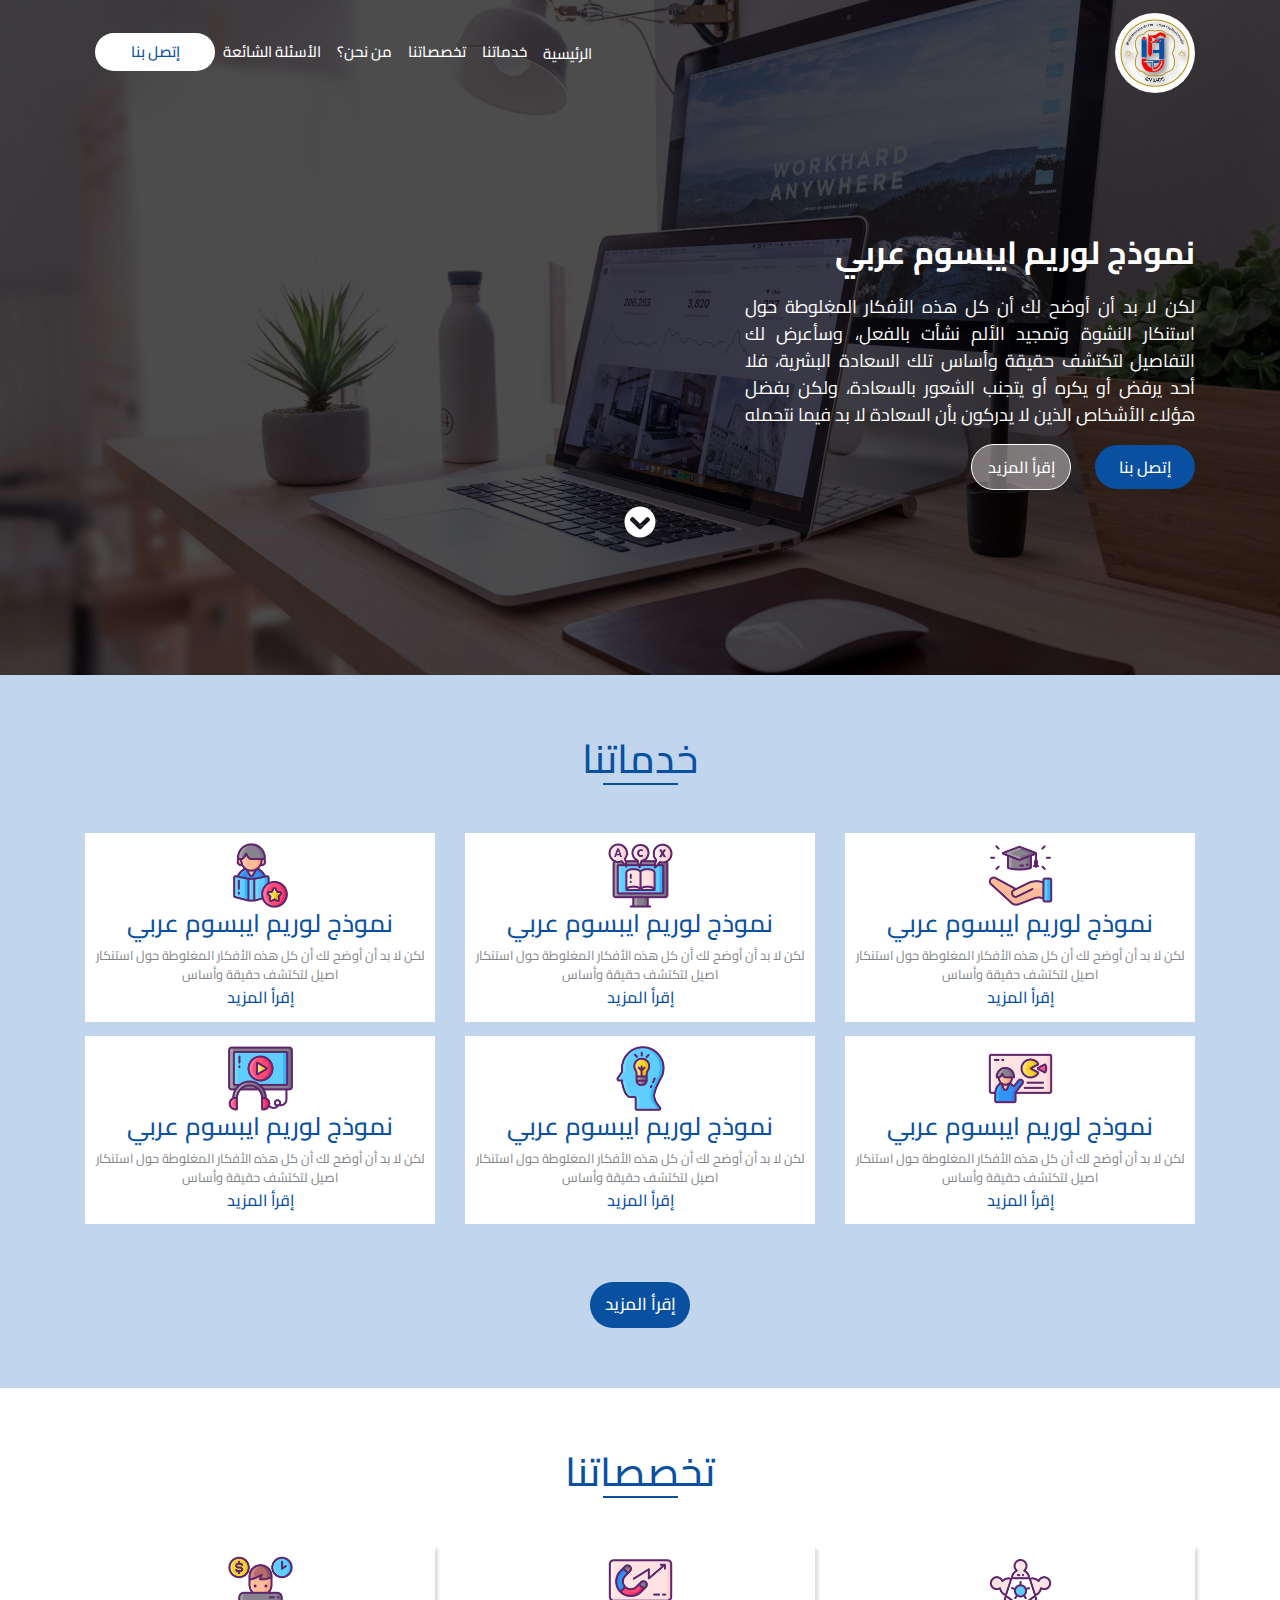
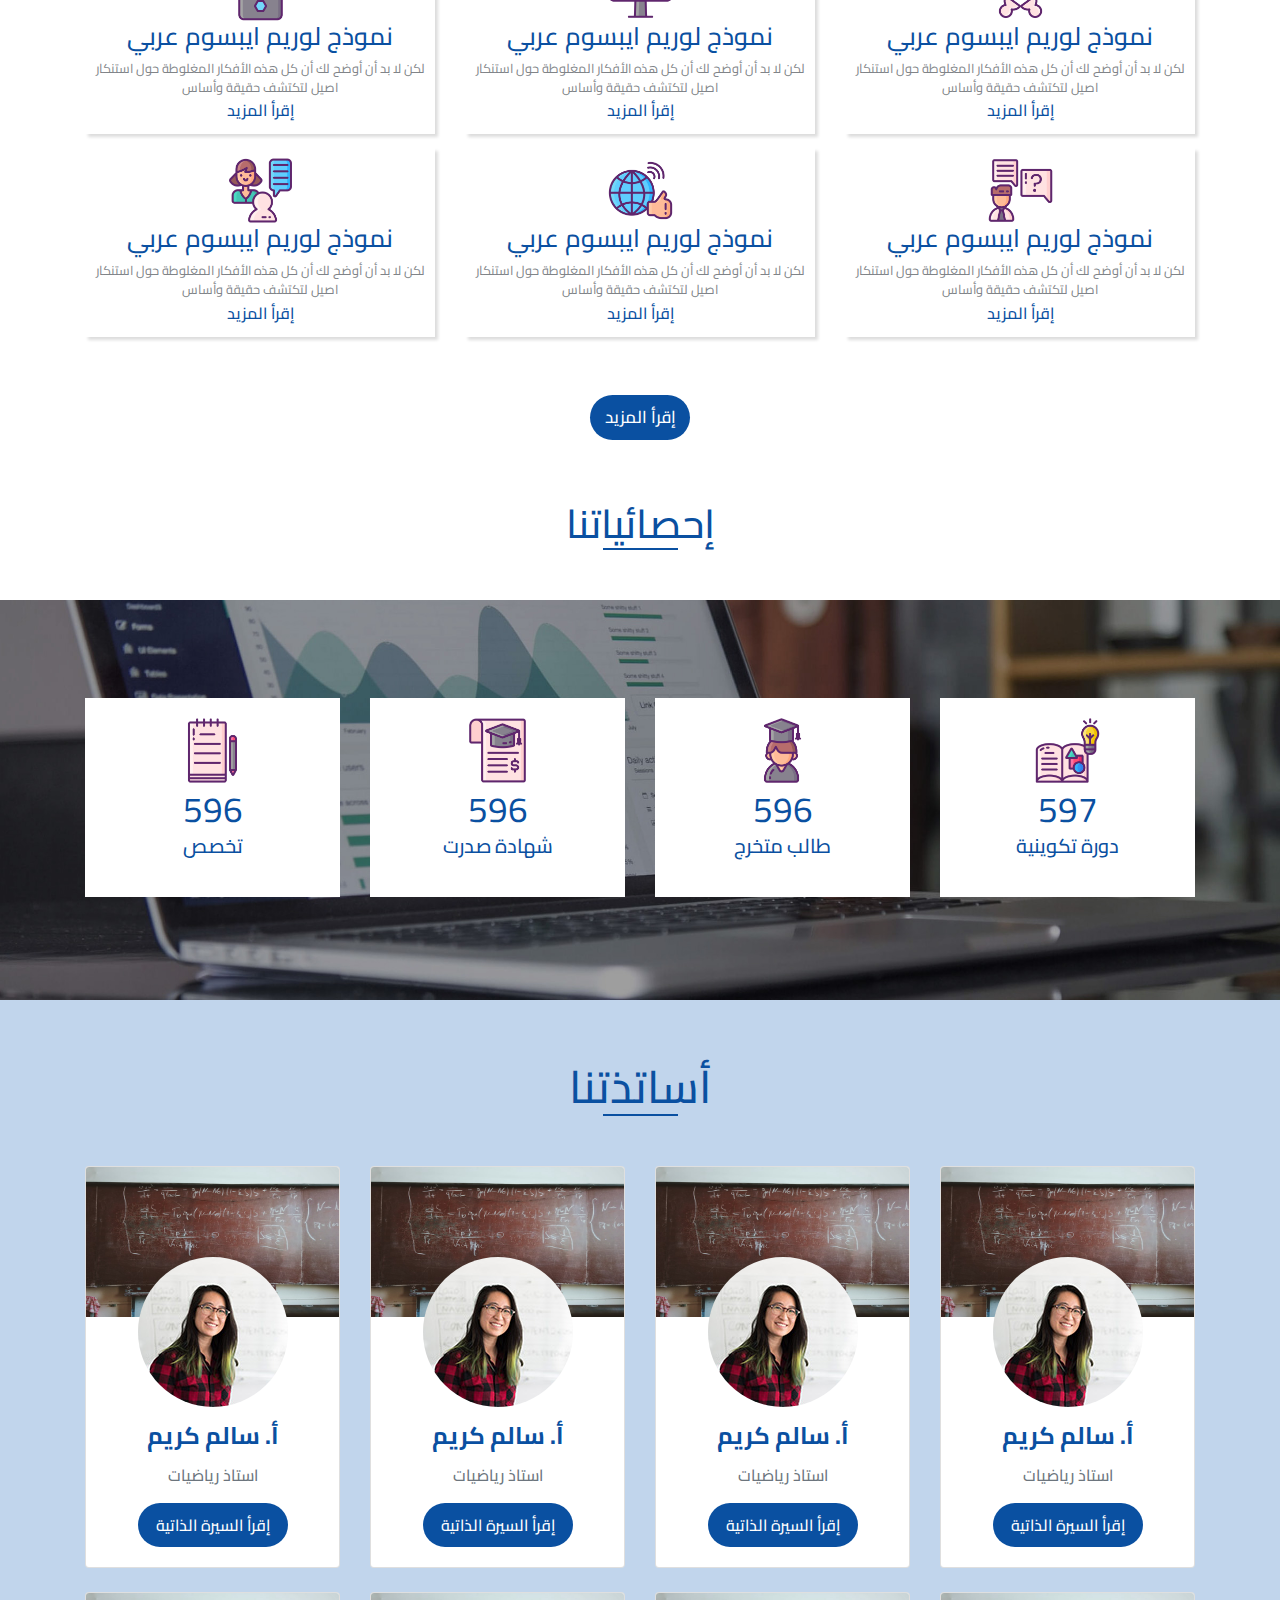
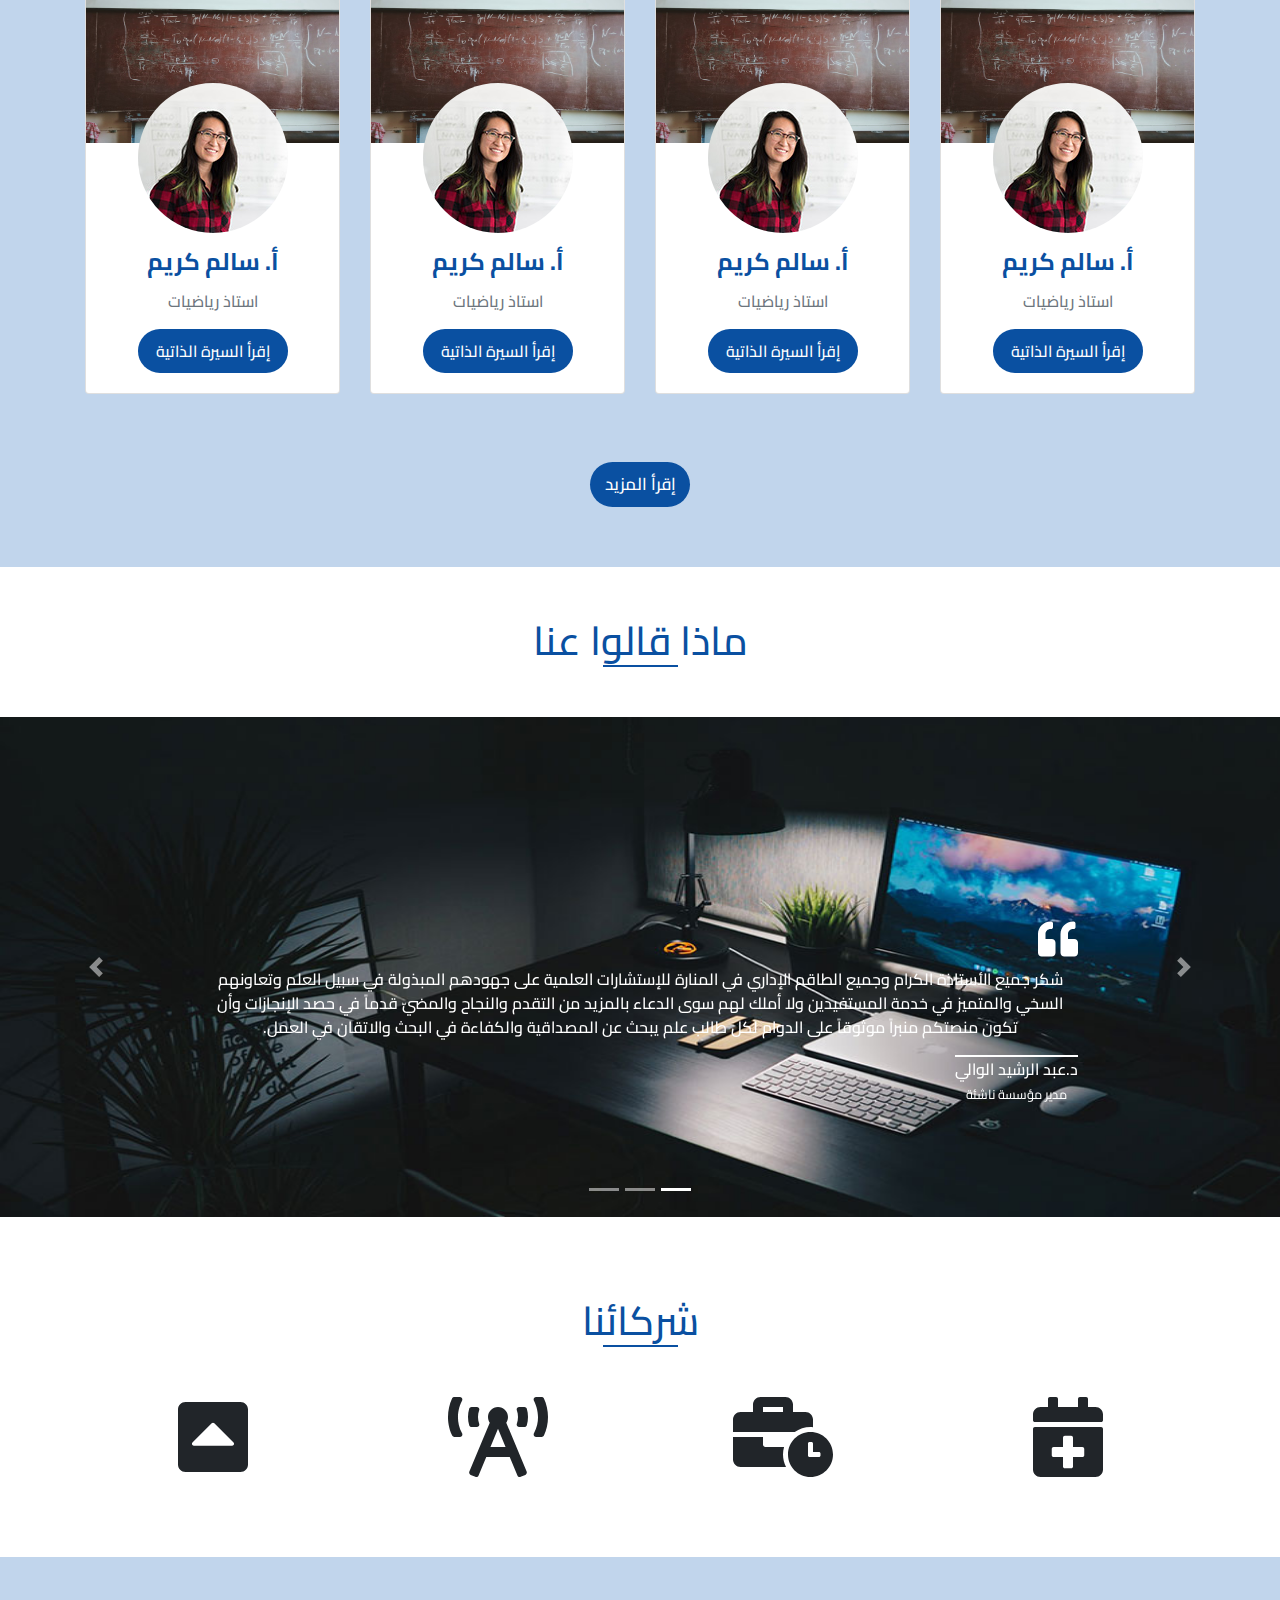
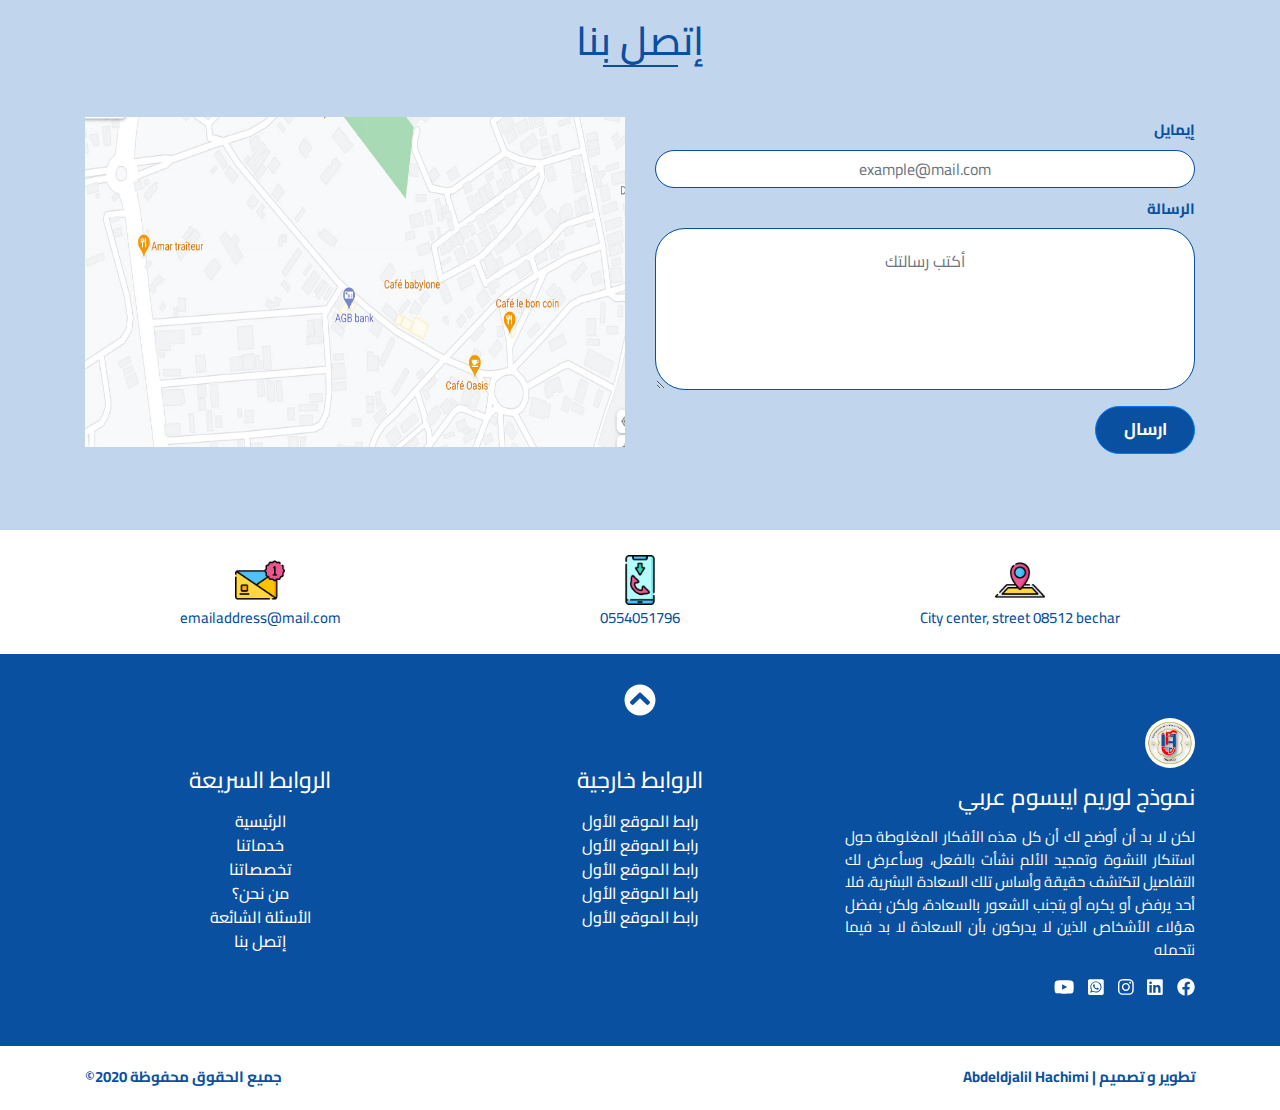
<file: index.html>
<!doctype html>
<html lang="ar">

<head>
    <!-- Required meta tags -->
    <meta charset=" utf-8">
    <meta name="viewport" content="width=device-width, initial-scale=1, shrink-to-fit=no">

    <!-- Bootstrap CSS -->
    <link rel="stylesheet" href="./css/bootstrap-rtl.min.css">
    <!-- Normalize  -->
    <link rel="stylesheet" href="./css/normlize.css">
    <!-- Fontawesome  -->
    <link rel="stylesheet" href="./css/all.min.css">
    <!-- CSS style -->
    <link rel="stylesheet" href="./css/style.css">


    <title>Ecole Prive </title>
</head>

<body>

    <!-- Start header -->
    <header class="header" id="lead">
        <!-- Start navbar -->
        <nav class="navbar navbar-expand-sm navbar-light ">
            <div class="container">
                <a class="navbar-brand" href="#">
                    <img class="logo" src="./images/logo.jpg" alt="">
                </a>
                <button class="navbar-toggler d-lg-none" type="button" data-toggle="collapse"
                    data-target="#collapsibleNavId" aria-controls="collapsibleNavId" aria-expanded="false"
                    aria-label="Toggle navigation">
                    <span class="navbar-toggler-icon"></span>
                </button>
                <div class="collapse navbar-collapse" id="collapsibleNavId">
                    <ul class="navbar-nav mr-auto mt-2 mt-lg-0">
                        <li class="nav-item ">
                            <a class="nav-link active" href="#">الرئيسية <span class="sr-only">(current)</span></a>
                        </li>
                        <li class="nav-item ">
                            <a class="nav-link" href="#">خدماتنا</a>
                        </li>
                        <li class="nav-item ">
                            <a class="nav-link " href="#">تخصصاتنا</a>
                        </li>
                        <li class="nav-item">
                            <a class="nav-link" href="#">من نحن؟</a>
                        </li>
                        <li class="nav-item">
                            <a class="nav-link" href="#">الأسئلة الشائعة</a>
                        </li>
                        <li class="nav-item btn-contact">
                            <a class="nav-link" href="#">إتصل بنا</a>
                        </li>
                    </ul>
                </div>
            </div>
        </nav>
        <!-- Start navbar -->

        <!-- Start main -->
        <main class="main-content">
            <div class="container">
                <div class="row">
                    <div class="col">
                        <div class="content d-flex flex-column justify-content-center align-content-center"
                            style="height: 60vh;">
                            <h1>نموذج لوريم ايبسوم عربي</h1>
                            <p class="lead">
                                لكن لا بد أن أوضح لك أن كل هذه الأفكار المغلوطة حول استنكار النشوة وتمجيد الألم نشأت
                                بالفعل،
                                وسأعرض لك التفاصيل لتكتشف حقيقة وأساس تلك السعادة البشرية، فلا أحد يرفض أو يكره أو يتجنب
                                الشعور بالسعادة، ولكن بفضل هؤلاء الأشخاص الذين لا يدركون بأن السعادة
                                لا بد فيما نتحمله
                            </p>
                            <div class="contact-button">
                                <ul class="list-unstyled">
                                    <li>
                                        <a href="#" class="cont-btn"> إتصل بنا </a>
                                    </li>
                                    <li>
                                        <a href="#" class="read-more"> إقرأ المزيد</a>
                                    </li>
                                </ul>

                            </div>

                            <div class="scrol-down ">
                                <i id="lead-down" class="fa fa-chevron-circle-down fa-2x"
                                    style="color: white;cursor: pointer;"></i>
                            </div>
                        </div>
                    </div>
                </div>
            </div>
        </main>
        <!-- End main -->
    </header>
    <!-- End header -->


    <!-- Start Setion our ServiceS  -->
    <section class="our-services">
        <div class="container">
            <h2 class="text-center">خدماتنا</h2>
            <div class="row mt-5">
                <div class="col-lg-4 col-md-4 col-sm-6 col-xs-12">
                    <div class="service text-center">
                        <img src="./images/074-right to education.png" alt=""
                            style="width: 65px; height: 65px; margin: auto">
                        <h4>نموذج لوريم ايبسوم عربي</h4>
                        <small>
                            لكن لا بد أن أوضح لك أن كل هذه الأفكار المغلوطة حول استنكار اصيل لتكتشف حقيقة وأساس
                        </small>
                        <a href="#">إقرأ المزيد</a>
                    </div>

                </div>
                <div class="col-lg-4 col-md-4 col-sm-6 col-xs-12">
                    <div class="service text-center">
                        <img src="./images/031-forum.png" alt="" style="width: 65px; height: 65px; margin: auto">
                        <h4>نموذج لوريم ايبسوم عربي</h4>
                        <small>
                            لكن لا بد أن أوضح لك أن كل هذه الأفكار المغلوطة حول استنكار اصيل لتكتشف حقيقة وأساس
                        </small>
                        <a href="#">إقرأ المزيد</a>
                    </div>

                </div>
                <div class="col ">
                    <div class="service text-center">
                        <img src="./images/081-specialization.png" alt=""
                            style="width: 65px; height: 65px; margin: auto">
                        <h4>نموذج لوريم ايبسوم عربي</h4>
                        <small>
                            لكن لا بد أن أوضح لك أن كل هذه الأفكار المغلوطة حول استنكار اصيل لتكتشف حقيقة وأساس
                        </small>
                        <a href="#">إقرأ المزيد</a>
                    </div>

                </div>
            </div>
            <div class="row mt-1">
                <div class="col-lg-4 col-md-4 col-sm-6 col-xs-12">
                    <div class="service text-center">
                        <img src="./images/091-teaching.png" alt="" style="width: 65px; height: 65px; margin: auto">
                        <h4>نموذج لوريم ايبسوم عربي</h4>
                        <small>
                            لكن لا بد أن أوضح لك أن كل هذه الأفكار المغلوطة حول استنكار اصيل لتكتشف حقيقة وأساس
                        </small>
                        <a href="#">إقرأ المزيد</a>
                    </div>

                </div>
                <div class="col-lg-4 col-md-4 col-sm-6 col-xs-12">
                    <div class="service text-center">
                        <img src="./images/046-innovation.png" alt="" style="width: 65px; height: 65px; margin: auto">
                        <h4>نموذج لوريم ايبسوم عربي</h4>
                        <small>
                            لكن لا بد أن أوضح لك أن كل هذه الأفكار المغلوطة حول استنكار اصيل لتكتشف حقيقة وأساس
                        </small>
                        <a href="#">إقرأ المزيد</a>
                    </div>

                </div>
                <div class="col">
                    <div class="service text-center">
                        <img src="./images/011-audio course.png" alt="" style="width: 65px; height: 65px; margin: auto">
                        <h4>نموذج لوريم ايبسوم عربي</h4>
                        <small>
                            لكن لا بد أن أوضح لك أن كل هذه الأفكار المغلوطة حول استنكار اصيل لتكتشف حقيقة وأساس
                        </small>
                        <a href="#">إقرأ المزيد</a>
                    </div>

                </div>
            </div>


            <div class="see-more mt-5 text-center">
                <a href="#"> إقرأ المزيد </a>
            </div>
        </div>
    </section>

    <!-- End  Setion our Services  -->


    <!-- Start setction our specialities  -->
    <section class="our-specialities">
        <div class="container">
            <h2 class="text-center">تخصصاتنا</h2>
            <div class="row mt-5">
                <div class="col-lg-4 col-md-4 col-sm-6 col-xs-12">
                    <div class="speciality text-center">
                        <img src="./images/016-community.png" alt="" style="width: 65px; height: 65px; margin: auto">
                        <h4>نموذج لوريم ايبسوم عربي</h4>
                        <small>
                            لكن لا بد أن أوضح لك أن كل هذه الأفكار المغلوطة حول استنكار اصيل لتكتشف حقيقة وأساس
                        </small>
                        <a href="#">إقرأ المزيد</a>
                    </div>

                </div>
                <div class="col-lg-4 col-md-4 col-sm-6 col-xs-12">
                    <div class="speciality text-center">
                        <img src="./images/043-marketing.png" alt="" style="width: 65px; height: 65px; margin: auto">
                        <h4>نموذج لوريم ايبسوم عربي</h4>
                        <small>
                            لكن لا بد أن أوضح لك أن كل هذه الأفكار المغلوطة حول استنكار اصيل لتكتشف حقيقة وأساس
                        </small>
                        <a href="#">إقرأ المزيد</a>
                    </div>

                </div>
                <div class="col">
                    <div class="speciality text-center">
                        <img src="./images/036-Freelance Work.png" alt=""
                            style="width: 65px; height: 65px; margin: auto">
                        <h4>نموذج لوريم ايبسوم عربي</h4>
                        <small>
                            لكن لا بد أن أوضح لك أن كل هذه الأفكار المغلوطة حول استنكار اصيل لتكتشف حقيقة وأساس
                        </small>
                        <a href="#">إقرأ المزيد</a>
                    </div>

                </div>
            </div>
            <div class="row mt-1">
                <div class="col-lg-4 col-md-4 col-sm-6 col-xs-12">
                    <div class="speciality text-center">
                        <img src="./images/076-strategic plan.png" alt=""
                            style="width: 65px; height: 65px; margin: auto">
                        <h4>نموذج لوريم ايبسوم عربي</h4>
                        <small>
                            لكن لا بد أن أوضح لك أن كل هذه الأفكار المغلوطة حول استنكار اصيل لتكتشف حقيقة وأساس
                        </small>
                        <a href="#">إقرأ المزيد</a>
                    </div>

                </div>
                <div class="col-lg-4 col-md-4 col-sm-6 col-xs-12">
                    <div class="speciality text-center">
                        <img src="./images/037-wireless internet.png" alt=""
                            style="width: 65px; height: 65px; margin: auto">
                        <h4>نموذج لوريم ايبسوم عربي</h4>
                        <small>
                            لكن لا بد أن أوضح لك أن كل هذه الأفكار المغلوطة حول استنكار اصيل لتكتشف حقيقة وأساس
                        </small>
                        <a href="#">إقرأ المزيد</a>
                    </div>

                </div>
                <div class="col">
                    <div class="speciality text-center">
                        <img src="./images/017-consulting.png" alt="" style="width: 65px; height: 65px; margin: auto">
                        <h4>نموذج لوريم ايبسوم عربي</h4>
                        <small>
                            لكن لا بد أن أوضح لك أن كل هذه الأفكار المغلوطة حول استنكار اصيل لتكتشف حقيقة وأساس
                        </small>
                        <a href="#">إقرأ المزيد</a>
                    </div>

                </div>
            </div>

            <div class="see-more mt-5 text-center">
                <a href="#"> إقرأ المزيد</a>
            </div>
        </div>
    </section>
    <!-- End setction our specialities  -->


    <!-- Start our statistics  -->
    <section class="our-statistics">

        <h2 class="text-center "> إحصائياتنا</h2>
        <div class="box-statistics">
            <div class="container">
                <div class="row mt-5">
                    <div class="col">
                        <div class="statistic text-center">
                            <img src="./images/022-teaching.png" alt="" style="width: 65px; height: 65px; margin: auto">
                            <small class="counter">5000</small>
                            <p>دورة تكوينية</p>
                        </div>
                    </div>
                    <div class="col">
                        <div class="statistic text-center">
                            <img src="./images/090-graduate.png" alt="" style="width: 65px; height: 65px; margin: auto">
                            <small class="counter">5000</small>
                            <p>طالب متخرج</p>
                        </div>
                    </div>
                    <div class="col">
                        <div class="statistic text-center  ">
                            <img src="./images/075-scholarship.png" alt=""
                                style="width: 65px; height: 65px; margin: auto">
                            <small class="counter">5000</small>
                            <p>شهادة صدرت </p>
                        </div>
                    </div>
                    <div class="col">
                        <div class="statistic text-center">
                            <img src="./images/087-notes.png" alt="" style="width: 65px; height: 65px; margin: auto">
                            <small class="counter">5000</small>
                            <p>تخصص</p>
                        </div>
                    </div>
                </div>
            </div>
        </div>
    </section>
    <!-- End our statistics  -->

    <!-- Start our teachers -->
    <section class="our-teachers">
        <h3 class="text-center">أساتذتنا</h3>
        <div class="container">
            <div class="row">
                <div class="col">
                    <div class="teacher">
                        <div class="card">
                            <img class="card-img-top" src="./images/math.jpg" alt="">
                            <div class="card-body">
                                <span class="teacher-img"> <img src="./images/teacher01.jpg" alt=""> </span>
                                <h4 class="card-title text-center">أ. سالم كريم</h4>
                                <p class="card-text text-center text-muted">استاذ رياضيات</p>
                                <a href="#" class="text-center">إقرأ السيرة الذاتية</a>
                            </div>
                        </div>
                    </div>
                </div>
                <div class="col">
                    <div class="teacher">
                        <div class="card">
                            <img class="card-img-top" src="./images/math.jpg" alt="">
                            <div class="card-body">
                                <span class="teacher-img"> <img src="./images/teacher01.jpg" alt=""> </span>
                                <h4 class="card-title text-center">أ. سالم كريم</h4>
                                <p class="card-text text-center text-muted">استاذ رياضيات</p>
                                <a href="#" class="text-center">إقرأ السيرة الذاتية</a>
                            </div>
                        </div>
                    </div>
                </div>
                <div class="col">
                    <div class="teacher">
                        <div class="card">
                            <img class="card-img-top" src="./images/math.jpg" alt="">
                            <div class="card-body">
                                <span class="teacher-img"> <img src="./images/teacher01.jpg" alt=""> </span>
                                <h4 class="card-title text-center">أ. سالم كريم</h4>
                                <p class="card-text text-center text-muted">استاذ رياضيات</p>
                                <a href="#" class="text-center">إقرأ السيرة الذاتية</a>
                            </div>
                        </div>
                    </div>
                </div>
                <div class="col">
                    <div class="teacher">
                        <div class="card">
                            <img class="card-img-top" src="./images/math.jpg" alt="">
                            <div class="card-body">
                                <span class="teacher-img"> <img src="./images/teacher01.jpg" alt=""> </span>
                                <h4 class="card-title text-center">أ. سالم كريم</h4>
                                <p class="card-text text-center text-muted">استاذ رياضيات</p>
                                <a href="#" class="text-center">إقرأ السيرة الذاتية</a>
                            </div>
                        </div>
                    </div>
                </div>
            </div>
            <div class="row mt-1">
                <div class="col">
                    <div class="teacher">
                        <div class="card">
                            <img class="card-img-top" src="./images/math.jpg" alt="">
                            <div class="card-body">
                                <span class="teacher-img"> <img src="./images/teacher01.jpg" alt=""> </span>
                                <h4 class="card-title text-center">أ. سالم كريم</h4>
                                <p class="card-text text-center text-muted">استاذ رياضيات</p>
                                <a href="#" class="text-center">إقرأ السيرة الذاتية</a>
                            </div>
                        </div>
                    </div>
                </div>
                <div class="col">
                    <div class="teacher">
                        <div class="card">
                            <img class="card-img-top" src="./images/math.jpg" alt="">
                            <div class="card-body">
                                <span class="teacher-img"> <img src="./images/teacher01.jpg" alt=""> </span>
                                <h4 class="card-title text-center">أ. سالم كريم</h4>
                                <p class="card-text text-center text-muted">استاذ رياضيات</p>
                                <a href="#" class="text-center">إقرأ السيرة الذاتية</a>
                            </div>
                        </div>
                    </div>
                </div>
                <div class="col">
                    <div class="teacher">
                        <div class="card">
                            <img class="card-img-top" src="./images/math.jpg" alt="">
                            <div class="card-body">
                                <span class="teacher-img"> <img src="./images/teacher01.jpg" alt=""> </span>
                                <h4 class="card-title text-center">أ. سالم كريم</h4>
                                <p class="card-text text-center text-muted">استاذ رياضيات</p>
                                <a href="#" class="text-center">إقرأ السيرة الذاتية</a>
                            </div>
                        </div>
                    </div>
                </div>
                <div class="col">
                    <div class="teacher">
                        <div class="card">
                            <img class="card-img-top" src="./images/math.jpg" alt="">
                            <div class="card-body">
                                <span class="teacher-img"> <img src="./images/teacher01.jpg" alt=""> </span>
                                <h4 class="card-title text-center">أ. سالم كريم</h4>
                                <p class="card-text text-center text-muted">استاذ رياضيات</p>
                                <a href="#" class="text-center">إقرأ السيرة الذاتية</a>
                            </div>
                        </div>
                    </div>
                </div>
            </div>
            <div class="see-more mt-5 text-center">
                <a href="#"> إقرأ المزيد</a>
            </div>
        </div>
    </section>
    <!-- End our teachers -->

    <!-- Start our testemonial   -->
    <section class="our-testemonial">
        <h3 class="text-center">ماذا قالوا عنا</h3>
        <div id="carousalTestmonial" class="carousel slide" data-ride="carousel">

            <ol class="carousel-indicators">
                <li data-target="#carousalTestmonial" data-slide-to="0" class="active"></li>
                <li data-target="#carousalTestmonial" data-slide-to="1"></li>
                <li data-target="#carousalTestmonial" data-slide-to="2"></li>
            </ol>
            <div class="carousel-inner">
                <div class="carousel-item active">
                    <img src="./images/testmonial-01.jpg" class="d-block w-100" alt="..." style="height: 500px; ">
                    <div class=" carousel-caption  d-md-block">

                        <h5 class="text-right"> <i class="fas fa-quote-left fa-2x"></i> </h5>
                        <p> شكر جميع الأستاذة الكرام وجميع الطاقم الإداري في المنارة للإستشارات العلمية على
                            جهودهم
                            المبذولة في سبيل العلم وتعاونهم السخي والمتميز في خدمة المستفيدين ولا أملك لهم سوى الدعاء
                            بالمزيد من التقدم والنجاح والمضيّ قدماً في حصد الإنجازات وأن تكون منصتكم منبراً موثوقاً على
                            الدوام لكل طالب علم يبحث عن المصداقية والكفاءة في البحث والاتقان في العمل. </p>

                        <span class="line"> د.عبد الرشيد الوالي <br> <small>مدير مؤسسة ناشئة</small> </span>

                    </div>
                </div>
                <div class="carousel-item">
                    <img src="./images/testmonial-02.jpg" class="d-block w-100" alt="..." style="height: 500px; ">
                    <div class="carousel-caption  d-md-block">
                        <h5 class="text-right"> <i class="fas fa-quote-left fa-2x"></i> </h5>
                        <p> شكر جميع الأستاذة الكرام وجميع الطاقم الإداري في المنارة للإستشارات العلمية على جهودهم
                            المبذولة في سبيل العلم وتعاونهم السخي والمتميز في خدمة المستفيدين ولا أملك لهم سوى الدعاء
                            بالمزيد من التقدم والنجاح والمضيّ قدماً في حصد الإنجازات وأن تكون منصتكم منبراً موثوقاً على
                            الدوام لكل طالب علم يبحث عن المصداقية والكفاءة في البحث والاتقان في العمل. </p>
                        <span class="line"> د.عبد الرشيد الوالي <br> <small>مدير مؤسسة ناشئة</small> </span>

                    </div>
                </div>
                <div class="carousel-item">
                    <img src="./images/testmonial-03.jpg" class="d-block w-100" alt="..." style="height: 500px; ">
                    <div class="carousel-caption  d-md-block">
                        <h5 class="text-right"> <i class=" fas fa-quote-left fa-2x " style=" display:block"></i> </h5>
                        <p>شكر جميع الأستاذة الكرام وجميع الطاقم الإداري في المنارة للإستشارات العلمية على جهودهم
                            المبذولة في سبيل العلم وتعاونهم السخي والمتميز في خدمة المستفيدين ولا أملك لهم سوى الدعاء
                            بالمزيد من التقدم والنجاح والمضيّ قدماً في حصد الإنجازات وأن تكون منصتكم منبراً موثوقاً على
                            الدوام لكل طالب علم يبحث عن المصداقية والكفاءة في البحث والاتقان في العمل. </p>
                        <span class=" line"> د.عبد الرشيد الوالي <br> <small>مدير مؤسسة ناشئة</small> </span>
                    </div>
                </div>
            </div>
            <a class="carousel-control-prev" href="#carousalTestmonial" role="button" data-slide="prev">
                <span class="carousel-control-prev-icon" aria-hidden="true"></span>
                <span class="sr-only">Previous</span>
            </a>
            <a class="carousel-control-next" href="#carousalTestmonial" role="button" data-slide="next">
                <span class="carousel-control-next-icon" aria-hidden="true"></span>
                <span class="sr-only">Next</span>
            </a>

        </div>
    </section>
    <!-- End our testemonial   -->

    <!-- Start our partners -->
    <section class="our-partners">
        <h3 class="text-center"> شركائنا</h3>
        <div class="container">
            <div class="row mt-5">
                <div class="col-lg-3 col-md-6 col-sm-6 col-xs-12">
                    <div class="partner text-center">
                        <i class="fa fa-calendar-plus  fa-5x"></i>
                    </div>
                </div>
                <div class="col-lg-3 col-md-6 col-sm-6 col-xs-12">
                    <div class="partner text-center">
                        <i class="fa fa-business-time fa-5x"></i>
                    </div>
                </div>
                <div class="col-lg-3 col-md-6 col-sm-6 col-xs-12">
                    <div class="partner text-center">
                        <i class="fa fa-broadcast-tower fa-5x"></i>
                    </div>
                </div>
                <div class="col">
                    <div class="partner text-center">
                        <i class="fa fa-caret-square-up  fa-5x"></i>
                    </div>
                </div>
            </div>
        </div>
    </section>
    <!-- End our partners -->

    <!-- Start Contat us -->
    <section class="contact-us">
        <h3 class="text-center"> إتصل بنا</h3>
        <div class="container">
            <div class="row">
                <div class="col-lg-6 col-md-6 col-sm-12 col-xs-12 mb-3">
                    <from class="form-group ">
                        <label for="email">إيمايل</label>
                        <input type="email" class="form-control text-center" name="" id=""
                            aria-describedby="emailHelpId" placeholder="example@mail.com" required>
                        <div class="form-group mt-2">
                            <label for="">الرسالة</label>
                            <textarea class="form-control text-center" name="" id="" rows="5" placeholder="أكتب رسالتك"
                                required></textarea>
                        </div>
                        <button type="submit" class="btn btn-primary btn-send">ارسال</button>
                    </from>
                </div>
                <div class="col-lg-6 col-md-6 col-sm-12 col-xs-12">
                    <div class="map">
                        <img src="./images/map.jpg" alt="" style="width: 100%; height: 330px">
                    </div>
                </div>
            </div>
        </div>
    </section>
    <!-- End Contat us -->

    <!-- Start  Contact-info -->
    <section class="contact-info">
        <div class="container">
            <div class="row">
                <div class="col">
                    <div class="info  text-center ">
                        <img src="./images/location.png" alt="location"
                            style="width:50px; height:50px; margin:auto; display:block">
                        <small>City center, street 08512 bechar</small>
                    </div>
                </div>
                <div class="col">
                    <div class="info  text-center">
                        <img src="./images/phone.png" alt="phone"
                            style="width:50px; height:50px; margin:auto ;  display:block">
                        <small>0554051796</small>
                    </div>
                </div>
                <div class="col">
                    <div class="info text-center ">
                        <img src="./images/email.png" alt="email"
                            style="width:50px; height:50px; margin:auto;   display:block">
                        <small>emailaddress@mail.com</small>
                    </div>
                </div>
            </div>
        </div>
    </section>
    <!-- End  Contact-info -->

    <!-- Start Footer -->
    <footer class="footer">
        <div class="scrol-up text-center ">
            <i id="to-top" class="fa fa-chevron-circle-up fa-2x" style="color: white; cursor: pointer;"></i>
        </div>
        <div class="container">
            <div class="row">
                <div class="col-lg-4 col-md-4 col-sm-12 col-xs-12 ">
                    <div class="company-info">
                        <img src="./images/logo.jpg" alt="logo" style="width:50px; margin-bottom: 15px; display:block">
                        <h5>نموذج لوريم ايبسوم عربي</h5>
                        <p class="">
                            لكن لا بد أن أوضح لك أن كل هذه الأفكار المغلوطة حول استنكار النشوة وتمجيد الألم نشأت
                            بالفعل،
                            وسأعرض لك التفاصيل لتكتشف حقيقة وأساس تلك السعادة البشرية، فلا أحد يرفض أو يكره أو يتجنب
                            الشعور بالسعادة، ولكن بفضل هؤلاء الأشخاص الذين لا يدركون بأن السعادة
                            لا بد فيما نتحمله
                        </p>
                        <div class="social-media">
                            <ul class="list-unstyled">
                                <li class="nav-item ">
                                    <a href="#">
                                        <i class="fab fa-facebook" style="font-size:18px; color: white"></i>
                                    </a>
                                </li>
                                <li class="nav-item ">
                                    <a href="#">
                                        <i class="fab fa-linkedin" style="font-size:18px; color: white"></i>
                                    </a>
                                </li>
                                <li class="nav-item ">
                                    <a href="#">
                                        <i class="fab fa-instagram" style="font-size:18px; color: white"></i>
                                    </a>
                                </li>

                                <li class="nav-item ">
                                    <a href="#">
                                        <i class="fab fa-whatsapp-square" style="font-size:18px; color: white"></i>
                                    </a>
                                </li>
                                <li class="nav-item ">
                                    <a href="#">
                                        <i class="fab fa-youtube" style="font-size:18px; color: white"></i>
                                    </a>
                                </li>
                            </ul>
                        </div>
                    </div>
                </div>
                <div class="col-lg-4 col-md-4 col-sm-12 col-xs-12 ">
                    <div class="company-info mt-5 text-center ">
                        <h5>الروابط خارجية</h5>
                        <div class="links">
                            <ul class="list-unstyled">
                                <li>
                                    <a href="#"> رابط الموقع الأول </a>
                                </li>
                                <li>
                                    <a href="#">رابط الموقع الأول</a>
                                </li>
                                <li>
                                    <a href="#">رابط الموقع الأول</a>
                                </li>
                                <li>
                                    <a href="#">رابط الموقع الأول</a>
                                </li>
                                <li>
                                    <a href="#">رابط الموقع الأول</a>
                                </li>
                            </ul>
                        </div>
                    </div>
                </div>
                <div class="col-lg-4 col-md-4 col-sm-12 col-xs-12 ">
                    <div class="company-info mt-5 text-center ">

                        <h5> الروابط السريعة</h5>

                        <div class="links">
                            <ul class="list-unstyled">
                                <li>
                                    <a href="#"> الرئيسية </a>
                                </li>
                                <li>
                                    <a href="#">خدماتنا</a>
                                </li>
                                <li>
                                    <a href="#">تخصصاتنا</a>
                                </li>
                                <li>
                                    <a href="#">من نحن؟</a>
                                </li>
                                <li>
                                    <a href="#">الأسئلة الشائعة</a>
                                </li>
                                <li>
                                    <a href="#">إتصل بنا</a>
                                </li>
                            </ul>
                        </div>
                    </div>
                </div>
            </div>
        </div>
    </footer>
    <!-- End Footer -->


    <!-- Start copyright -->
    <div class="copyright">
        <div class="container">
            <div class="row">
                <div class="col">
                    <p class="text-right">تطوير و تصميم | Abdeldjalil Hachimi</p>
                </div>
                <div class="col">
                    <p class="text-left"> جميع الحقوق محفوظة 2020&copy; </p>
                </div>
            </div>
        </div>
    </div>
    <!-- End copyright -->






    <!-- jQuery first, then Popper.js, then Bootstrap JS -->
    <script src="./js/jquery-3.3.1.min.js"></script>
    <script src="./js/popper.min.js"></script>
    <script src="./js/bootstrap.min.js"></script>
    <script src="./js/all.min.js"></script>
    <script src="./js/main.js"></script>

</body>

</html>
</file>
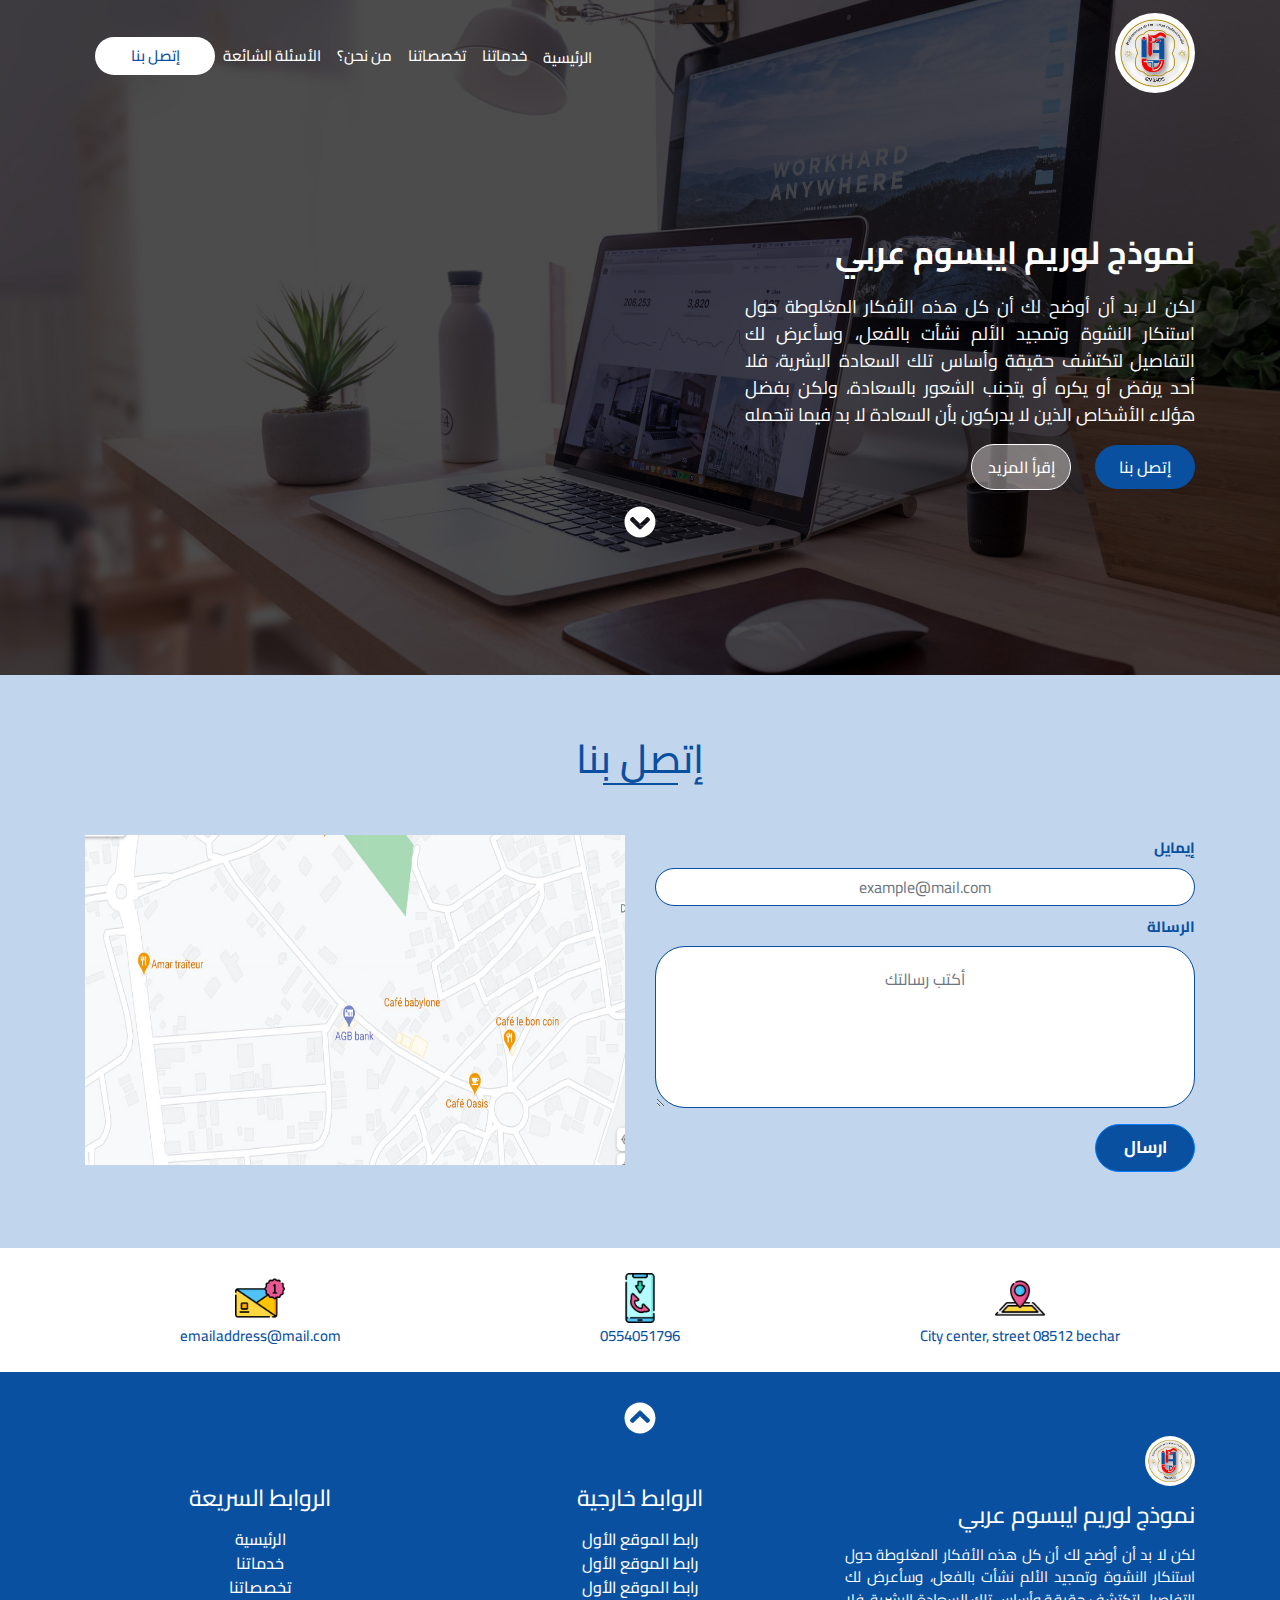
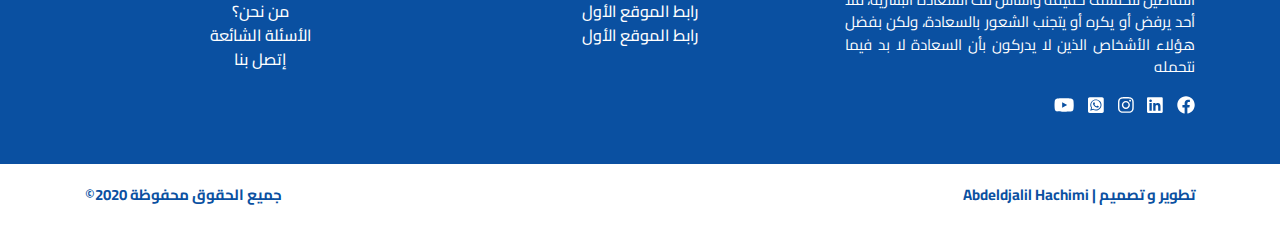
<file: contact-us.html>
<!doctype html>
<html lang="ar">

<head>

    <meta charset=" utf-8">
    <meta name="viewport" content="width=device-width, initial-scale=1, shrink-to-fit=no">
    <!-- Bootstrap CSS -->
    <link rel="stylesheet" href="./css/bootstrap-rtl.min.css">
    <!-- Normalize  -->
    <link rel="stylesheet" href="./css/normlize.css">
    <!-- Fontawesome  -->
    <link rel="stylesheet" href="./css/all.min.css">
    <!-- CSS style -->
    <link rel="stylesheet" href="./css/style.css">

    <title>Ecole Prive | IBN Badiss</title>
</head>

<body>

    <!-- Start header -->
    <header class="header" id="lead">
        <!-- Start navbar -->
        <nav class="navbar navbar-expand-sm navbar-light ">
            <div class="container">
                <a class="navbar-brand " href="#">
                    <img class="logo" src="./images/logo.jpg" alt="logo">
                </a>
                <button class="navbar-toggler d-lg-none" type="button" data-toggle="collapse"
                    data-target="#collapsibleNavId" aria-controls="collapsibleNavId" aria-expanded="false"
                    aria-label="Toggle navigation">
                    <span class="navbar-toggler-icon"></span>
                </button>
                <div class="collapse navbar-collapse" id="collapsibleNavId">
                    <ul class="navbar-nav mr-auto mt-2 ">
                        <li class="nav-item ">
                            <a class="nav-link active" href="index.html" target="_blank"> الرئيسية <span
                                    class="sr-only">(current)</span></a>
                        </li>
                        <li class="nav-item ">
                            <a class="nav-link" href="services.html" target="_blank">خدماتنا</a>
                        </li>
                        <li class="nav-item ">
                            <a class="nav-link " href="specialities.html" target="_blank">تخصصاتنا</a>
                        </li>
                        <li class="nav-item">
                            <a class="nav-link" href="who-we-are.html" target="_blank">من نحن؟</a>
                        </li>
                        <li class="nav-item">
                            <a class="nav-link" href="faq.html" target="_blank">الأسئلة الشائعة</a>
                        </li>
                        <li class="nav-item btn-contact">
                            <a class="nav-link" href="contact-us.html" target="_blank">إتصل بنا</a>
                        </li>
                    </ul>
                </div>
            </div>
        </nav>
        <!-- Start navbar -->

        <!-- Start main -->
        <main class="main-content">
            <div class="container">
                <div class="row">
                    <div class="col">
                        <div class="content d-flex flex-column justify-content-center align-content-center"
                            style="height: 60vh;">
                            <h1>نموذج لوريم ايبسوم عربي</h1>
                            <p class="lead">
                                لكن لا بد أن أوضح لك أن كل هذه الأفكار المغلوطة حول استنكار النشوة وتمجيد الألم نشأت
                                بالفعل،
                                وسأعرض لك التفاصيل لتكتشف حقيقة وأساس تلك السعادة البشرية، فلا أحد يرفض أو يكره أو يتجنب
                                الشعور بالسعادة، ولكن بفضل هؤلاء الأشخاص الذين لا يدركون بأن السعادة
                                لا بد فيما نتحمله
                            </p>
                            <div class="contact-button">
                                <ul class="list-unstyled">
                                    <li>
                                        <a href="#" class="cont-btn"> إتصل بنا </a>
                                    </li>
                                    <li>
                                        <a href="#" class="read-more"> إقرأ المزيد</a>
                                    </li>
                                </ul>

                            </div>

                            <div class="scrol-down ">
                                <i id="lead-down" class="fa fa-chevron-circle-down fa-2x"
                                    style="color: white;cursor: pointer;"></i>
                            </div>
                        </div>
                    </div>
                </div>
            </div>
        </main>
        <!-- End main -->
    </header>
    <!-- End header -->


    <!-- Start Contat us -->
    <section class="contact-us">
        <h3 class="text-center"> إتصل بنا</h3>
        <div class="container">
            <div class="row">
                <div class="col-lg-6 col-md-6 col-sm-12 col-xs-12 mb-3">
                    <from class="form-group ">
                        <label for="email">إيمايل</label>
                        <input type="email" class="form-control text-center" name="" id=""
                            aria-describedby="emailHelpId" placeholder="example@mail.com" required>
                        <div class="form-group mt-2">
                            <label for="">الرسالة</label>
                            <textarea class="form-control text-center" name="" id="" rows="5" placeholder="أكتب رسالتك"
                                required></textarea>
                        </div>
                        <button type="submit" class="btn btn-primary btn-send">ارسال</button>
                    </from>
                </div>
                <div class="col-lg-6 col-md-6 col-sm-12 col-xs-12">
                    <div class="map">
                        <img src="./images/map.jpg" alt="" style="width: 100%; height: 330px">
                    </div>
                </div>
            </div>
        </div>
    </section>
    <!-- End Contat us -->

    <!-- Start  Contact-info -->
    <section class="contact-info">
        <div class="container">
            <div class="row">
                <div class="col">
                    <div class="info  text-center ">
                        <img src="./images/location.png" alt="location"
                            style="width:50px; height:50px; margin:auto; display:block">
                        <small>City center, street 08512 bechar</small>
                    </div>
                </div>
                <div class="col">
                    <div class="info  text-center">
                        <img src="./images/phone.png" alt="phone"
                            style="width:50px; height:50px; margin:auto ;  display:block">
                        <small>0554051796</small>
                    </div>
                </div>
                <div class="col">
                    <div class="info text-center ">
                        <img src="./images/email.png" alt="email"
                            style="width:50px; height:50px; margin:auto;   display:block">
                        <small>emailaddress@mail.com</small>
                    </div>
                </div>
            </div>
        </div>
    </section>
    <!-- End  Contact-info -->

    <!-- Start Footer -->
    <footer class="footer">
        <div class="scrol-up text-center ">
            <i id="to-top" class="fa fa-chevron-circle-up fa-2x" style="color: white; cursor: pointer;"></i>
        </div>
        <div class="container">
            <div class="row">
                <div class="col-lg-4 col-md-4 col-sm-12 col-xs-12 ">
                    <div class="company-info">
                        <img src="./images/logo.jpg" alt="logo" style="width:50px; margin-bottom: 15px; display:block">
                        <h5>نموذج لوريم ايبسوم عربي</h5>
                        <p class="">
                            لكن لا بد أن أوضح لك أن كل هذه الأفكار المغلوطة حول استنكار النشوة وتمجيد الألم نشأت
                            بالفعل،
                            وسأعرض لك التفاصيل لتكتشف حقيقة وأساس تلك السعادة البشرية، فلا أحد يرفض أو يكره أو يتجنب
                            الشعور بالسعادة، ولكن بفضل هؤلاء الأشخاص الذين لا يدركون بأن السعادة
                            لا بد فيما نتحمله
                        </p>
                        <div class="social-media">
                            <ul class="list-unstyled">
                                <li class="nav-item ">
                                    <a href="#">
                                        <i class="fab fa-facebook" style="font-size:18px; color: white"></i>
                                    </a>
                                </li>
                                <li class="nav-item ">
                                    <a href="#">
                                        <i class="fab fa-linkedin" style="font-size:18px; color: white"></i>
                                    </a>
                                </li>
                                <li class="nav-item ">
                                    <a href="#">
                                        <i class="fab fa-instagram" style="font-size:18px; color: white"></i>
                                    </a>
                                </li>

                                <li class="nav-item ">
                                    <a href="#">
                                        <i class="fab fa-whatsapp-square" style="font-size:18px; color: white"></i>
                                    </a>
                                </li>
                                <li class="nav-item ">
                                    <a href="#">
                                        <i class="fab fa-youtube" style="font-size:18px; color: white"></i>
                                    </a>
                                </li>
                            </ul>
                        </div>
                    </div>
                </div>
                <div class="col-lg-4 col-md-4 col-sm-12 col-xs-12 ">
                    <div class="company-info mt-5 text-center ">
                        <h5>الروابط خارجية</h5>
                        <div class="links">
                            <ul class="list-unstyled">
                                <li>
                                    <a href="#"> رابط الموقع الأول </a>
                                </li>
                                <li>
                                    <a href="#">رابط الموقع الأول</a>
                                </li>
                                <li>
                                    <a href="#">رابط الموقع الأول</a>
                                </li>
                                <li>
                                    <a href="#">رابط الموقع الأول</a>
                                </li>
                                <li>
                                    <a href="#">رابط الموقع الأول</a>
                                </li>
                            </ul>
                        </div>
                    </div>
                </div>
                <div class="col-lg-4 col-md-4 col-sm-12 col-xs-12 ">
                    <div class="company-info mt-5 text-center ">

                        <h5> الروابط السريعة</h5>

                        <div class="links">
                            <ul class="list-unstyled">
                                <li>
                                    <a href="index.html" target="_blank"> الرئيسية </a>
                                </li>
                                <li>
                                    <a href="services.html" target="_blank">خدماتنا</a>
                                </li>
                                <li>
                                    <a href="specialities.html" target="_blank">تخصصاتنا</a>
                                </li>
                                <li>
                                    <a href="who-we-are.html" target="_blank">من نحن؟</a>
                                </li>
                                <li>
                                    <a href="faq.html" target="_blank">الأسئلة الشائعة</a>
                                </li>
                                <li>
                                    <a href="contact-us.html" target="_blank">إتصل بنا</a>
                                </li>
                            </ul>
                        </div>
                    </div>
                </div>
            </div>
        </div>
    </footer>
    <!-- End Footer -->


    <!-- Start copyright -->
    <div class="copyright">
        <div class="container">
            <div class="row">
                <div class="col">
                    <p class="text-right">تطوير و تصميم | Abdeldjalil Hachimi</p>
                </div>
                <div class="col">
                    <p class="text-left"> جميع الحقوق محفوظة 2020&copy; </p>
                </div>
            </div>
        </div>
    </div>
    <!-- End copyright -->






    <!-- jQuery first, then Popper.js, then Bootstrap JS -->
    <script src="./js/jquery-3.3.1.min.js"></script>
    <script src="./js/popper.min.js"></script>
    <script src="./js/bootstrap.min.js"></script>
    <script src="./js/all.min.js"></script>
    <script src="./js/main.js"></script>

</body>

</html>
</file>
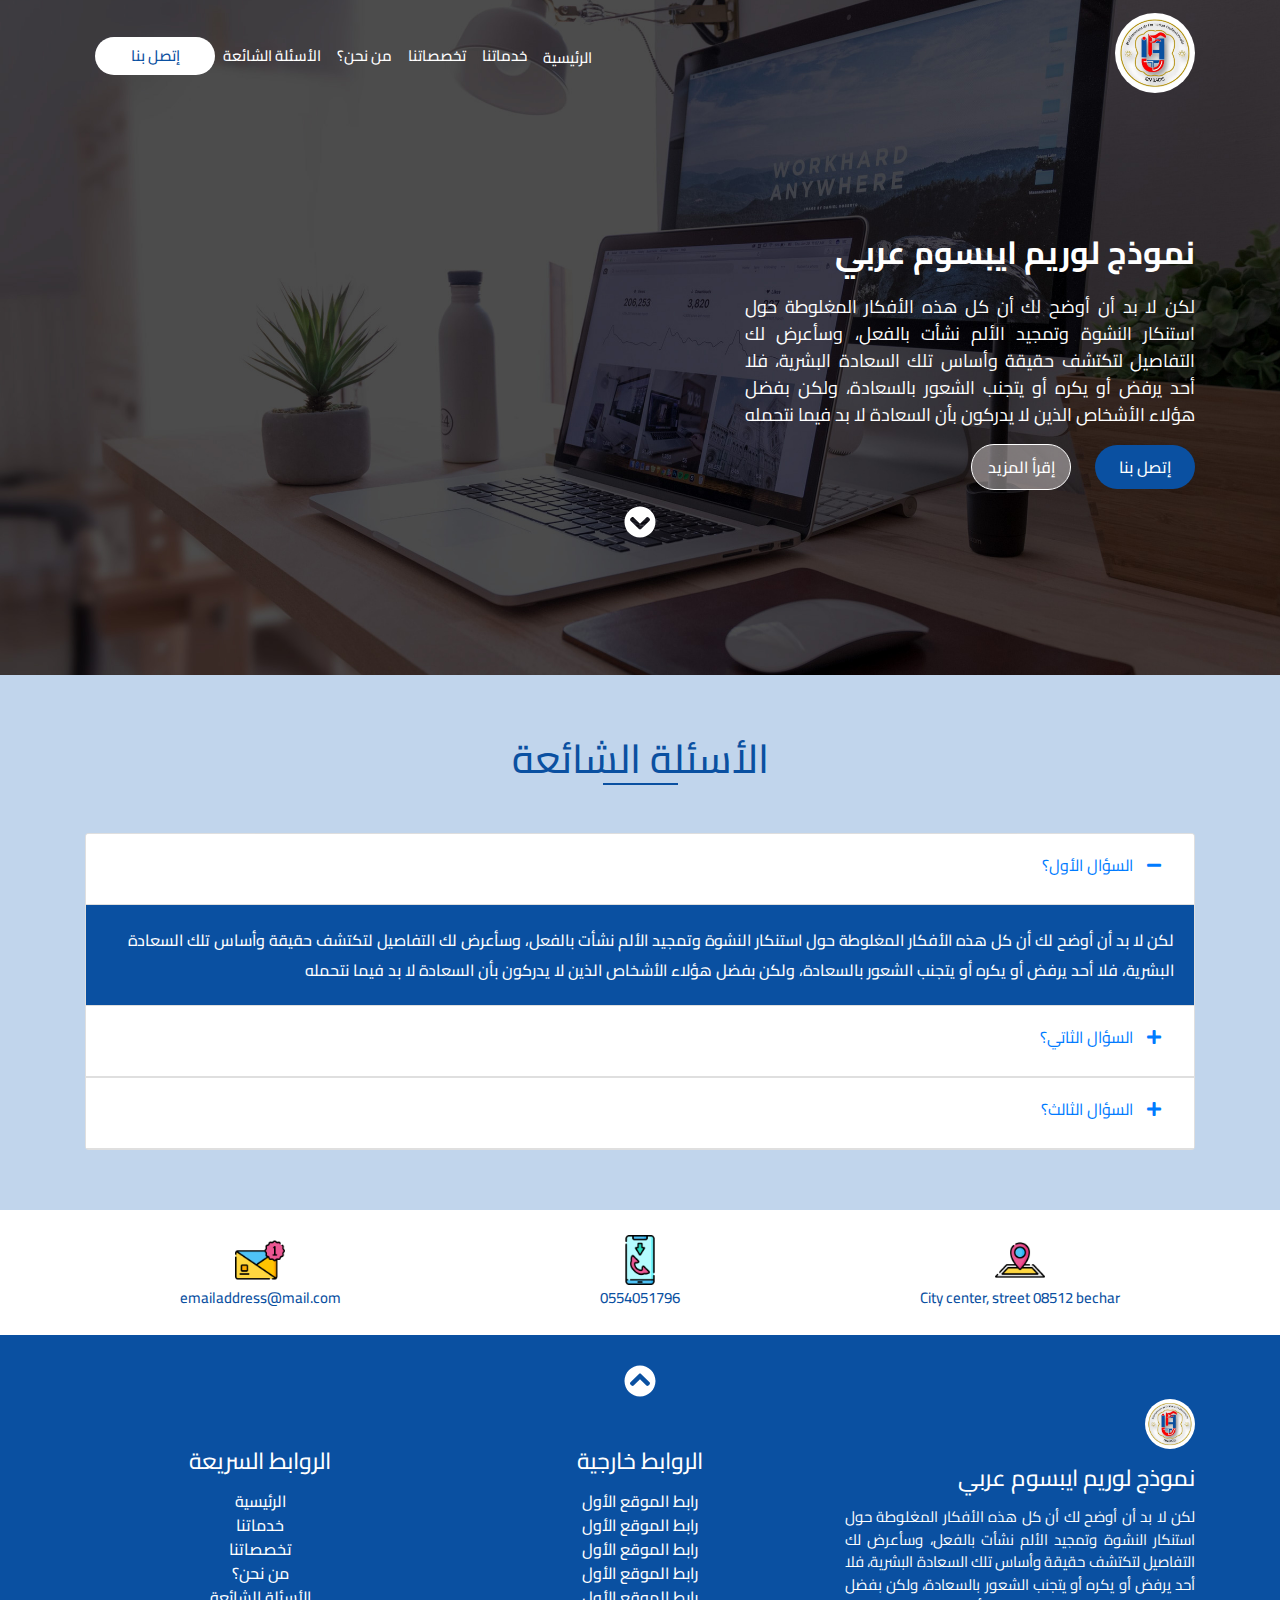
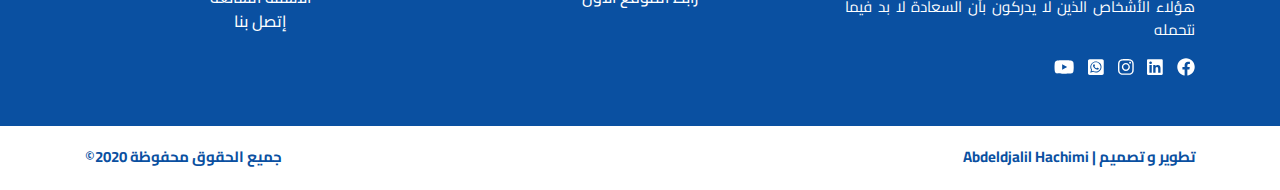
<file: faq.html>
<!doctype html>
<html lang="ar">

<head>

    <meta charset=" utf-8">
    <meta name="viewport" content="width=device-width, initial-scale=1, shrink-to-fit=no">
    <!-- Bootstrap CSS -->
    <link rel="stylesheet" href="./css/bootstrap-rtl.min.css">
    <!-- Normalize  -->
    <link rel="stylesheet" href="./css/normlize.css">
    <!-- Fontawesome  -->
    <link rel="stylesheet" href="./css/all.min.css">
    <!-- CSS style -->
    <link rel="stylesheet" href="./css/style.css">

    <title>Ecole Prive | IBN Badiss</title>
</head>

<body>

    <!-- Start header -->
    <header class="header" id="lead">
        <!-- Start navbar -->
        <nav class="navbar navbar-expand-lg navbar-light ">
            <div class="container">
                <a class="navbar-brand " href="#">
                    <img class="logo" src="./images/logo.jpg" alt="logo">
                </a>
                <button class="navbar-toggler d-lg-none " type="button" data-toggle="collapse"
                    data-target="#collapsibleNavId" aria-controls="collapsibleNavId" aria-expanded="false"
                    aria-label="Toggle navigation">
                    <span class="navbar-toggler-icon"></span>
                </button>
                <div class="collapse navbar-collapse" id="collapsibleNavId">
                    <ul class="navbar-nav mr-auto mt-2 ">
                        <li class="nav-item ">
                            <a class="nav-link active" href="index.html" target="_blank"> الرئيسية <span
                                    class="sr-only">(current)</span></a>
                        </li>
                        <li class="nav-item ">
                            <a class="nav-link" href="services.html" target="_blank">خدماتنا</a>
                        </li>
                        <li class="nav-item ">
                            <a class="nav-link " href="specialities.html" target="_blank">تخصصاتنا</a>
                        </li>
                        <li class="nav-item">
                            <a class="nav-link" href="who-we-are.html" target="_blank">من نحن؟</a>
                        </li>
                        <li class="nav-item">
                            <a class="nav-link" href="faq.html" target="_blank">الأسئلة الشائعة</a>
                        </li>
                        <li class="nav-item btn-contact">
                            <a class="nav-link" href="contact-us.html" target="_blank">إتصل بنا</a>
                        </li>

                    </ul>
                </div>
            </div>
        </nav>
        <!-- Start navbar -->

        <!-- Start main -->
        <main class="main-content">
            <div class="container">
                <div class="row">
                    <div class="col">
                        <div class="content d-flex flex-column justify-content-center align-content-center"
                            style="height: 60vh;">
                            <h1>نموذج لوريم ايبسوم عربي</h1>
                            <p class="lead">
                                لكن لا بد أن أوضح لك أن كل هذه الأفكار المغلوطة حول استنكار النشوة وتمجيد الألم نشأت
                                بالفعل،
                                وسأعرض لك التفاصيل لتكتشف حقيقة وأساس تلك السعادة البشرية، فلا أحد يرفض أو يكره أو يتجنب
                                الشعور بالسعادة، ولكن بفضل هؤلاء الأشخاص الذين لا يدركون بأن السعادة
                                لا بد فيما نتحمله
                            </p>
                            <div class="contact-button">
                                <ul class="list-unstyled">
                                    <li>
                                        <a href="#" class="cont-btn"> إتصل بنا </a>
                                    </li>
                                    <li>
                                        <a href="#" class="read-more"> إقرأ المزيد</a>
                                    </li>
                                </ul>

                            </div>

                            <div class="scrol-down ">
                                <i id="lead-down" class="fa fa-chevron-circle-down fa-2x"
                                    style="color: white;cursor: pointer;"></i>
                            </div>
                        </div>
                    </div>
                </div>
            </div>
        </main>
        <!-- End main -->
    </header>
    <!-- End header -->


    <!-- Start Setion FAQ  -->
    <section class="our-faq">
        <div class="container">
            <h2 class="text-center">
                الأسئلة الشائعة
            </h2>
            <div class="row mt-5">
                <div class="col-lg-12 col-md-12 col-sm-12 col-xs-12">
                    <div class="accordion" id="accordionExample">
                        <div class="card">
                            <div class="card-header" id="headingOne">
                                <h3 class="text-gray">
                                    <button class="btn btn-link" type="button" data-toggle="collapse"
                                        data-target="#collapseOne" aria-expanded="true" aria-controls="collapseOne">
                                        السؤال الأول؟
                                    </button>
                                </h3>
                            </div>

                            <div id="collapseOne" class="collapse show" aria-labelledby="headingOne"
                                data-parent="#accordionExample">
                                <div class="card-body">
                                    لكن لا بد أن أوضح لك أن كل هذه الأفكار المغلوطة حول استنكار النشوة وتمجيد الألم نشأت
                                    بالفعل،
                                    وسأعرض لك التفاصيل لتكتشف حقيقة وأساس تلك السعادة البشرية، فلا أحد يرفض أو يكره أو
                                    يتجنب
                                    الشعور بالسعادة، ولكن بفضل هؤلاء الأشخاص الذين لا يدركون بأن السعادة
                                    لا بد فيما نتحمله
                                </div>
                            </div>
                        </div>
                        <div class="card">
                            <div class="card-header" id="headingTwo">
                                <h3 class="text-gray">
                                    <button class="btn btn-link collapsed" type="button" data-toggle="collapse"
                                        data-target="#collapseTwo" aria-expanded="false" aria-controls="collapseTwo">
                                        السؤال الثاتي؟
                                    </button>
                                </h3>
                            </div>
                            <div id="collapseTwo" class="collapse" aria-labelledby="headingTwo"
                                data-parent="#accordionExample">
                                <div class="card-body">
                                    لكن لا بد أن أوضح لك أن كل هذه الأفكار المغلوطة حول استنكار النشوة وتمجيد الألم نشأت
                                    بالفعل،
                                    وسأعرض لك التفاصيل لتكتشف حقيقة وأساس تلك السعادة البشرية، فلا أحد يرفض أو يكره أو
                                    يتجنب
                                    الشعور بالسعادة، ولكن بفضل هؤلاء الأشخاص الذين لا يدركون بأن السعادة
                                    لا بد فيما نتحمله
                                </div>
                            </div>
                        </div>
                        <div class="card">
                            <div class="card-header" id="headingThree">
                                <h3 class="text-gray">
                                    <button class="btn btn-link collapsed" type="button" data-toggle="collapse"
                                        data-target="#collapseThree" aria-expanded="false"
                                        aria-controls="collapseThree">
                                        السؤال الثالث؟
                                    </button>
                                </h3>
                            </div>
                            <div id="collapseThree" class="collapse" aria-labelledby="headingThree"
                                data-parent="#accordionExample">
                                <div class="card-body">
                                    لكن لا بد أن أوضح لك أن كل هذه الأفكار المغلوطة حول استنكار النشوة وتمجيد الألم نشأت
                                    بالفعل،
                                    وسأعرض لك التفاصيل لتكتشف حقيقة وأساس تلك السعادة البشرية، فلا أحد يرفض أو يكره أو
                                    يتجنب
                                    الشعور بالسعادة، ولكن بفضل هؤلاء الأشخاص الذين لا يدركون بأن السعادة
                                    لا بد فيما نتحمله
                                </div>
                            </div>
                        </div>
                    </div>
                </div>
            </div>
        </div>
    </section>

    <!-- Start Setion FAQ   -->




    <!-- Start  Contact-info -->
    <section class="contact-info">
        <div class="container">
            <div class="row">
                <div class="col">
                    <div class="info  text-center ">
                        <img src="./images/location.png" alt="location"
                            style="width:50px; height:50px; margin:auto; display:block">
                        <small>City center, street 08512 bechar</small>
                    </div>
                </div>
                <div class="col">
                    <div class="info  text-center">
                        <img src="./images/phone.png" alt="phone"
                            style="width:50px; height:50px; margin:auto ;  display:block">
                        <small>0554051796</small>
                    </div>
                </div>
                <div class="col">
                    <div class="info text-center ">
                        <img src="./images/email.png" alt="email"
                            style="width:50px; height:50px; margin:auto;   display:block">
                        <small>emailaddress@mail.com</small>
                    </div>
                </div>
            </div>
        </div>
    </section>
    <!-- End  Contact-info -->

    <!-- Start Footer -->
    <footer class="footer">
        <div class="scrol-up text-center ">
            <i id="to-top" class="fa fa-chevron-circle-up fa-2x" style="color: white; cursor: pointer;"></i>
        </div>
        <div class="container">
            <div class="row">
                <div class="col-lg-4 col-md-4 col-sm-12 col-xs-12 ">
                    <div class="company-info">
                        <img src="./images/logo.jpg" alt="logo" style="width:50px; margin-bottom: 15px; display:block">
                        <h5>نموذج لوريم ايبسوم عربي</h5>
                        <p class="">
                            لكن لا بد أن أوضح لك أن كل هذه الأفكار المغلوطة حول استنكار النشوة وتمجيد الألم نشأت
                            بالفعل،
                            وسأعرض لك التفاصيل لتكتشف حقيقة وأساس تلك السعادة البشرية، فلا أحد يرفض أو يكره أو يتجنب
                            الشعور بالسعادة، ولكن بفضل هؤلاء الأشخاص الذين لا يدركون بأن السعادة
                            لا بد فيما نتحمله
                        </p>
                        <div class="social-media">
                            <ul class="list-unstyled">
                                <li class="nav-item ">
                                    <a href="#">
                                        <i class="fab fa-facebook" style="font-size:18px; color: white"></i>
                                    </a>
                                </li>
                                <li class="nav-item ">
                                    <a href="#">
                                        <i class="fab fa-linkedin" style="font-size:18px; color: white"></i>
                                    </a>
                                </li>
                                <li class="nav-item ">
                                    <a href="#">
                                        <i class="fab fa-instagram" style="font-size:18px; color: white"></i>
                                    </a>
                                </li>

                                <li class="nav-item ">
                                    <a href="#">
                                        <i class="fab fa-whatsapp-square" style="font-size:18px; color: white"></i>
                                    </a>
                                </li>
                                <li class="nav-item ">
                                    <a href="#">
                                        <i class="fab fa-youtube" style="font-size:18px; color: white"></i>
                                    </a>
                                </li>
                            </ul>
                        </div>
                    </div>
                </div>
                <div class="col-lg-4 col-md-4 col-sm-12 col-xs-12 ">
                    <div class="company-info mt-5 text-center ">
                        <h5>الروابط خارجية</h5>
                        <div class="links">
                            <ul class="list-unstyled">
                                <li>
                                    <a href="#"> رابط الموقع الأول </a>
                                </li>
                                <li>
                                    <a href="#">رابط الموقع الأول</a>
                                </li>
                                <li>
                                    <a href="#">رابط الموقع الأول</a>
                                </li>
                                <li>
                                    <a href="#">رابط الموقع الأول</a>
                                </li>
                                <li>
                                    <a href="#">رابط الموقع الأول</a>
                                </li>
                            </ul>
                        </div>
                    </div>
                </div>
                <div class="col-lg-4 col-md-4 col-sm-12 col-xs-12 ">
                    <div class="company-info mt-5 text-center ">

                        <h5> الروابط السريعة</h5>

                        <div class="links">
                            <ul class="list-unstyled">
                                <li>
                                    <a href="index.html" target="_blank"> الرئيسية </a>
                                </li>
                                <li>
                                    <a href="services.html" target="_blank">خدماتنا</a>
                                </li>
                                <li>
                                    <a href="specialities.html" target="_blank">تخصصاتنا</a>
                                </li>
                                <li>
                                    <a href="who-we-are.html" target="_blank">من نحن؟</a>
                                </li>
                                <li>
                                    <a href="faq.html" target="_blank">الأسئلة الشائعة</a>
                                </li>
                                <li>
                                    <a href="contact-us.html" target="_blank">إتصل بنا</a>
                                </li>
                            </ul>
                        </div>
                    </div>
                </div>
            </div>
        </div>
    </footer>
    <!-- End Footer -->


    <!-- Start copyright -->
    <div class="copyright">
        <div class="container">
            <div class="row">
                <div class="col">
                    <p class="text-right">تطوير و تصميم | Abdeldjalil Hachimi</p>
                </div>
                <div class="col">
                    <p class="text-left"> جميع الحقوق محفوظة 2020&copy; </p>
                </div>
            </div>
        </div>
    </div>
    <!-- End copyright -->






    <!-- jQuery first, then Popper.js, then Bootstrap JS -->
    <script src="./js/jquery-3.3.1.min.js"></script>
    <script src="./js/popper.min.js"></script>
    <script src="./js/bootstrap.min.js"></script>
    <script src="./js/all.min.js"></script>
    <script src="./js/main.js"></script>

</body>

</html>
</file>
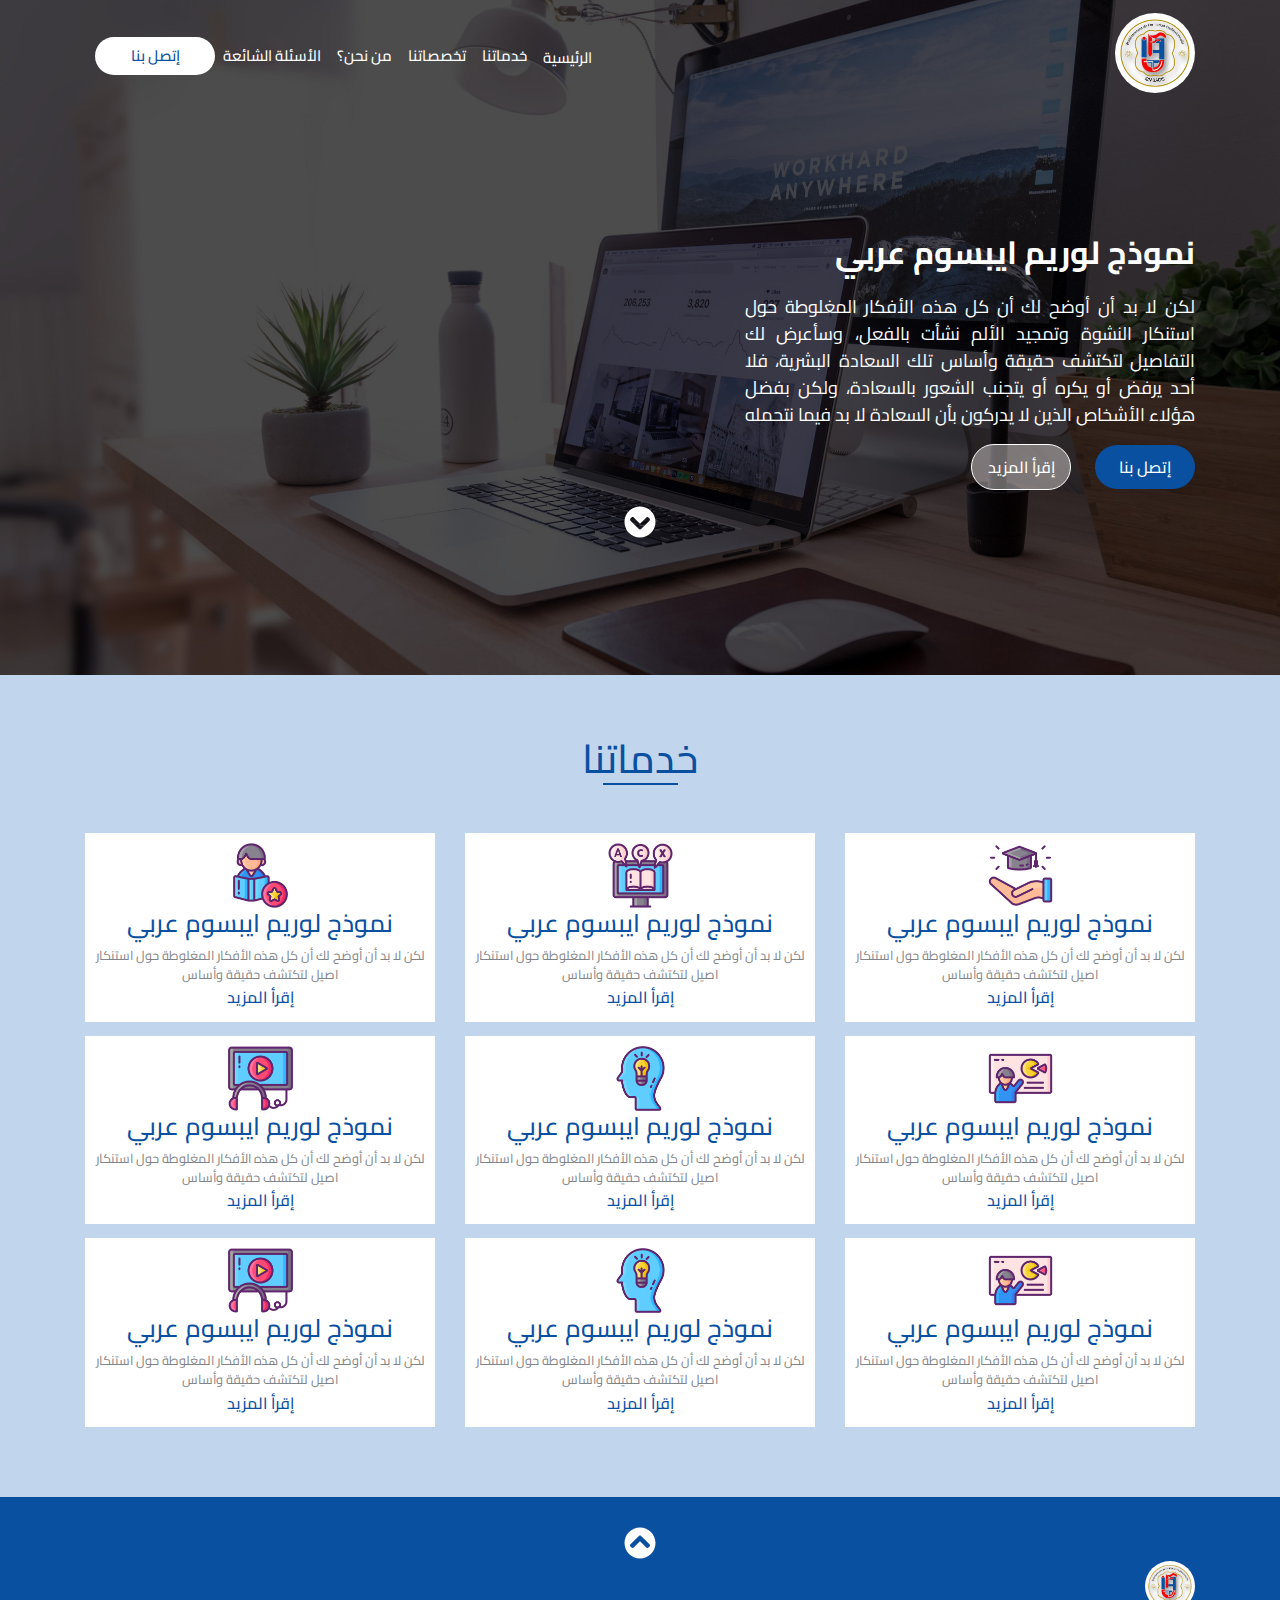
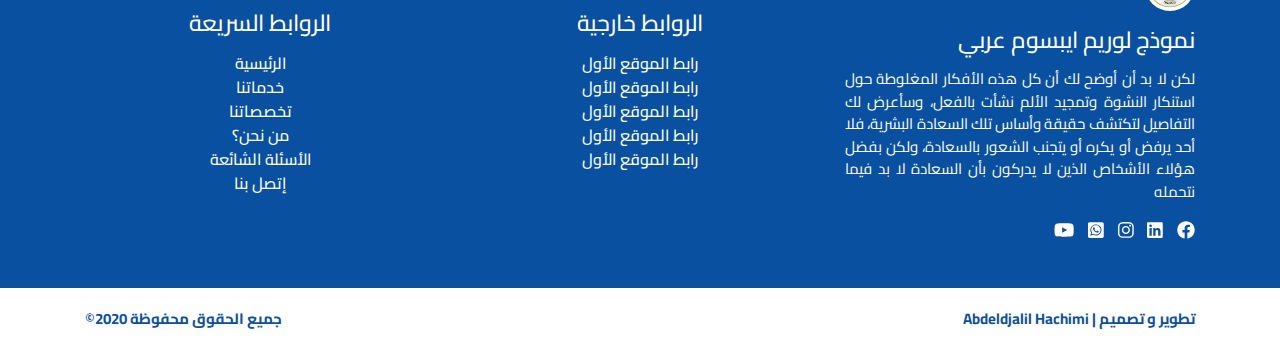
<file: services.html>
<!doctype html>
<html lang="ar">

<head>

    <meta charset=" utf-8">
    <meta name="viewport" content="width=device-width, initial-scale=1, shrink-to-fit=no">
    <!-- Bootstrap CSS -->
    <link rel="stylesheet" href="./css/bootstrap-rtl.min.css">
    <!-- Normalize  -->
    <link rel="stylesheet" href="./css/normlize.css">
    <!-- Fontawesome  -->
    <link rel="stylesheet" href="./css/all.min.css">
    <!-- CSS style -->
    <link rel="stylesheet" href="./css/style.css">

    <title>Ecole Prive | IBN Badiss</title>
</head>

<body>

    <!-- Start header -->
    <header class="header" id="lead">
        <!-- Start navbar -->
        <nav class="navbar navbar-expand-sm navbar-light ">
            <div class="container">
                <a class="navbar-brand " href="#">
                    <img class="logo" src="./images/logo.jpg" alt="logo">
                </a>
                <button class="navbar-toggler d-lg-none" type="button" data-toggle="collapse"
                    data-target="#collapsibleNavId" aria-controls="collapsibleNavId" aria-expanded="false"
                    aria-label="Toggle navigation">
                    <span class="navbar-toggler-icon"></span>
                </button>
                <div class="collapse navbar-collapse" id="collapsibleNavId">
                    <ul class="navbar-nav mr-auto mt-2 ">
                        <li class="nav-item ">
                            <a class="nav-link active" href="index.html" target="_blank"> الرئيسية <span
                                    class="sr-only">(current)</span></a>
                        </li>
                        <li class="nav-item ">
                            <a class="nav-link" href="services.html" target="_blank">خدماتنا</a>
                        </li>
                        <li class="nav-item ">
                            <a class="nav-link " href="specialities.html" target="_blank">تخصصاتنا</a>
                        </li>
                        <li class="nav-item">
                            <a class="nav-link" href="who-we-are.html" target="_blank">من نحن؟</a>
                        </li>
                        <li class="nav-item">
                            <a class="nav-link" href="faq.html" target="_blank">الأسئلة الشائعة</a>
                        </li>
                        <li class="nav-item btn-contact">
                            <a class="nav-link" href="contact-us.html" target="_blank">إتصل بنا</a>
                        </li>
                    </ul>
                </div>
            </div>
        </nav>
        <!-- Start navbar -->

        <!-- Start main -->
        <main class="main-content">
            <div class="container">
                <div class="row">
                    <div class="col">
                        <div class="content d-flex flex-column justify-content-center align-content-center"
                            style="height: 60vh;">
                            <h1>نموذج لوريم ايبسوم عربي</h1>
                            <p class="lead">
                                لكن لا بد أن أوضح لك أن كل هذه الأفكار المغلوطة حول استنكار النشوة وتمجيد الألم نشأت
                                بالفعل،
                                وسأعرض لك التفاصيل لتكتشف حقيقة وأساس تلك السعادة البشرية، فلا أحد يرفض أو يكره أو يتجنب
                                الشعور بالسعادة، ولكن بفضل هؤلاء الأشخاص الذين لا يدركون بأن السعادة
                                لا بد فيما نتحمله
                            </p>
                            <div class="contact-button">
                                <ul class="list-unstyled">
                                    <li>
                                        <a href="#" class="cont-btn"> إتصل بنا </a>
                                    </li>
                                    <li>
                                        <a href="#" class="read-more"> إقرأ المزيد</a>
                                    </li>
                                </ul>

                            </div>

                            <div class="scrol-down ">
                                <i id="lead-down" class="fa fa-chevron-circle-down fa-2x"
                                    style="color: white;cursor: pointer;"></i>
                            </div>
                        </div>
                    </div>
                </div>
            </div>
        </main>
        <!-- End main -->
    </header>
    <!-- End header -->


    <!-- Start Setion our ServiceS  -->
    <section class="our-services">
        <div class="container">
            <h2 class="text-center">خدماتنا</h2>
            <div class="row mt-5">
                <div class="col-lg-4 col-md-4 col-sm-6 col-xs-12">
                    <div class="service text-center">
                        <img src="./images/074-right to education.png" alt=""
                            style="width: 65px; height: 65px; margin: auto">
                        <h4>نموذج لوريم ايبسوم عربي</h4>
                        <small>
                            لكن لا بد أن أوضح لك أن كل هذه الأفكار المغلوطة حول استنكار اصيل لتكتشف حقيقة وأساس
                        </small>
                        <a href="#">إقرأ المزيد</a>
                    </div>

                </div>
                <div class="col-lg-4 col-md-4 col-sm-6 col-xs-12">
                    <div class="service text-center">
                        <img src="./images/031-forum.png" alt="" style="width: 65px; height: 65px; margin: auto">
                        <h4>نموذج لوريم ايبسوم عربي</h4>
                        <small>
                            لكن لا بد أن أوضح لك أن كل هذه الأفكار المغلوطة حول استنكار اصيل لتكتشف حقيقة وأساس
                        </small>
                        <a href="#">إقرأ المزيد</a>
                    </div>

                </div>
                <div class="col ">
                    <div class="service text-center">
                        <img src="./images/081-specialization.png" alt=""
                            style="width: 65px; height: 65px; margin: auto">
                        <h4>نموذج لوريم ايبسوم عربي</h4>
                        <small>
                            لكن لا بد أن أوضح لك أن كل هذه الأفكار المغلوطة حول استنكار اصيل لتكتشف حقيقة وأساس
                        </small>
                        <a href="#">إقرأ المزيد</a>
                    </div>

                </div>
            </div>
            <div class="row mt-1">
                <div class="col-lg-4 col-md-4 col-sm-6 col-xs-12">
                    <div class="service text-center">
                        <img src="./images/091-teaching.png" alt="" style="width: 65px; height: 65px; margin: auto">
                        <h4>نموذج لوريم ايبسوم عربي</h4>
                        <small>
                            لكن لا بد أن أوضح لك أن كل هذه الأفكار المغلوطة حول استنكار اصيل لتكتشف حقيقة وأساس
                        </small>
                        <a href="#">إقرأ المزيد</a>
                    </div>

                </div>
                <div class="col-lg-4 col-md-4 col-sm-6 col-xs-12">
                    <div class="service text-center">
                        <img src="./images/046-innovation.png" alt="" style="width: 65px; height: 65px; margin: auto">
                        <h4>نموذج لوريم ايبسوم عربي</h4>
                        <small>
                            لكن لا بد أن أوضح لك أن كل هذه الأفكار المغلوطة حول استنكار اصيل لتكتشف حقيقة وأساس
                        </small>
                        <a href="#">إقرأ المزيد</a>
                    </div>

                </div>
                <div class="col">
                    <div class="service text-center">
                        <img src="./images/011-audio course.png" alt="" style="width: 65px; height: 65px; margin: auto">
                        <h4>نموذج لوريم ايبسوم عربي</h4>
                        <small>
                            لكن لا بد أن أوضح لك أن كل هذه الأفكار المغلوطة حول استنكار اصيل لتكتشف حقيقة وأساس
                        </small>
                        <a href="#">إقرأ المزيد</a>
                    </div>

                </div>
            </div>
            <div class="row mt-1">
                <div class="col-lg-4 col-md-4 col-sm-6 col-xs-12">
                    <div class="service text-center">
                        <img src="./images/091-teaching.png" alt="" style="width: 65px; height: 65px; margin: auto">
                        <h4>نموذج لوريم ايبسوم عربي</h4>
                        <small>
                            لكن لا بد أن أوضح لك أن كل هذه الأفكار المغلوطة حول استنكار اصيل لتكتشف حقيقة وأساس
                        </small>
                        <a href="#">إقرأ المزيد</a>
                    </div>

                </div>
                <div class="col-lg-4 col-md-4 col-sm-6 col-xs-12">
                    <div class="service text-center">
                        <img src="./images/046-innovation.png" alt="" style="width: 65px; height: 65px; margin: auto">
                        <h4>نموذج لوريم ايبسوم عربي</h4>
                        <small>
                            لكن لا بد أن أوضح لك أن كل هذه الأفكار المغلوطة حول استنكار اصيل لتكتشف حقيقة وأساس
                        </small>
                        <a href="#">إقرأ المزيد</a>
                    </div>

                </div>
                <div class="col">
                    <div class="service text-center">
                        <img src="./images/011-audio course.png" alt="" style="width: 65px; height: 65px; margin: auto">
                        <h4>نموذج لوريم ايبسوم عربي</h4>
                        <small>
                            لكن لا بد أن أوضح لك أن كل هذه الأفكار المغلوطة حول استنكار اصيل لتكتشف حقيقة وأساس
                        </small>
                        <a href="#">إقرأ المزيد</a>
                    </div>

                </div>
            </div>
        </div>
    </section>

    <!-- End  Setion our Services  -->



    <!-- Start Footer -->
    <footer class="footer">
        <div class="scrol-up text-center ">
            <i id="to-top" class="fa fa-chevron-circle-up fa-2x" style="color: white; cursor: pointer;"></i>
        </div>
        <div class="container">
            <div class="row">
                <div class="col-lg-4 col-md-4 col-sm-12 col-xs-12 ">
                    <div class="company-info">
                        <img src="./images/logo.jpg" alt="logo" style="width:50px; margin-bottom: 15px; display:block">
                        <h5>نموذج لوريم ايبسوم عربي</h5>
                        <p class="">
                            لكن لا بد أن أوضح لك أن كل هذه الأفكار المغلوطة حول استنكار النشوة وتمجيد الألم نشأت
                            بالفعل،
                            وسأعرض لك التفاصيل لتكتشف حقيقة وأساس تلك السعادة البشرية، فلا أحد يرفض أو يكره أو يتجنب
                            الشعور بالسعادة، ولكن بفضل هؤلاء الأشخاص الذين لا يدركون بأن السعادة
                            لا بد فيما نتحمله
                        </p>
                        <div class="social-media">
                            <ul class="list-unstyled">
                                <li class="nav-item ">
                                    <a href="#">
                                        <i class="fab fa-facebook" style="font-size:18px; color: white"></i>
                                    </a>
                                </li>
                                <li class="nav-item ">
                                    <a href="#">
                                        <i class="fab fa-linkedin" style="font-size:18px; color: white"></i>
                                    </a>
                                </li>
                                <li class="nav-item ">
                                    <a href="#">
                                        <i class="fab fa-instagram" style="font-size:18px; color: white"></i>
                                    </a>
                                </li>

                                <li class="nav-item ">
                                    <a href="#">
                                        <i class="fab fa-whatsapp-square" style="font-size:18px; color: white"></i>
                                    </a>
                                </li>
                                <li class="nav-item ">
                                    <a href="#">
                                        <i class="fab fa-youtube" style="font-size:18px; color: white"></i>
                                    </a>
                                </li>
                            </ul>
                        </div>
                    </div>
                </div>
                <div class="col-lg-4 col-md-4 col-sm-12 col-xs-12 ">
                    <div class="company-info mt-5 text-center ">
                        <h5>الروابط خارجية</h5>
                        <div class="links">
                            <ul class="list-unstyled">
                                <li>
                                    <a href="#"> رابط الموقع الأول </a>
                                </li>
                                <li>
                                    <a href="#">رابط الموقع الأول</a>
                                </li>
                                <li>
                                    <a href="#">رابط الموقع الأول</a>
                                </li>
                                <li>
                                    <a href="#">رابط الموقع الأول</a>
                                </li>
                                <li>
                                    <a href="#">رابط الموقع الأول</a>
                                </li>
                            </ul>
                        </div>
                    </div>
                </div>
                <div class="col-lg-4 col-md-4 col-sm-12 col-xs-12 ">
                    <div class="company-info mt-5 text-center ">

                        <h5> الروابط السريعة</h5>

                        <div class="links">
                            <ul class="list-unstyled">
                                <li>
                                    <a href="index.html" target="_blank"> الرئيسية </a>
                                </li>
                                <li>
                                    <a href="services.html" target="_blank">خدماتنا</a>
                                </li>
                                <li>
                                    <a href="specialities.html" target="_blank">تخصصاتنا</a>
                                </li>
                                <li>
                                    <a href="who-we-are.html" target="_blank">من نحن؟</a>
                                </li>
                                <li>
                                    <a href="faq.html" target="_blank">الأسئلة الشائعة</a>
                                </li>
                                <li>
                                    <a href="contact-us.html" target="_blank">إتصل بنا</a>
                                </li>
                            </ul>
                        </div>
                    </div>
                </div>
            </div>
        </div>
    </footer>
    <!-- End Footer -->


    <!-- Start copyright -->
    <div class="copyright">
        <div class="container">
            <div class="row">
                <div class="col">
                    <p class="text-right">تطوير و تصميم | Abdeldjalil Hachimi</p>
                </div>
                <div class="col">
                    <p class="text-left"> جميع الحقوق محفوظة 2020&copy; </p>
                </div>
            </div>
        </div>
    </div>
    <!-- End copyright -->






    <!-- jQuery first, then Popper.js, then Bootstrap JS -->
    <script src="./js/jquery-3.3.1.min.js"></script>
    <script src="./js/popper.min.js"></script>
    <script src="./js/bootstrap.min.js"></script>
    <script src="./js/all.min.js"></script>
    <script src="./js/main.js"></script>

</body>

</html>
</file>
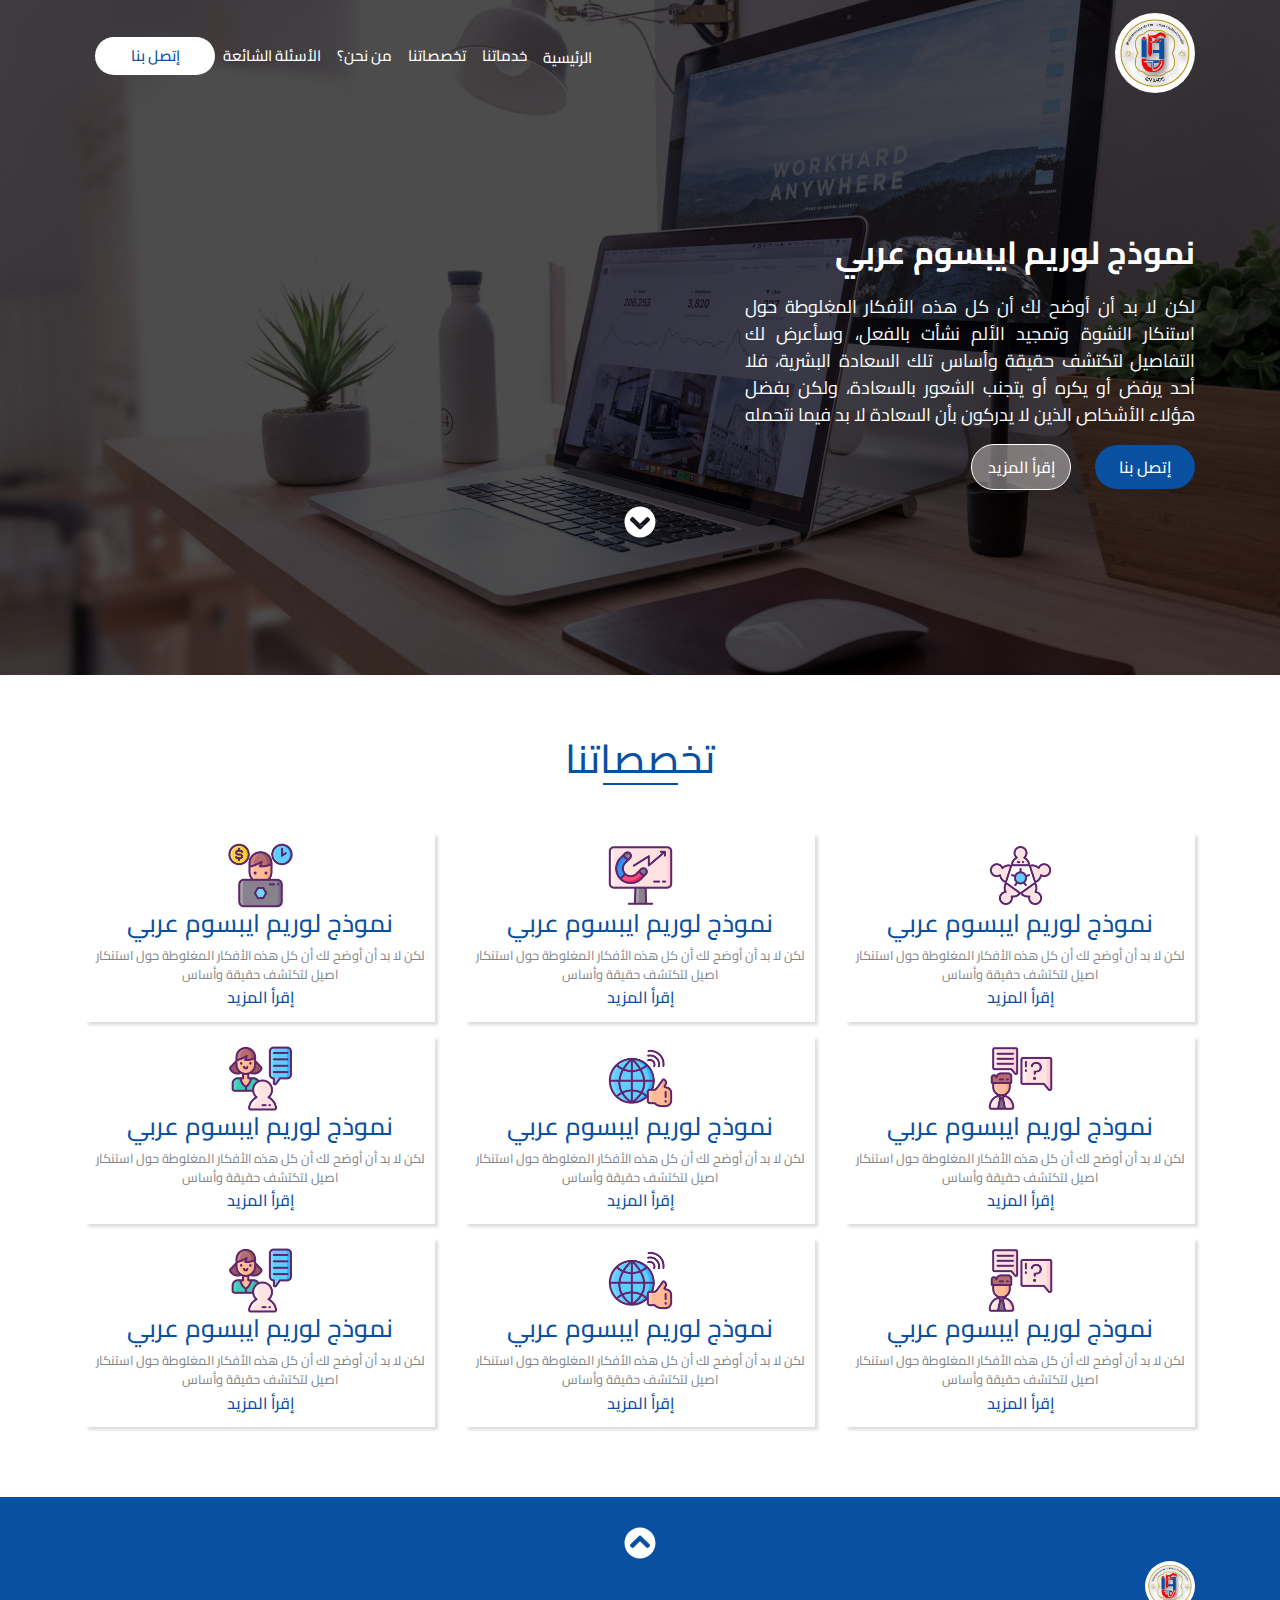
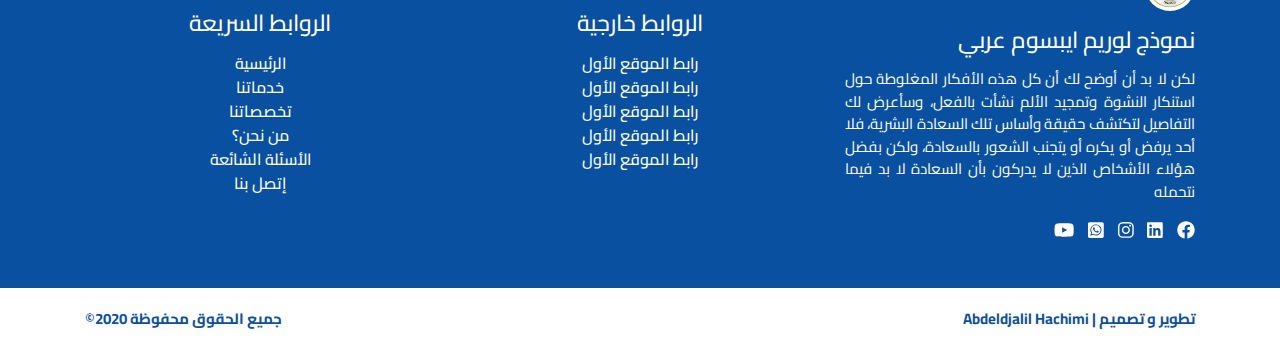
<file: specialities.html>
<!doctype html>
<html lang="ar">

<head>

    <meta charset=" utf-8">
    <meta name="viewport" content="width=device-width, initial-scale=1, shrink-to-fit=no">
    <!-- Bootstrap CSS -->
    <link rel="stylesheet" href="./css/bootstrap-rtl.min.css">
    <!-- Normalize  -->
    <link rel="stylesheet" href="./css/normlize.css">
    <!-- Fontawesome  -->
    <link rel="stylesheet" href="./css/all.min.css">
    <!-- CSS style -->
    <link rel="stylesheet" href="./css/style.css">

    <title>Ecole Prive | IBN Badiss</title>
</head>

<body>

    <!-- Start header -->
    <header class="header" id="lead">
        <!-- Start navbar -->
        <nav class="navbar navbar-expand-sm navbar-light ">
            <div class="container">
                <a class="navbar-brand " href="#">
                    <img class="logo" src="./images/logo.jpg" alt="logo">
                </a>
                <button class="navbar-toggler d-lg-none" type="button" data-toggle="collapse"
                    data-target="#collapsibleNavId" aria-controls="collapsibleNavId" aria-expanded="false"
                    aria-label="Toggle navigation">
                    <span class="navbar-toggler-icon"></span>
                </button>
                <div class="collapse navbar-collapse" id="collapsibleNavId">
                    <ul class="navbar-nav mr-auto mt-2 ">
                        <li class="nav-item ">
                            <a class="nav-link active" href="index.html" target="_blank"> الرئيسية <span
                                    class="sr-only">(current)</span></a>
                        </li>
                        <li class="nav-item ">
                            <a class="nav-link" href="services.html" target="_blank">خدماتنا</a>
                        </li>
                        <li class="nav-item ">
                            <a class="nav-link " href="specialities.html" target="_blank">تخصصاتنا</a>
                        </li>
                        <li class="nav-item">
                            <a class="nav-link" href="who-we-are.html" target="_blank">من نحن؟</a>
                        </li>
                        <li class="nav-item">
                            <a class="nav-link" href="faq.html" target="_blank">الأسئلة الشائعة</a>
                        </li>
                        <li class="nav-item btn-contact">
                            <a class="nav-link" href="contact-us.html" target="_blank">إتصل بنا</a>
                        </li>
                    </ul>
                </div>
            </div>
        </nav>
        <!-- Start navbar -->

        <!-- Start main -->
        <main class="main-content">
            <div class="container">
                <div class="row">
                    <div class="col">
                        <div class="content d-flex flex-column justify-content-center align-content-center"
                            style="height: 60vh;">
                            <h1>نموذج لوريم ايبسوم عربي</h1>
                            <p class="lead">
                                لكن لا بد أن أوضح لك أن كل هذه الأفكار المغلوطة حول استنكار النشوة وتمجيد الألم نشأت
                                بالفعل،
                                وسأعرض لك التفاصيل لتكتشف حقيقة وأساس تلك السعادة البشرية، فلا أحد يرفض أو يكره أو يتجنب
                                الشعور بالسعادة، ولكن بفضل هؤلاء الأشخاص الذين لا يدركون بأن السعادة
                                لا بد فيما نتحمله
                            </p>
                            <div class="contact-button">
                                <ul class="list-unstyled">
                                    <li>
                                        <a href="#" class="cont-btn"> إتصل بنا </a>
                                    </li>
                                    <li>
                                        <a href="#" class="read-more"> إقرأ المزيد</a>
                                    </li>
                                </ul>

                            </div>

                            <div class="scrol-down ">
                                <i id="lead-down" class="fa fa-chevron-circle-down fa-2x"
                                    style="color: white;cursor: pointer;"></i>
                            </div>
                        </div>
                    </div>
                </div>
            </div>
        </main>
        <!-- End main -->
    </header>
    <!-- End header -->




    <!-- Start setction our specialities  -->
    <section class="our-specialities">
        <div class="container">
            <h2 class="text-center">تخصصاتنا</h2>
            <div class="row mt-5">
                <div class="col-lg-4 col-md-4 col-sm-6 col-xs-12">
                    <div class="speciality text-center">
                        <img src="./images/016-community.png" alt="" style="width: 65px; height: 65px; margin: auto">
                        <h4>نموذج لوريم ايبسوم عربي</h4>
                        <small>
                            لكن لا بد أن أوضح لك أن كل هذه الأفكار المغلوطة حول استنكار اصيل لتكتشف حقيقة وأساس
                        </small>
                        <a href="#">إقرأ المزيد</a>
                    </div>

                </div>
                <div class="col-lg-4 col-md-4 col-sm-6 col-xs-12">
                    <div class="speciality text-center">
                        <img src="./images/043-marketing.png" alt="" style="width: 65px; height: 65px; margin: auto">
                        <h4>نموذج لوريم ايبسوم عربي</h4>
                        <small>
                            لكن لا بد أن أوضح لك أن كل هذه الأفكار المغلوطة حول استنكار اصيل لتكتشف حقيقة وأساس
                        </small>
                        <a href="#">إقرأ المزيد</a>
                    </div>

                </div>
                <div class="col">
                    <div class="speciality text-center">
                        <img src="./images/036-Freelance Work.png" alt=""
                            style="width: 65px; height: 65px; margin: auto">
                        <h4>نموذج لوريم ايبسوم عربي</h4>
                        <small>
                            لكن لا بد أن أوضح لك أن كل هذه الأفكار المغلوطة حول استنكار اصيل لتكتشف حقيقة وأساس
                        </small>
                        <a href="#">إقرأ المزيد</a>
                    </div>

                </div>
            </div>
            <div class="row mt-1">
                <div class="col-lg-4 col-md-4 col-sm-6 col-xs-12">
                    <div class="speciality text-center">
                        <img src="./images/076-strategic plan.png" alt=""
                            style="width: 65px; height: 65px; margin: auto">
                        <h4>نموذج لوريم ايبسوم عربي</h4>
                        <small>
                            لكن لا بد أن أوضح لك أن كل هذه الأفكار المغلوطة حول استنكار اصيل لتكتشف حقيقة وأساس
                        </small>
                        <a href="#">إقرأ المزيد</a>
                    </div>

                </div>
                <div class="col-lg-4 col-md-4 col-sm-6 col-xs-12">
                    <div class="speciality text-center">
                        <img src="./images/037-wireless internet.png" alt=""
                            style="width: 65px; height: 65px; margin: auto">
                        <h4>نموذج لوريم ايبسوم عربي</h4>
                        <small>
                            لكن لا بد أن أوضح لك أن كل هذه الأفكار المغلوطة حول استنكار اصيل لتكتشف حقيقة وأساس
                        </small>
                        <a href="#">إقرأ المزيد</a>
                    </div>

                </div>
                <div class="col">
                    <div class="speciality text-center">
                        <img src="./images/017-consulting.png" alt="" style="width: 65px; height: 65px; margin: auto">
                        <h4>نموذج لوريم ايبسوم عربي</h4>
                        <small>
                            لكن لا بد أن أوضح لك أن كل هذه الأفكار المغلوطة حول استنكار اصيل لتكتشف حقيقة وأساس
                        </small>
                        <a href="#">إقرأ المزيد</a>
                    </div>

                </div>
            </div>

            <div class="row mt-1">
                <div class="col-lg-4 col-md-4 col-sm-6 col-xs-12">
                    <div class="speciality text-center">
                        <img src="./images/076-strategic plan.png" alt=""
                            style="width: 65px; height: 65px; margin: auto">
                        <h4>نموذج لوريم ايبسوم عربي</h4>
                        <small>
                            لكن لا بد أن أوضح لك أن كل هذه الأفكار المغلوطة حول استنكار اصيل لتكتشف حقيقة وأساس
                        </small>
                        <a href="#">إقرأ المزيد</a>
                    </div>

                </div>
                <div class="col-lg-4 col-md-4 col-sm-6 col-xs-12">
                    <div class="speciality text-center">
                        <img src="./images/037-wireless internet.png" alt=""
                            style="width: 65px; height: 65px; margin: auto">
                        <h4>نموذج لوريم ايبسوم عربي</h4>
                        <small>
                            لكن لا بد أن أوضح لك أن كل هذه الأفكار المغلوطة حول استنكار اصيل لتكتشف حقيقة وأساس
                        </small>
                        <a href="#">إقرأ المزيد</a>
                    </div>

                </div>
                <div class="col">
                    <div class="speciality text-center">
                        <img src="./images/017-consulting.png" alt="" style="width: 65px; height: 65px; margin: auto">
                        <h4>نموذج لوريم ايبسوم عربي</h4>
                        <small>
                            لكن لا بد أن أوضح لك أن كل هذه الأفكار المغلوطة حول استنكار اصيل لتكتشف حقيقة وأساس
                        </small>
                        <a href="#">إقرأ المزيد</a>
                    </div>

                </div>
            </div>

        </div>
    </section>
    <!-- End setction our specialities  -->



    <!-- Start Footer -->
    <footer class="footer">
        <div class="scrol-up text-center ">
            <i id="to-top" class="fa fa-chevron-circle-up fa-2x" style="color: white; cursor: pointer;"></i>
        </div>
        <div class="container">
            <div class="row">
                <div class="col-lg-4 col-md-4 col-sm-12 col-xs-12 ">
                    <div class="company-info">
                        <img src="./images/logo.jpg" alt="logo" style="width:50px; margin-bottom: 15px; display:block">
                        <h5>نموذج لوريم ايبسوم عربي</h5>
                        <p class="">
                            لكن لا بد أن أوضح لك أن كل هذه الأفكار المغلوطة حول استنكار النشوة وتمجيد الألم نشأت
                            بالفعل،
                            وسأعرض لك التفاصيل لتكتشف حقيقة وأساس تلك السعادة البشرية، فلا أحد يرفض أو يكره أو يتجنب
                            الشعور بالسعادة، ولكن بفضل هؤلاء الأشخاص الذين لا يدركون بأن السعادة
                            لا بد فيما نتحمله
                        </p>
                        <div class="social-media">
                            <ul class="list-unstyled">
                                <li class="nav-item ">
                                    <a href="#">
                                        <i class="fab fa-facebook" style="font-size:18px; color: white"></i>
                                    </a>
                                </li>
                                <li class="nav-item ">
                                    <a href="#">
                                        <i class="fab fa-linkedin" style="font-size:18px; color: white"></i>
                                    </a>
                                </li>
                                <li class="nav-item ">
                                    <a href="#">
                                        <i class="fab fa-instagram" style="font-size:18px; color: white"></i>
                                    </a>
                                </li>

                                <li class="nav-item ">
                                    <a href="#">
                                        <i class="fab fa-whatsapp-square" style="font-size:18px; color: white"></i>
                                    </a>
                                </li>
                                <li class="nav-item ">
                                    <a href="#">
                                        <i class="fab fa-youtube" style="font-size:18px; color: white"></i>
                                    </a>
                                </li>
                            </ul>
                        </div>
                    </div>
                </div>
                <div class="col-lg-4 col-md-4 col-sm-12 col-xs-12 ">
                    <div class="company-info mt-5 text-center ">
                        <h5>الروابط خارجية</h5>
                        <div class="links">
                            <ul class="list-unstyled">
                                <li>
                                    <a href="#"> رابط الموقع الأول </a>
                                </li>
                                <li>
                                    <a href="#">رابط الموقع الأول</a>
                                </li>
                                <li>
                                    <a href="#">رابط الموقع الأول</a>
                                </li>
                                <li>
                                    <a href="#">رابط الموقع الأول</a>
                                </li>
                                <li>
                                    <a href="#">رابط الموقع الأول</a>
                                </li>
                            </ul>
                        </div>
                    </div>
                </div>
                <div class="col-lg-4 col-md-4 col-sm-12 col-xs-12 ">
                    <div class="company-info mt-5 text-center ">

                        <h5> الروابط السريعة</h5>

                        <div class="links">
                            <ul class="list-unstyled">
                                <li>
                                    <a href="index.html" target="_blank"> الرئيسية </a>
                                </li>
                                <li>
                                    <a href="services.html" target="_blank">خدماتنا</a>
                                </li>
                                <li>
                                    <a href="specialities.html" target="_blank">تخصصاتنا</a>
                                </li>
                                <li>
                                    <a href="who-we-are.html" target="_blank">من نحن؟</a>
                                </li>
                                <li>
                                    <a href="faq.html" target="_blank">الأسئلة الشائعة</a>
                                </li>
                                <li>
                                    <a href="contact-us.html" target="_blank">إتصل بنا</a>
                                </li>
                            </ul>
                        </div>
                    </div>
                </div>
            </div>
        </div>
    </footer>
    <!-- End Footer -->


    <!-- Start copyright -->
    <div class="copyright">
        <div class="container">
            <div class="row">
                <div class="col">
                    <p class="text-right">تطوير و تصميم | Abdeldjalil Hachimi</p>
                </div>
                <div class="col">
                    <p class="text-left"> جميع الحقوق محفوظة 2020&copy; </p>
                </div>
            </div>
        </div>
    </div>
    <!-- End copyright -->






    <!-- jQuery first, then Popper.js, then Bootstrap JS -->
    <script src="./js/jquery-3.3.1.min.js"></script>
    <script src="./js/popper.min.js"></script>
    <script src="./js/bootstrap.min.js"></script>
    <script src="./js/all.min.js"></script>
    <script src="./js/main.js"></script>

</body>

</html>
</file>
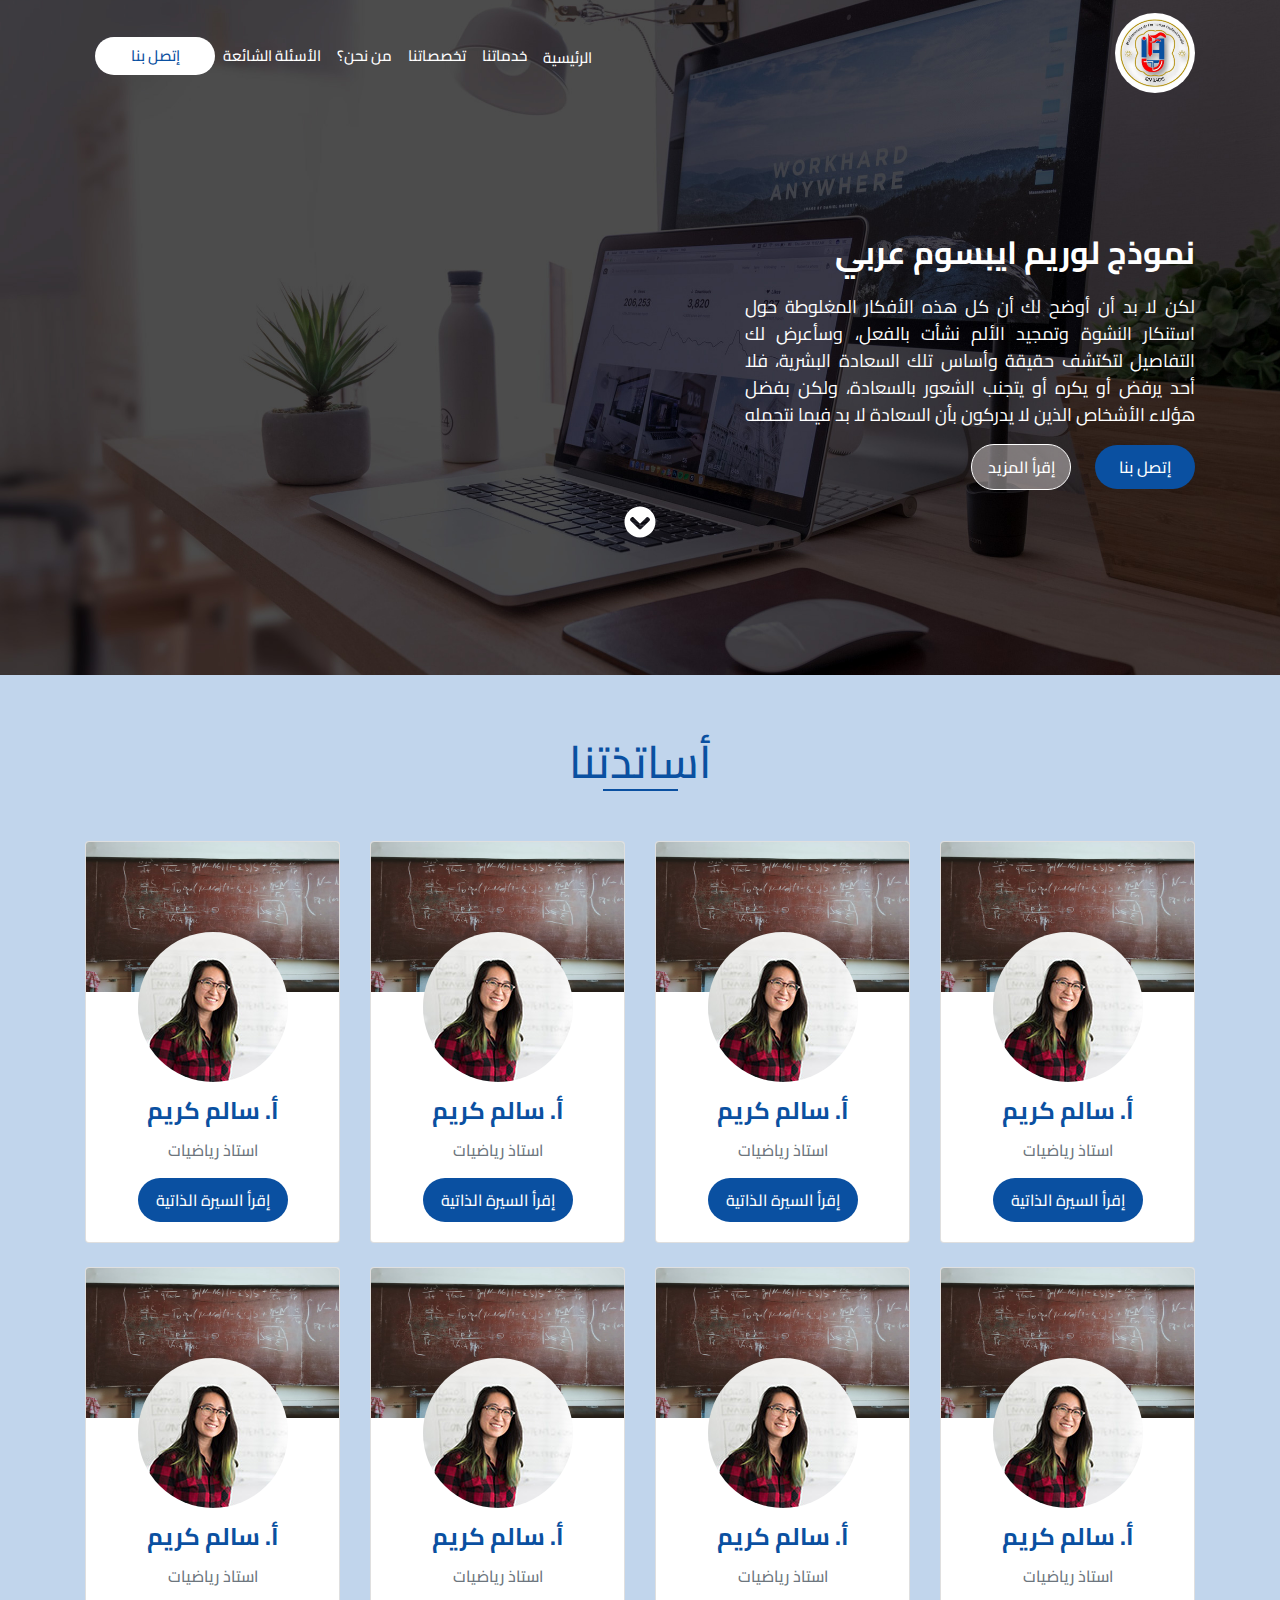
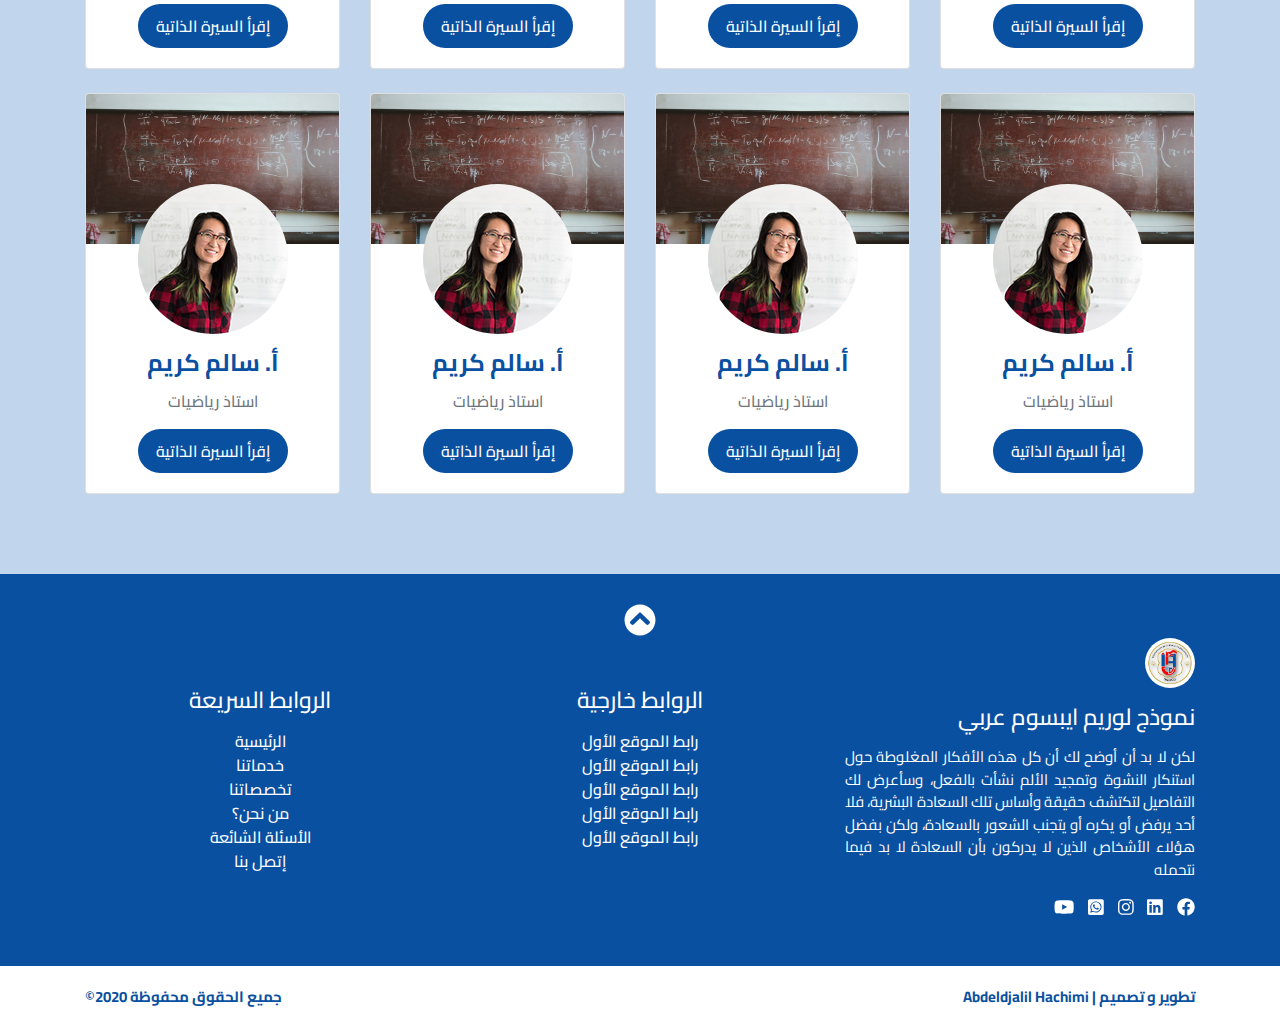
<file: teachers.html>
<!doctype html>
<html lang="ar">

<head>

    <meta charset=" utf-8">
    <meta name="viewport" content="width=device-width, initial-scale=1, shrink-to-fit=no">
    <!-- Bootstrap CSS -->
    <link rel="stylesheet" href="./css/bootstrap-rtl.min.css">
    <!-- Normalize  -->
    <link rel="stylesheet" href="./css/normlize.css">
    <!-- Fontawesome  -->
    <link rel="stylesheet" href="./css/all.min.css">
    <!-- CSS style -->
    <link rel="stylesheet" href="./css/style.css">

    <title>Ecole Prive | IBN Badiss</title>
</head>

<body>

    <!-- Start header -->
    <header class="header" id="lead">
        <!-- Start navbar -->
        <nav class="navbar navbar-expand-sm navbar-light ">
            <div class="container">
                <a class="navbar-brand " href="#">
                    <img class="logo" src="./images/logo.jpg" alt="logo">
                </a>
                <button class="navbar-toggler d-lg-none" type="button" data-toggle="collapse"
                    data-target="#collapsibleNavId" aria-controls="collapsibleNavId" aria-expanded="false"
                    aria-label="Toggle navigation">
                    <span class="navbar-toggler-icon"></span>
                </button>
                <div class="collapse navbar-collapse" id="collapsibleNavId">
                    <ul class="navbar-nav mr-auto mt-2 ">
                        <li class="nav-item ">
                            <a class="nav-link active" href="index.html" target="_blank"> الرئيسية <span
                                    class="sr-only">(current)</span></a>
                        </li>
                        <li class="nav-item ">
                            <a class="nav-link" href="services.html" target="_blank">خدماتنا</a>
                        </li>
                        <li class="nav-item ">
                            <a class="nav-link " href="specialities.html" target="_blank">تخصصاتنا</a>
                        </li>
                        <li class="nav-item">
                            <a class="nav-link" href="who-we-are.html" target="_blank">من نحن؟</a>
                        </li>
                        <li class="nav-item">
                            <a class="nav-link" href="faq.html" target="_blank">الأسئلة الشائعة</a>
                        </li>
                        <li class="nav-item btn-contact">
                            <a class="nav-link" href="contact-us.html" target="_blank">إتصل بنا</a>
                        </li>
                    </ul>
                </div>
            </div>
        </nav>
        <!-- Start navbar -->

        <!-- Start main -->
        <main class="main-content">
            <div class="container">
                <div class="row">
                    <div class="col">
                        <div class="content d-flex flex-column justify-content-center align-content-center"
                            style="height: 60vh;">
                            <h1>نموذج لوريم ايبسوم عربي</h1>
                            <p class="lead">
                                لكن لا بد أن أوضح لك أن كل هذه الأفكار المغلوطة حول استنكار النشوة وتمجيد الألم نشأت
                                بالفعل،
                                وسأعرض لك التفاصيل لتكتشف حقيقة وأساس تلك السعادة البشرية، فلا أحد يرفض أو يكره أو يتجنب
                                الشعور بالسعادة، ولكن بفضل هؤلاء الأشخاص الذين لا يدركون بأن السعادة
                                لا بد فيما نتحمله
                            </p>
                            <div class="contact-button">
                                <ul class="list-unstyled">
                                    <li>
                                        <a href="#" class="cont-btn"> إتصل بنا </a>
                                    </li>
                                    <li>
                                        <a href="#" class="read-more"> إقرأ المزيد</a>
                                    </li>
                                </ul>

                            </div>

                            <div class="scrol-down ">
                                <i id="lead-down" class="fa fa-chevron-circle-down fa-2x"
                                    style="color: white;cursor: pointer;"></i>
                            </div>
                        </div>
                    </div>
                </div>
            </div>
        </main>
        <!-- End main -->
    </header>
    <!-- End header -->

    <!-- Start our teachers -->
    <section class="our-teachers">
        <h3 class="text-center">أساتذتنا</h3>
        <div class="container">
            <div class="row">
                <div class="col">
                    <div class="teacher">
                        <div class="card">
                            <img class="card-img-top" src="./images/math.jpg" alt="">
                            <div class="card-body">
                                <span class="teacher-img"> <img src="./images/teacher01.jpg" alt=""> </span>
                                <h4 class="card-title text-center">أ. سالم كريم</h4>
                                <p class="card-text text-center text-muted">استاذ رياضيات</p>
                                <a href="#" class="text-center">إقرأ السيرة الذاتية</a>
                            </div>
                        </div>
                    </div>
                </div>
                <div class="col">
                    <div class="teacher">
                        <div class="card">
                            <img class="card-img-top" src="./images/math.jpg" alt="">
                            <div class="card-body">
                                <span class="teacher-img"> <img src="./images/teacher01.jpg" alt=""> </span>
                                <h4 class="card-title text-center">أ. سالم كريم</h4>
                                <p class="card-text text-center text-muted">استاذ رياضيات</p>
                                <a href="#" class="text-center">إقرأ السيرة الذاتية</a>
                            </div>
                        </div>
                    </div>
                </div>
                <div class="col">
                    <div class="teacher">
                        <div class="card">
                            <img class="card-img-top" src="./images/math.jpg" alt="">
                            <div class="card-body">
                                <span class="teacher-img"> <img src="./images/teacher01.jpg" alt=""> </span>
                                <h4 class="card-title text-center">أ. سالم كريم</h4>
                                <p class="card-text text-center text-muted">استاذ رياضيات</p>
                                <a href="#" class="text-center">إقرأ السيرة الذاتية</a>
                            </div>
                        </div>
                    </div>
                </div>
                <div class="col">
                    <div class="teacher">
                        <div class="card">
                            <img class="card-img-top" src="./images/math.jpg" alt="">
                            <div class="card-body">
                                <span class="teacher-img"> <img src="./images/teacher01.jpg" alt=""> </span>
                                <h4 class="card-title text-center">أ. سالم كريم</h4>
                                <p class="card-text text-center text-muted">استاذ رياضيات</p>
                                <a href="#" class="text-center">إقرأ السيرة الذاتية</a>
                            </div>
                        </div>
                    </div>
                </div>
            </div>
            <div class="row mt-1">
                <div class="col">
                    <div class="teacher">
                        <div class="card">
                            <img class="card-img-top" src="./images/math.jpg" alt="">
                            <div class="card-body">
                                <span class="teacher-img"> <img src="./images/teacher01.jpg" alt=""> </span>
                                <h4 class="card-title text-center">أ. سالم كريم</h4>
                                <p class="card-text text-center text-muted">استاذ رياضيات</p>
                                <a href="#" class="text-center">إقرأ السيرة الذاتية</a>
                            </div>
                        </div>
                    </div>
                </div>
                <div class="col">
                    <div class="teacher">
                        <div class="card">
                            <img class="card-img-top" src="./images/math.jpg" alt="">
                            <div class="card-body">
                                <span class="teacher-img"> <img src="./images/teacher01.jpg" alt=""> </span>
                                <h4 class="card-title text-center">أ. سالم كريم</h4>
                                <p class="card-text text-center text-muted">استاذ رياضيات</p>
                                <a href="#" class="text-center">إقرأ السيرة الذاتية</a>
                            </div>
                        </div>
                    </div>
                </div>
                <div class="col">
                    <div class="teacher">
                        <div class="card">
                            <img class="card-img-top" src="./images/math.jpg" alt="">
                            <div class="card-body">
                                <span class="teacher-img"> <img src="./images/teacher01.jpg" alt=""> </span>
                                <h4 class="card-title text-center">أ. سالم كريم</h4>
                                <p class="card-text text-center text-muted">استاذ رياضيات</p>
                                <a href="#" class="text-center">إقرأ السيرة الذاتية</a>
                            </div>
                        </div>
                    </div>
                </div>
                <div class="col">
                    <div class="teacher">
                        <div class="card">
                            <img class="card-img-top" src="./images/math.jpg" alt="">
                            <div class="card-body">
                                <span class="teacher-img"> <img src="./images/teacher01.jpg" alt=""> </span>
                                <h4 class="card-title text-center">أ. سالم كريم</h4>
                                <p class="card-text text-center text-muted">استاذ رياضيات</p>
                                <a href="#" class="text-center">إقرأ السيرة الذاتية</a>
                            </div>
                        </div>
                    </div>
                </div>
            </div>
            <div class="row mt-1">
                <div class="col">
                    <div class="teacher">
                        <div class="card">
                            <img class="card-img-top" src="./images/math.jpg" alt="">
                            <div class="card-body">
                                <span class="teacher-img"> <img src="./images/teacher01.jpg" alt=""> </span>
                                <h4 class="card-title text-center">أ. سالم كريم</h4>
                                <p class="card-text text-center text-muted">استاذ رياضيات</p>
                                <a href="#" class="text-center">إقرأ السيرة الذاتية</a>
                            </div>
                        </div>
                    </div>
                </div>
                <div class="col">
                    <div class="teacher">
                        <div class="card">
                            <img class="card-img-top" src="./images/math.jpg" alt="">
                            <div class="card-body">
                                <span class="teacher-img"> <img src="./images/teacher01.jpg" alt=""> </span>
                                <h4 class="card-title text-center">أ. سالم كريم</h4>
                                <p class="card-text text-center text-muted">استاذ رياضيات</p>
                                <a href="#" class="text-center">إقرأ السيرة الذاتية</a>
                            </div>
                        </div>
                    </div>
                </div>
                <div class="col">
                    <div class="teacher">
                        <div class="card">
                            <img class="card-img-top" src="./images/math.jpg" alt="">
                            <div class="card-body">
                                <span class="teacher-img"> <img src="./images/teacher01.jpg" alt=""> </span>
                                <h4 class="card-title text-center">أ. سالم كريم</h4>
                                <p class="card-text text-center text-muted">استاذ رياضيات</p>
                                <a href="#" class="text-center">إقرأ السيرة الذاتية</a>
                            </div>
                        </div>
                    </div>
                </div>
                <div class="col">
                    <div class="teacher">
                        <div class="card">
                            <img class="card-img-top" src="./images/math.jpg" alt="">
                            <div class="card-body">
                                <span class="teacher-img"> <img src="./images/teacher01.jpg" alt=""> </span>
                                <h4 class="card-title text-center">أ. سالم كريم</h4>
                                <p class="card-text text-center text-muted">استاذ رياضيات</p>
                                <a href="#" class="text-center">إقرأ السيرة الذاتية</a>
                            </div>
                        </div>
                    </div>
                </div>
            </div>


        </div>
    </section>
    <!-- End our teachers -->




    <!-- Start Footer -->
    <footer class="footer">
        <div class="scrol-up text-center ">
            <i id="to-top" class="fa fa-chevron-circle-up fa-2x" style="color: white; cursor: pointer;"></i>
        </div>
        <div class="container">
            <div class="row">
                <div class="col-lg-4 col-md-4 col-sm-12 col-xs-12 ">
                    <div class="company-info">
                        <img src="./images/logo.jpg" alt="logo" style="width:50px; margin-bottom: 15px; display:block">
                        <h5>نموذج لوريم ايبسوم عربي</h5>
                        <p class="">
                            لكن لا بد أن أوضح لك أن كل هذه الأفكار المغلوطة حول استنكار النشوة وتمجيد الألم نشأت
                            بالفعل،
                            وسأعرض لك التفاصيل لتكتشف حقيقة وأساس تلك السعادة البشرية، فلا أحد يرفض أو يكره أو يتجنب
                            الشعور بالسعادة، ولكن بفضل هؤلاء الأشخاص الذين لا يدركون بأن السعادة
                            لا بد فيما نتحمله
                        </p>
                        <div class="social-media">
                            <ul class="list-unstyled">
                                <li class="nav-item ">
                                    <a href="#">
                                        <i class="fab fa-facebook" style="font-size:18px; color: white"></i>
                                    </a>
                                </li>
                                <li class="nav-item ">
                                    <a href="#">
                                        <i class="fab fa-linkedin" style="font-size:18px; color: white"></i>
                                    </a>
                                </li>
                                <li class="nav-item ">
                                    <a href="#">
                                        <i class="fab fa-instagram" style="font-size:18px; color: white"></i>
                                    </a>
                                </li>

                                <li class="nav-item ">
                                    <a href="#">
                                        <i class="fab fa-whatsapp-square" style="font-size:18px; color: white"></i>
                                    </a>
                                </li>
                                <li class="nav-item ">
                                    <a href="#">
                                        <i class="fab fa-youtube" style="font-size:18px; color: white"></i>
                                    </a>
                                </li>
                            </ul>
                        </div>
                    </div>
                </div>
                <div class="col-lg-4 col-md-4 col-sm-12 col-xs-12 ">
                    <div class="company-info mt-5 text-center ">
                        <h5>الروابط خارجية</h5>
                        <div class="links">
                            <ul class="list-unstyled">
                                <li>
                                    <a href="#"> رابط الموقع الأول </a>
                                </li>
                                <li>
                                    <a href="#">رابط الموقع الأول</a>
                                </li>
                                <li>
                                    <a href="#">رابط الموقع الأول</a>
                                </li>
                                <li>
                                    <a href="#">رابط الموقع الأول</a>
                                </li>
                                <li>
                                    <a href="#">رابط الموقع الأول</a>
                                </li>
                            </ul>
                        </div>
                    </div>
                </div>
                <div class="col-lg-4 col-md-4 col-sm-12 col-xs-12 ">
                    <div class="company-info mt-5 text-center ">

                        <h5> الروابط السريعة</h5>

                        <div class="links">
                            <ul class="list-unstyled">
                                <li>
                                    <a href="index.html" target="_blank"> الرئيسية </a>
                                </li>
                                <li>
                                    <a href="services.html" target="_blank">خدماتنا</a>
                                </li>
                                <li>
                                    <a href="specialities.html" target="_blank">تخصصاتنا</a>
                                </li>
                                <li>
                                    <a href="who-we-are.html" target="_blank">من نحن؟</a>
                                </li>
                                <li>
                                    <a href="faq.html" target="_blank">الأسئلة الشائعة</a>
                                </li>
                                <li>
                                    <a href="contact-us.html" target="_blank">إتصل بنا</a>
                                </li>
                            </ul>
                        </div>
                    </div>
                </div>
            </div>
        </div>
    </footer>
    <!-- End Footer -->


    <!-- Start copyright -->
    <div class="copyright">
        <div class="container">
            <div class="row">
                <div class="col">
                    <p class="text-right">تطوير و تصميم | Abdeldjalil Hachimi</p>
                </div>
                <div class="col">
                    <p class="text-left"> جميع الحقوق محفوظة 2020&copy; </p>
                </div>
            </div>
        </div>
    </div>
    <!-- End copyright -->






    <!-- jQuery first, then Popper.js, then Bootstrap JS -->
    <script src="./js/jquery-3.3.1.min.js"></script>
    <script src="./js/popper.min.js"></script>
    <script src="./js/bootstrap.min.js"></script>
    <script src="./js/all.min.js"></script>
    <script src="./js/main.js"></script>

</body>

</html>
</file>
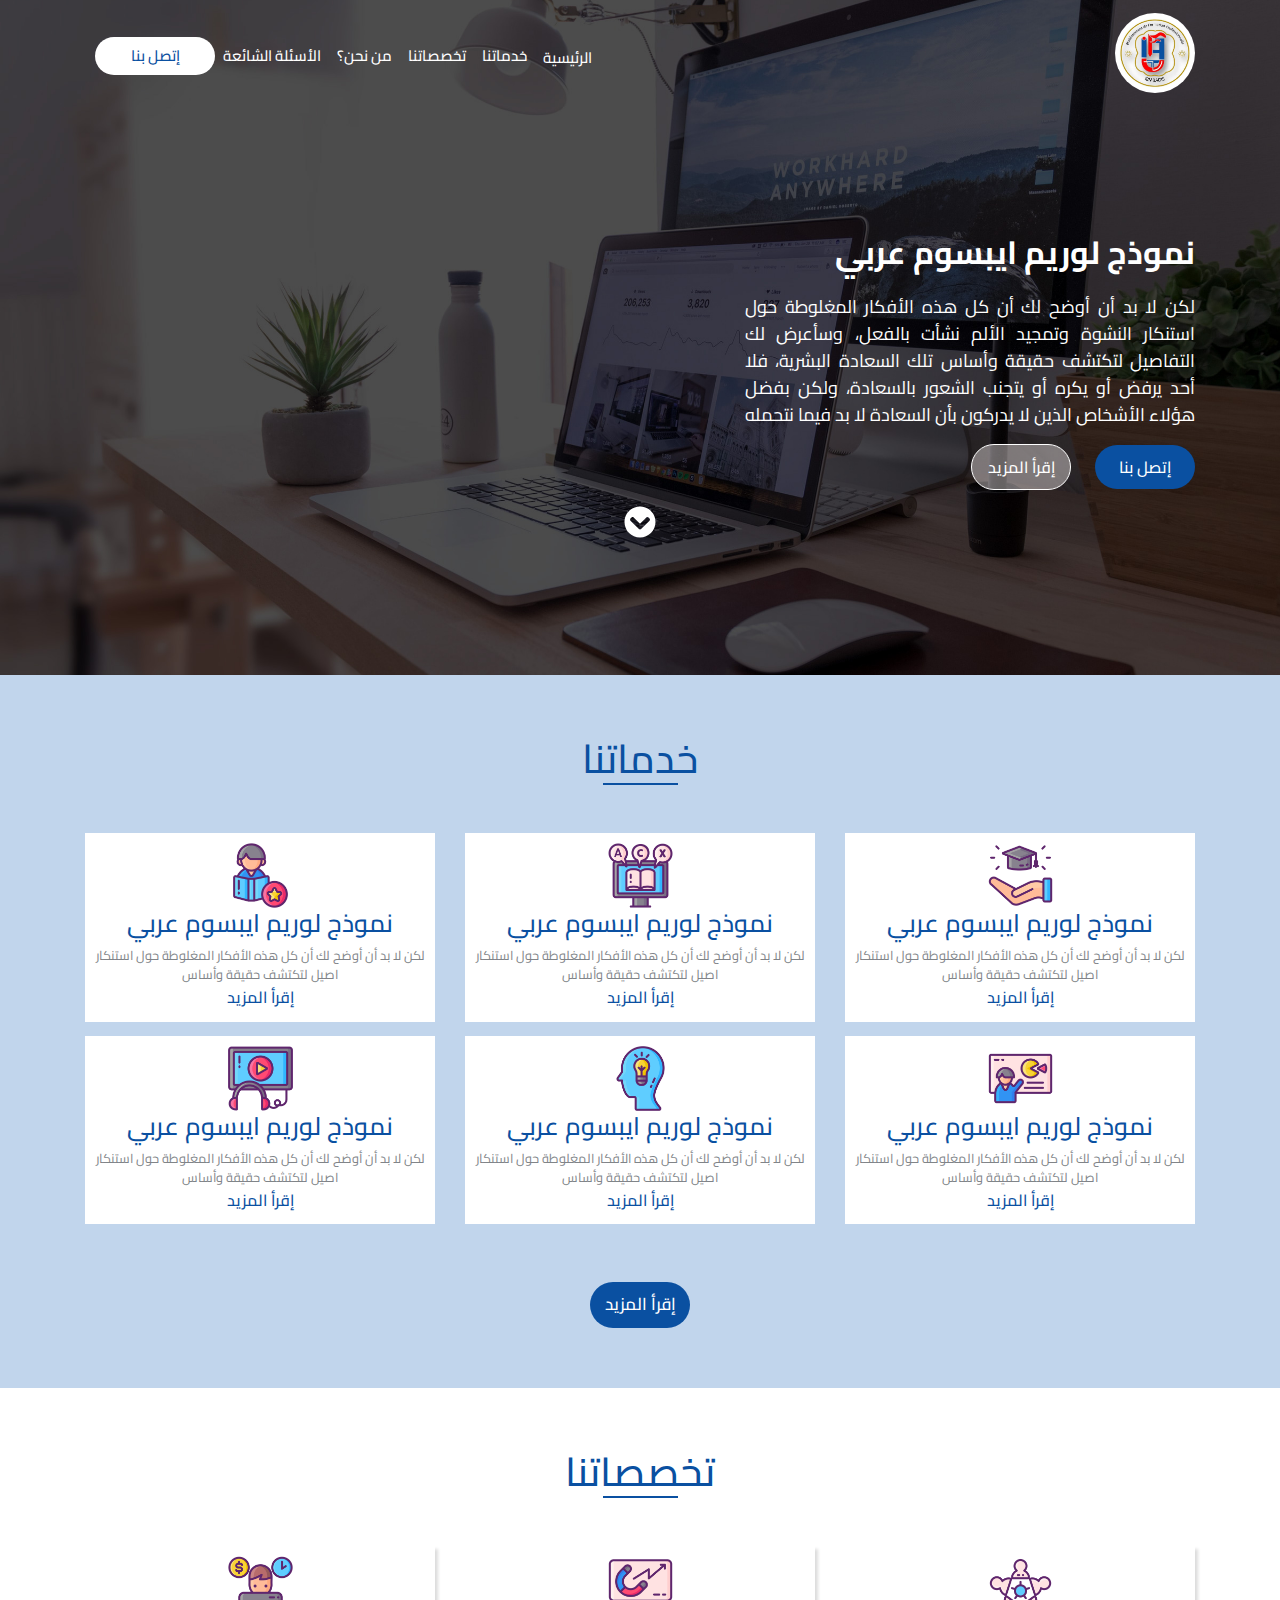
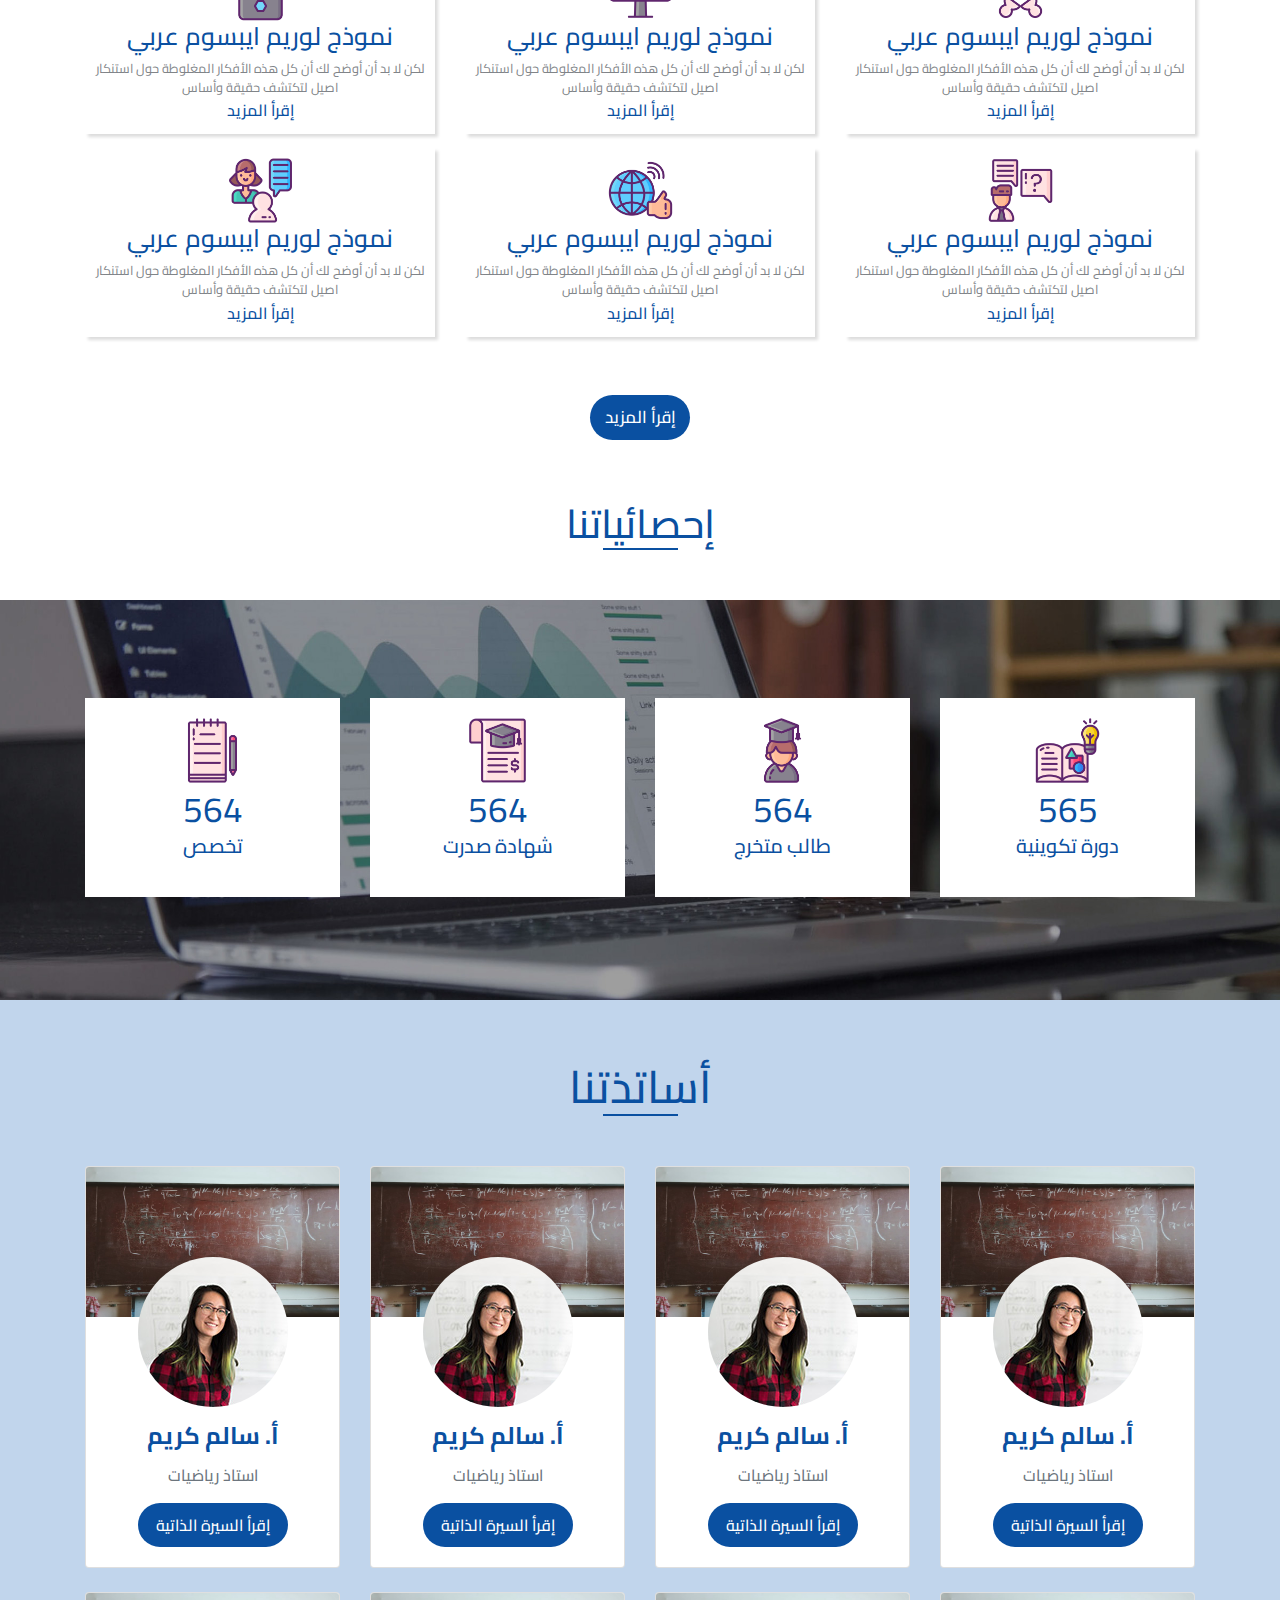
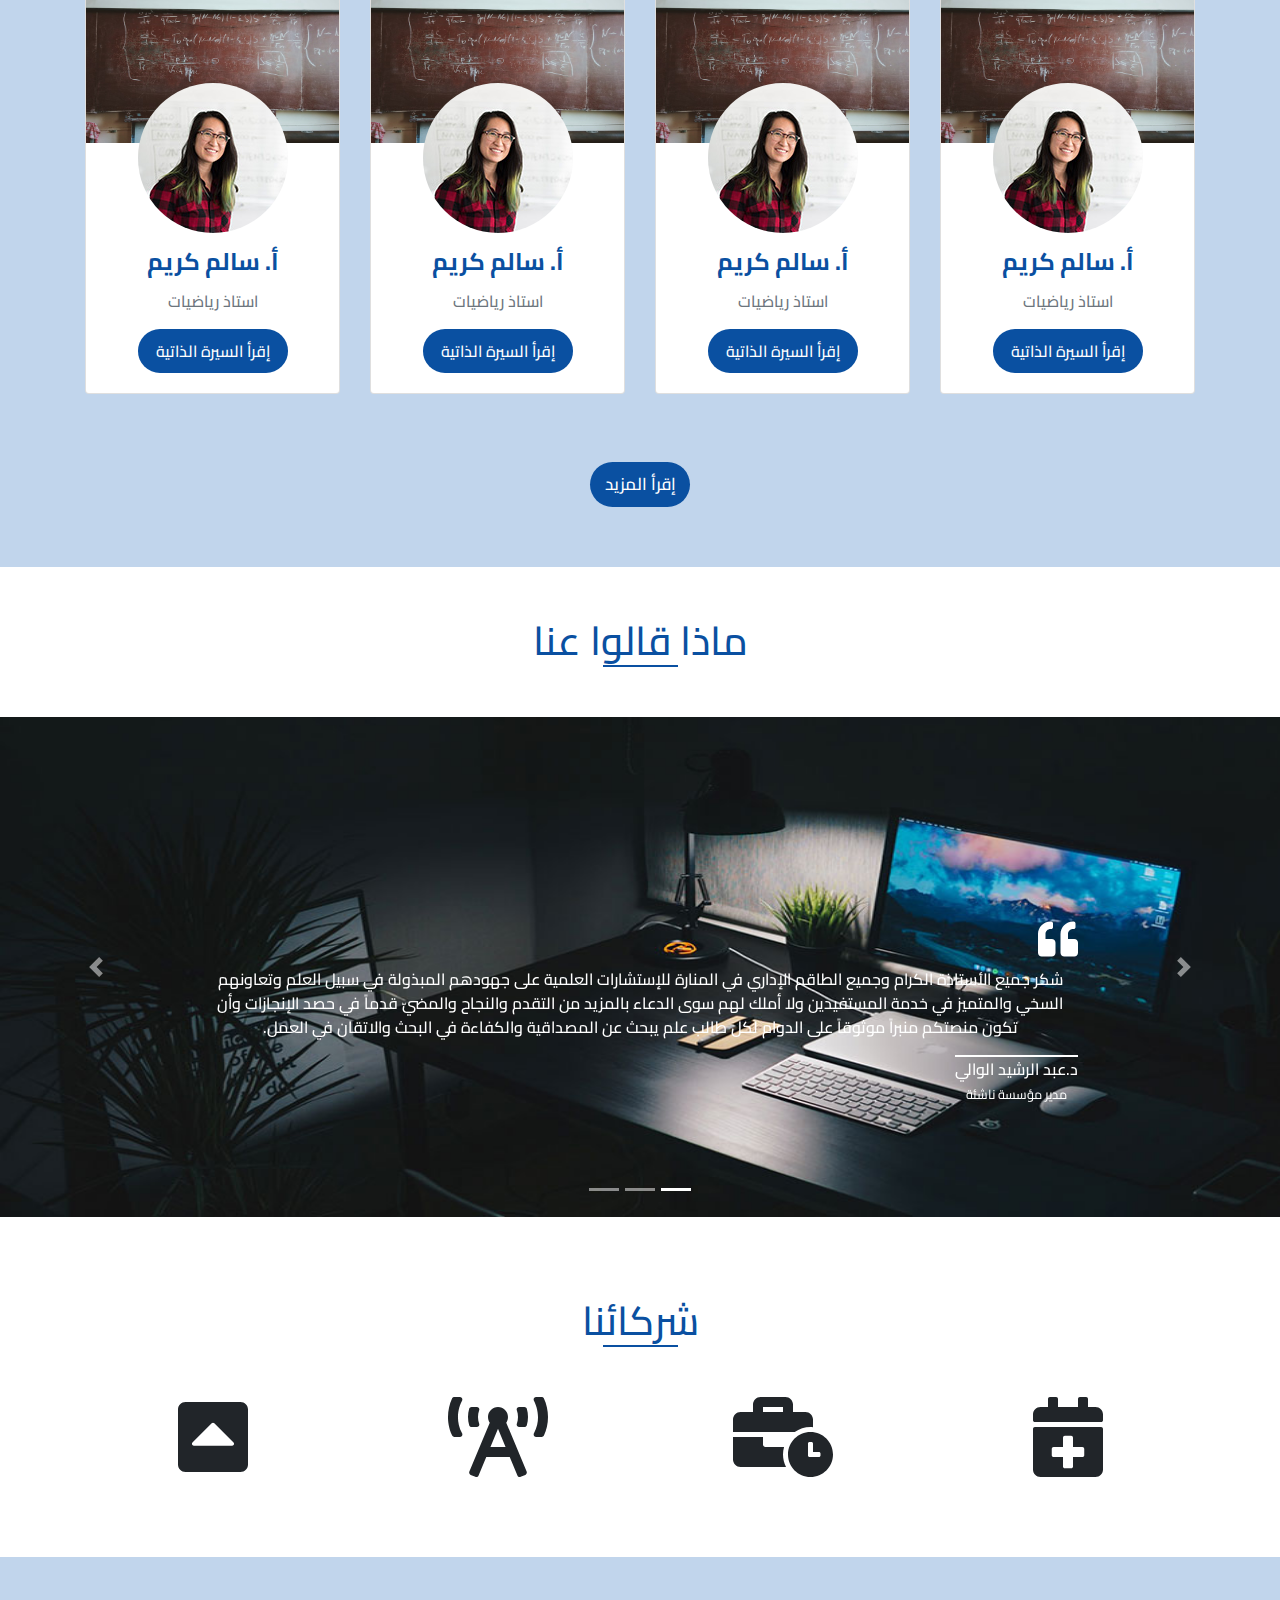
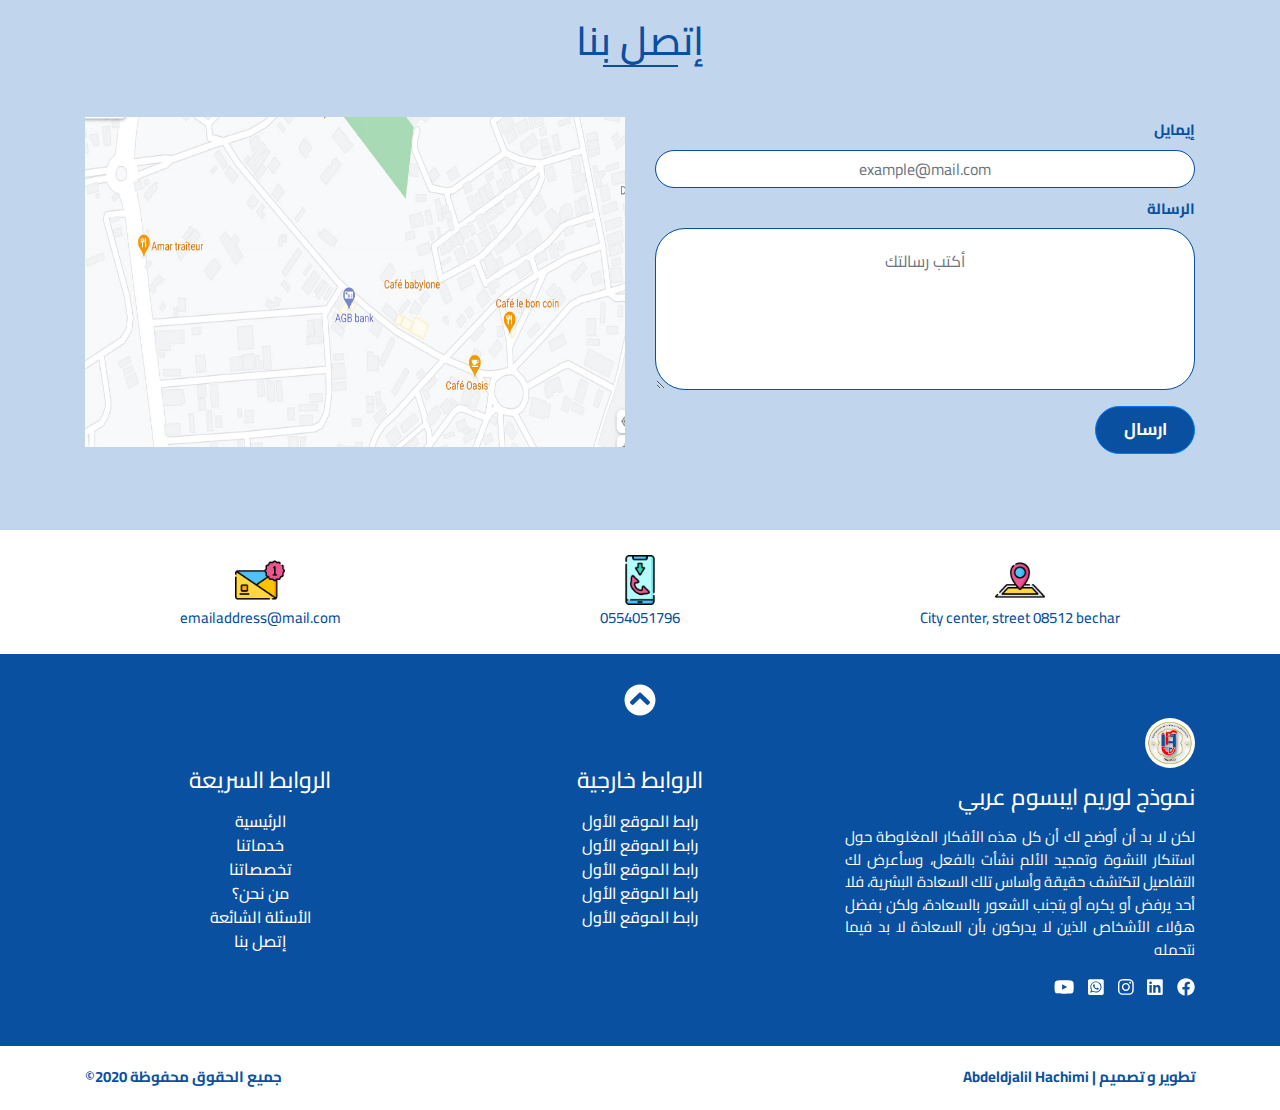
<file: who-we-are.html>
<!doctype html>
<html lang="ar">

<head>

    <meta charset=" utf-8">
    <meta name="viewport" content="width=device-width, initial-scale=1, shrink-to-fit=no">
    <!-- Bootstrap CSS -->
    <link rel="stylesheet" href="./css/bootstrap-rtl.min.css">
    <!-- Normalize  -->
    <link rel="stylesheet" href="./css/normlize.css">
    <!-- Fontawesome  -->
    <link rel="stylesheet" href="./css/all.min.css">
    <!-- CSS style -->
    <link rel="stylesheet" href="./css/style.css">

    <title>Ecole Prive | IBN Badiss</title>
</head>

<body>

    <!-- Start header -->
    <header class="header" id="lead">
        <!-- Start navbar -->
        <nav class="navbar navbar-expand-sm navbar-light ">
            <div class="container">
                <a class="navbar-brand " href="#">
                    <img class="logo" src="./images/logo.jpg" alt="logo">
                </a>
                <button class="navbar-toggler d-lg-none" type="button" data-toggle="collapse"
                    data-target="#collapsibleNavId" aria-controls="collapsibleNavId" aria-expanded="false"
                    aria-label="Toggle navigation">
                    <span class="navbar-toggler-icon"></span>
                </button>
                <div class="collapse navbar-collapse" id="collapsibleNavId">
                    <ul class="navbar-nav mr-auto mt-2 ">
                        <li class="nav-item ">
                            <a class="nav-link active" href="index.html" target="_blank"> الرئيسية <span
                                    class="sr-only">(current)</span></a>
                        </li>
                        <li class="nav-item ">
                            <a class="nav-link" href="services.html" target="_blank">خدماتنا</a>
                        </li>
                        <li class="nav-item ">
                            <a class="nav-link " href="specialities.html" target="_blank">تخصصاتنا</a>
                        </li>
                        <li class="nav-item">
                            <a class="nav-link" href="who-we-are.html" target="_blank">من نحن؟</a>
                        </li>
                        <li class="nav-item">
                            <a class="nav-link" href="faq.html" target="_blank">الأسئلة الشائعة</a>
                        </li>
                        <li class="nav-item btn-contact">
                            <a class="nav-link" href="contact-us.html" target="_blank">إتصل بنا</a>
                        </li>
                    </ul>
                </div>
            </div>
        </nav>
        <!-- Start navbar -->

        <!-- Start main -->
        <main class="main-content">
            <div class="container">
                <div class="row">
                    <div class="col">
                        <div class="content d-flex flex-column justify-content-center align-content-center"
                            style="height: 60vh;">
                            <h1>نموذج لوريم ايبسوم عربي</h1>
                            <p class="lead">
                                لكن لا بد أن أوضح لك أن كل هذه الأفكار المغلوطة حول استنكار النشوة وتمجيد الألم نشأت
                                بالفعل،
                                وسأعرض لك التفاصيل لتكتشف حقيقة وأساس تلك السعادة البشرية، فلا أحد يرفض أو يكره أو يتجنب
                                الشعور بالسعادة، ولكن بفضل هؤلاء الأشخاص الذين لا يدركون بأن السعادة
                                لا بد فيما نتحمله
                            </p>
                            <div class="contact-button">
                                <ul class="list-unstyled">
                                    <li>
                                        <a href="#" class="cont-btn"> إتصل بنا </a>
                                    </li>
                                    <li>
                                        <a href="#" class="read-more"> إقرأ المزيد</a>
                                    </li>
                                </ul>

                            </div>

                            <div class="scrol-down ">
                                <i id="lead-down" class="fa fa-chevron-circle-down fa-2x"
                                    style="color: white;cursor: pointer;"></i>
                            </div>
                        </div>
                    </div>
                </div>
            </div>
        </main>
        <!-- End main -->
    </header>
    <!-- End header -->


    <!-- Start Setion our ServiceS  -->
    <section class="our-services">
        <div class="container">
            <h2 class="text-center">خدماتنا</h2>
            <div class="row mt-5">
                <div class="col-lg-4 col-md-4 col-sm-6 col-xs-12">
                    <div class="service text-center">
                        <img src="./images/074-right to education.png" alt=""
                            style="width: 65px; height: 65px; margin: auto">
                        <h4>نموذج لوريم ايبسوم عربي</h4>
                        <small>
                            لكن لا بد أن أوضح لك أن كل هذه الأفكار المغلوطة حول استنكار اصيل لتكتشف حقيقة وأساس
                        </small>
                        <a href="#">إقرأ المزيد</a>
                    </div>

                </div>
                <div class="col-lg-4 col-md-4 col-sm-6 col-xs-12">
                    <div class="service text-center">
                        <img src="./images/031-forum.png" alt="" style="width: 65px; height: 65px; margin: auto">
                        <h4>نموذج لوريم ايبسوم عربي</h4>
                        <small>
                            لكن لا بد أن أوضح لك أن كل هذه الأفكار المغلوطة حول استنكار اصيل لتكتشف حقيقة وأساس
                        </small>
                        <a href="#">إقرأ المزيد</a>
                    </div>

                </div>
                <div class="col ">
                    <div class="service text-center">
                        <img src="./images/081-specialization.png" alt=""
                            style="width: 65px; height: 65px; margin: auto">
                        <h4>نموذج لوريم ايبسوم عربي</h4>
                        <small>
                            لكن لا بد أن أوضح لك أن كل هذه الأفكار المغلوطة حول استنكار اصيل لتكتشف حقيقة وأساس
                        </small>
                        <a href="#">إقرأ المزيد</a>
                    </div>

                </div>
            </div>
            <div class="row mt-1">
                <div class="col-lg-4 col-md-4 col-sm-6 col-xs-12">
                    <div class="service text-center">
                        <img src="./images/091-teaching.png" alt="" style="width: 65px; height: 65px; margin: auto">
                        <h4>نموذج لوريم ايبسوم عربي</h4>
                        <small>
                            لكن لا بد أن أوضح لك أن كل هذه الأفكار المغلوطة حول استنكار اصيل لتكتشف حقيقة وأساس
                        </small>
                        <a href="#">إقرأ المزيد</a>
                    </div>

                </div>
                <div class="col-lg-4 col-md-4 col-sm-6 col-xs-12">
                    <div class="service text-center">
                        <img src="./images/046-innovation.png" alt="" style="width: 65px; height: 65px; margin: auto">
                        <h4>نموذج لوريم ايبسوم عربي</h4>
                        <small>
                            لكن لا بد أن أوضح لك أن كل هذه الأفكار المغلوطة حول استنكار اصيل لتكتشف حقيقة وأساس
                        </small>
                        <a href="#">إقرأ المزيد</a>
                    </div>

                </div>
                <div class="col">
                    <div class="service text-center">
                        <img src="./images/011-audio course.png" alt="" style="width: 65px; height: 65px; margin: auto">
                        <h4>نموذج لوريم ايبسوم عربي</h4>
                        <small>
                            لكن لا بد أن أوضح لك أن كل هذه الأفكار المغلوطة حول استنكار اصيل لتكتشف حقيقة وأساس
                        </small>
                        <a href="#">إقرأ المزيد</a>
                    </div>

                </div>
            </div>


            <div class="see-more mt-5 text-center">
                <a href="#"> إقرأ المزيد </a>
            </div>
        </div>
    </section>

    <!-- End  Setion our Services  -->


    <!-- Start setction our specialities  -->
    <section class="our-specialities">
        <div class="container">
            <h2 class="text-center">تخصصاتنا</h2>
            <div class="row mt-5">
                <div class="col-lg-4 col-md-4 col-sm-6 col-xs-12">
                    <div class="speciality text-center">
                        <img src="./images/016-community.png" alt="" style="width: 65px; height: 65px; margin: auto">
                        <h4>نموذج لوريم ايبسوم عربي</h4>
                        <small>
                            لكن لا بد أن أوضح لك أن كل هذه الأفكار المغلوطة حول استنكار اصيل لتكتشف حقيقة وأساس
                        </small>
                        <a href="#">إقرأ المزيد</a>
                    </div>

                </div>
                <div class="col-lg-4 col-md-4 col-sm-6 col-xs-12">
                    <div class="speciality text-center">
                        <img src="./images/043-marketing.png" alt="" style="width: 65px; height: 65px; margin: auto">
                        <h4>نموذج لوريم ايبسوم عربي</h4>
                        <small>
                            لكن لا بد أن أوضح لك أن كل هذه الأفكار المغلوطة حول استنكار اصيل لتكتشف حقيقة وأساس
                        </small>
                        <a href="#">إقرأ المزيد</a>
                    </div>

                </div>
                <div class="col">
                    <div class="speciality text-center">
                        <img src="./images/036-Freelance Work.png" alt=""
                            style="width: 65px; height: 65px; margin: auto">
                        <h4>نموذج لوريم ايبسوم عربي</h4>
                        <small>
                            لكن لا بد أن أوضح لك أن كل هذه الأفكار المغلوطة حول استنكار اصيل لتكتشف حقيقة وأساس
                        </small>
                        <a href="#">إقرأ المزيد</a>
                    </div>

                </div>
            </div>
            <div class="row mt-1">
                <div class="col-lg-4 col-md-4 col-sm-6 col-xs-12">
                    <div class="speciality text-center">
                        <img src="./images/076-strategic plan.png" alt=""
                            style="width: 65px; height: 65px; margin: auto">
                        <h4>نموذج لوريم ايبسوم عربي</h4>
                        <small>
                            لكن لا بد أن أوضح لك أن كل هذه الأفكار المغلوطة حول استنكار اصيل لتكتشف حقيقة وأساس
                        </small>
                        <a href="#">إقرأ المزيد</a>
                    </div>

                </div>
                <div class="col-lg-4 col-md-4 col-sm-6 col-xs-12">
                    <div class="speciality text-center">
                        <img src="./images/037-wireless internet.png" alt=""
                            style="width: 65px; height: 65px; margin: auto">
                        <h4>نموذج لوريم ايبسوم عربي</h4>
                        <small>
                            لكن لا بد أن أوضح لك أن كل هذه الأفكار المغلوطة حول استنكار اصيل لتكتشف حقيقة وأساس
                        </small>
                        <a href="#">إقرأ المزيد</a>
                    </div>

                </div>
                <div class="col">
                    <div class="speciality text-center">
                        <img src="./images/017-consulting.png" alt="" style="width: 65px; height: 65px; margin: auto">
                        <h4>نموذج لوريم ايبسوم عربي</h4>
                        <small>
                            لكن لا بد أن أوضح لك أن كل هذه الأفكار المغلوطة حول استنكار اصيل لتكتشف حقيقة وأساس
                        </small>
                        <a href="#">إقرأ المزيد</a>
                    </div>

                </div>
            </div>

            <div class="see-more mt-5 text-center">
                <a href="#"> إقرأ المزيد</a>
            </div>
        </div>
    </section>
    <!-- End setction our specialities  -->


    <!-- Start our statistics  -->
    <section class="our-statistics">

        <h2 class="text-center "> إحصائياتنا</h2>
        <div class="box-statistics">
            <div class="container">
                <div class="row mt-5">
                    <div class="col">
                        <div class="statistic text-center">
                            <img src="./images/022-teaching.png" alt="" style="width: 65px; height: 65px; margin: auto">
                            <small class="counter">5000</small>
                            <p>دورة تكوينية</p>
                        </div>
                    </div>
                    <div class="col">
                        <div class="statistic text-center">
                            <img src="./images/090-graduate.png" alt="" style="width: 65px; height: 65px; margin: auto">
                            <small class="counter">5000</small>
                            <p>طالب متخرج</p>
                        </div>
                    </div>
                    <div class="col">
                        <div class="statistic text-center  ">
                            <img src="./images/075-scholarship.png" alt=""
                                style="width: 65px; height: 65px; margin: auto">
                            <small class="counter">5000</small>
                            <p>شهادة صدرت </p>
                        </div>
                    </div>
                    <div class="col">
                        <div class="statistic text-center">
                            <img src="./images/087-notes.png" alt="" style="width: 65px; height: 65px; margin: auto">
                            <small class="counter">5000</small>
                            <p>تخصص</p>
                        </div>
                    </div>
                </div>
            </div>
        </div>
    </section>
    <!-- End our statistics  -->

    <!-- Start our teachers -->
    <section class="our-teachers">
        <h3 class="text-center">أساتذتنا</h3>
        <div class="container">
            <div class="row">
                <div class="col">
                    <div class="teacher">
                        <div class="card">
                            <img class="card-img-top" src="./images/math.jpg" alt="">
                            <div class="card-body">
                                <span class="teacher-img"> <img src="./images/teacher01.jpg" alt=""> </span>
                                <h4 class="card-title text-center">أ. سالم كريم</h4>
                                <p class="card-text text-center text-muted">استاذ رياضيات</p>
                                <a href="#" class="text-center">إقرأ السيرة الذاتية</a>
                            </div>
                        </div>
                    </div>
                </div>
                <div class="col">
                    <div class="teacher">
                        <div class="card">
                            <img class="card-img-top" src="./images/math.jpg" alt="">
                            <div class="card-body">
                                <span class="teacher-img"> <img src="./images/teacher01.jpg" alt=""> </span>
                                <h4 class="card-title text-center">أ. سالم كريم</h4>
                                <p class="card-text text-center text-muted">استاذ رياضيات</p>
                                <a href="#" class="text-center">إقرأ السيرة الذاتية</a>
                            </div>
                        </div>
                    </div>
                </div>
                <div class="col">
                    <div class="teacher">
                        <div class="card">
                            <img class="card-img-top" src="./images/math.jpg" alt="">
                            <div class="card-body">
                                <span class="teacher-img"> <img src="./images/teacher01.jpg" alt=""> </span>
                                <h4 class="card-title text-center">أ. سالم كريم</h4>
                                <p class="card-text text-center text-muted">استاذ رياضيات</p>
                                <a href="#" class="text-center">إقرأ السيرة الذاتية</a>
                            </div>
                        </div>
                    </div>
                </div>
                <div class="col">
                    <div class="teacher">
                        <div class="card">
                            <img class="card-img-top" src="./images/math.jpg" alt="">
                            <div class="card-body">
                                <span class="teacher-img"> <img src="./images/teacher01.jpg" alt=""> </span>
                                <h4 class="card-title text-center">أ. سالم كريم</h4>
                                <p class="card-text text-center text-muted">استاذ رياضيات</p>
                                <a href="#" class="text-center">إقرأ السيرة الذاتية</a>
                            </div>
                        </div>
                    </div>
                </div>
            </div>
            <div class="row mt-1">
                <div class="col">
                    <div class="teacher">
                        <div class="card">
                            <img class="card-img-top" src="./images/math.jpg" alt="">
                            <div class="card-body">
                                <span class="teacher-img"> <img src="./images/teacher01.jpg" alt=""> </span>
                                <h4 class="card-title text-center">أ. سالم كريم</h4>
                                <p class="card-text text-center text-muted">استاذ رياضيات</p>
                                <a href="#" class="text-center">إقرأ السيرة الذاتية</a>
                            </div>
                        </div>
                    </div>
                </div>
                <div class="col">
                    <div class="teacher">
                        <div class="card">
                            <img class="card-img-top" src="./images/math.jpg" alt="">
                            <div class="card-body">
                                <span class="teacher-img"> <img src="./images/teacher01.jpg" alt=""> </span>
                                <h4 class="card-title text-center">أ. سالم كريم</h4>
                                <p class="card-text text-center text-muted">استاذ رياضيات</p>
                                <a href="#" class="text-center">إقرأ السيرة الذاتية</a>
                            </div>
                        </div>
                    </div>
                </div>
                <div class="col">
                    <div class="teacher">
                        <div class="card">
                            <img class="card-img-top" src="./images/math.jpg" alt="">
                            <div class="card-body">
                                <span class="teacher-img"> <img src="./images/teacher01.jpg" alt=""> </span>
                                <h4 class="card-title text-center">أ. سالم كريم</h4>
                                <p class="card-text text-center text-muted">استاذ رياضيات</p>
                                <a href="#" class="text-center">إقرأ السيرة الذاتية</a>
                            </div>
                        </div>
                    </div>
                </div>
                <div class="col">
                    <div class="teacher">
                        <div class="card">
                            <img class="card-img-top" src="./images/math.jpg" alt="">
                            <div class="card-body">
                                <span class="teacher-img"> <img src="./images/teacher01.jpg" alt=""> </span>
                                <h4 class="card-title text-center">أ. سالم كريم</h4>
                                <p class="card-text text-center text-muted">استاذ رياضيات</p>
                                <a href="#" class="text-center">إقرأ السيرة الذاتية</a>
                            </div>
                        </div>
                    </div>
                </div>
            </div>
            <div class="see-more mt-5 text-center">
                <a href="#"> إقرأ المزيد</a>
            </div>
        </div>
    </section>
    <!-- End our teachers -->

    <!-- Start our testemonial   -->
    <section class="our-testemonial">
        <h3 class="text-center">ماذا قالوا عنا</h3>
        <div id="carousalTestmonial" class="carousel slide" data-ride="carousel">

            <ol class="carousel-indicators">
                <li data-target="#carousalTestmonial" data-slide-to="0" class="active"></li>
                <li data-target="#carousalTestmonial" data-slide-to="1"></li>
                <li data-target="#carousalTestmonial" data-slide-to="2"></li>
            </ol>
            <div class="carousel-inner">
                <div class="carousel-item active">
                    <img src="./images/testmonial-01.jpg" class="d-block w-100" alt="..." style="height: 500px; ">
                    <div class=" carousel-caption  d-md-block">

                        <h5 class="text-right"> <i class="fas fa-quote-left fa-2x"></i> </h5>
                        <p> شكر جميع الأستاذة الكرام وجميع الطاقم الإداري في المنارة للإستشارات العلمية على
                            جهودهم
                            المبذولة في سبيل العلم وتعاونهم السخي والمتميز في خدمة المستفيدين ولا أملك لهم سوى الدعاء
                            بالمزيد من التقدم والنجاح والمضيّ قدماً في حصد الإنجازات وأن تكون منصتكم منبراً موثوقاً على
                            الدوام لكل طالب علم يبحث عن المصداقية والكفاءة في البحث والاتقان في العمل. </p>

                        <span class="line"> د.عبد الرشيد الوالي <br> <small>مدير مؤسسة ناشئة</small> </span>

                    </div>
                </div>
                <div class="carousel-item">
                    <img src="./images/testmonial-02.jpg" class="d-block w-100" alt="..." style="height: 500px; ">
                    <div class="carousel-caption  d-md-block">
                        <h5 class="text-right"> <i class="fas fa-quote-left fa-2x"></i> </h5>
                        <p> شكر جميع الأستاذة الكرام وجميع الطاقم الإداري في المنارة للإستشارات العلمية على جهودهم
                            المبذولة في سبيل العلم وتعاونهم السخي والمتميز في خدمة المستفيدين ولا أملك لهم سوى الدعاء
                            بالمزيد من التقدم والنجاح والمضيّ قدماً في حصد الإنجازات وأن تكون منصتكم منبراً موثوقاً على
                            الدوام لكل طالب علم يبحث عن المصداقية والكفاءة في البحث والاتقان في العمل. </p>
                        <span class="line"> د.عبد الرشيد الوالي <br> <small>مدير مؤسسة ناشئة</small> </span>

                    </div>
                </div>
                <div class="carousel-item">
                    <img src="./images/testmonial-03.jpg" class="d-block w-100" alt="..." style="height: 500px; ">
                    <div class="carousel-caption  d-md-block">
                        <h5 class="text-right"> <i class=" fas fa-quote-left fa-2x " style=" display:block"></i> </h5>
                        <p>شكر جميع الأستاذة الكرام وجميع الطاقم الإداري في المنارة للإستشارات العلمية على جهودهم
                            المبذولة في سبيل العلم وتعاونهم السخي والمتميز في خدمة المستفيدين ولا أملك لهم سوى الدعاء
                            بالمزيد من التقدم والنجاح والمضيّ قدماً في حصد الإنجازات وأن تكون منصتكم منبراً موثوقاً على
                            الدوام لكل طالب علم يبحث عن المصداقية والكفاءة في البحث والاتقان في العمل. </p>
                        <span class=" line"> د.عبد الرشيد الوالي <br> <small>مدير مؤسسة ناشئة</small> </span>
                    </div>
                </div>
            </div>
            <a class="carousel-control-prev" href="#carousalTestmonial" role="button" data-slide="prev">
                <span class="carousel-control-prev-icon" aria-hidden="true"></span>
                <span class="sr-only">Previous</span>
            </a>
            <a class="carousel-control-next" href="#carousalTestmonial" role="button" data-slide="next">
                <span class="carousel-control-next-icon" aria-hidden="true"></span>
                <span class="sr-only">Next</span>
            </a>

        </div>
    </section>
    <!-- End our testemonial   -->

    <!-- Start our partners -->
    <section class="our-partners">
        <h3 class="text-center"> شركائنا</h3>
        <div class="container">
            <div class="row mt-5">
                <div class="col-lg-3 col-md-6 col-sm-6 col-xs-12">
                    <div class="partner text-center">
                        <i class="fa fa-calendar-plus  fa-5x"></i>
                    </div>
                </div>
                <div class="col-lg-3 col-md-6 col-sm-6 col-xs-12">
                    <div class="partner text-center">
                        <i class="fa fa-business-time fa-5x"></i>
                    </div>
                </div>
                <div class="col-lg-3 col-md-6 col-sm-6 col-xs-12">
                    <div class="partner text-center">
                        <i class="fa fa-broadcast-tower fa-5x"></i>
                    </div>
                </div>
                <div class="col">
                    <div class="partner text-center">
                        <i class="fa fa-caret-square-up  fa-5x"></i>
                    </div>
                </div>
            </div>
        </div>
    </section>
    <!-- End our partners -->

    <!-- Start Contat us -->
    <section class="contact-us">
        <h3 class="text-center"> إتصل بنا</h3>
        <div class="container">
            <div class="row">
                <div class="col-lg-6 col-md-6 col-sm-12 col-xs-12 mb-3">
                    <from class="form-group ">
                        <label for="email">إيمايل</label>
                        <input type="email" class="form-control text-center" name="" id=""
                            aria-describedby="emailHelpId" placeholder="example@mail.com" required>
                        <div class="form-group mt-2">
                            <label for="">الرسالة</label>
                            <textarea class="form-control text-center" name="" id="" rows="5" placeholder="أكتب رسالتك"
                                required></textarea>
                        </div>
                        <button type="submit" class="btn btn-primary btn-send">ارسال</button>
                    </from>
                </div>
                <div class="col-lg-6 col-md-6 col-sm-12 col-xs-12">
                    <div class="map">
                        <img src="./images/map.jpg" alt="" style="width: 100%; height: 330px">
                    </div>
                </div>
            </div>
        </div>
    </section>
    <!-- End Contat us -->

    <!-- Start  Contact-info -->
    <section class="contact-info">
        <div class="container">
            <div class="row">
                <div class="col">
                    <div class="info  text-center ">
                        <img src="./images/location.png" alt="location"
                            style="width:50px; height:50px; margin:auto; display:block">
                        <small>City center, street 08512 bechar</small>
                    </div>
                </div>
                <div class="col">
                    <div class="info  text-center">
                        <img src="./images/phone.png" alt="phone"
                            style="width:50px; height:50px; margin:auto ;  display:block">
                        <small>0554051796</small>
                    </div>
                </div>
                <div class="col">
                    <div class="info text-center ">
                        <img src="./images/email.png" alt="email"
                            style="width:50px; height:50px; margin:auto;   display:block">
                        <small>emailaddress@mail.com</small>
                    </div>
                </div>
            </div>
        </div>
    </section>
    <!-- End  Contact-info -->

    <!-- Start Footer -->
    <footer class="footer">
        <div class="scrol-up text-center ">
            <i id="to-top" class="fa fa-chevron-circle-up fa-2x" style="color: white; cursor: pointer;"></i>
        </div>
        <div class="container">
            <div class="row">
                <div class="col-lg-4 col-md-4 col-sm-12 col-xs-12 ">
                    <div class="company-info">
                        <img src="./images/logo.jpg" alt="logo" style="width:50px; margin-bottom: 15px; display:block">
                        <h5>نموذج لوريم ايبسوم عربي</h5>
                        <p class="">
                            لكن لا بد أن أوضح لك أن كل هذه الأفكار المغلوطة حول استنكار النشوة وتمجيد الألم نشأت
                            بالفعل،
                            وسأعرض لك التفاصيل لتكتشف حقيقة وأساس تلك السعادة البشرية، فلا أحد يرفض أو يكره أو يتجنب
                            الشعور بالسعادة، ولكن بفضل هؤلاء الأشخاص الذين لا يدركون بأن السعادة
                            لا بد فيما نتحمله
                        </p>
                        <div class="social-media">
                            <ul class="list-unstyled">
                                <li class="nav-item ">
                                    <a href="#">
                                        <i class="fab fa-facebook" style="font-size:18px; color: white"></i>
                                    </a>
                                </li>
                                <li class="nav-item ">
                                    <a href="#">
                                        <i class="fab fa-linkedin" style="font-size:18px; color: white"></i>
                                    </a>
                                </li>
                                <li class="nav-item ">
                                    <a href="#">
                                        <i class="fab fa-instagram" style="font-size:18px; color: white"></i>
                                    </a>
                                </li>

                                <li class="nav-item ">
                                    <a href="#">
                                        <i class="fab fa-whatsapp-square" style="font-size:18px; color: white"></i>
                                    </a>
                                </li>
                                <li class="nav-item ">
                                    <a href="#">
                                        <i class="fab fa-youtube" style="font-size:18px; color: white"></i>
                                    </a>
                                </li>
                            </ul>
                        </div>
                    </div>
                </div>
                <div class="col-lg-4 col-md-4 col-sm-12 col-xs-12 ">
                    <div class="company-info mt-5 text-center ">
                        <h5>الروابط خارجية</h5>
                        <div class="links">
                            <ul class="list-unstyled">
                                <li>
                                    <a href="#"> رابط الموقع الأول </a>
                                </li>
                                <li>
                                    <a href="#">رابط الموقع الأول</a>
                                </li>
                                <li>
                                    <a href="#">رابط الموقع الأول</a>
                                </li>
                                <li>
                                    <a href="#">رابط الموقع الأول</a>
                                </li>
                                <li>
                                    <a href="#">رابط الموقع الأول</a>
                                </li>
                            </ul>
                        </div>
                    </div>
                </div>
                <div class="col-lg-4 col-md-4 col-sm-12 col-xs-12 ">
                    <div class="company-info mt-5 text-center ">

                        <h5> الروابط السريعة</h5>

                        <div class="links">
                            <ul class="list-unstyled">
                                <li>
                                    <a href="index.html" target="_blank"> الرئيسية </a>
                                </li>
                                <li>
                                    <a href="services.html" target="_blank">خدماتنا</a>
                                </li>
                                <li>
                                    <a href="specialities.html" target="_blank">تخصصاتنا</a>
                                </li>
                                <li>
                                    <a href="who-we-are.html" target="_blank">من نحن؟</a>
                                </li>
                                <li>
                                    <a href="faq.html" target="_blank">الأسئلة الشائعة</a>
                                </li>
                                <li>
                                    <a href="contact-us.html" target="_blank">إتصل بنا</a>
                                </li>
                            </ul>
                        </div>
                    </div>
                </div>
            </div>
        </div>
    </footer>
    <!-- End Footer -->


    <!-- Start copyright -->
    <div class="copyright">
        <div class="container">
            <div class="row">
                <div class="col">
                    <p class="text-right">تطوير و تصميم | Abdeldjalil Hachimi</p>
                </div>
                <div class="col">
                    <p class="text-left"> جميع الحقوق محفوظة 2020&copy; </p>
                </div>
            </div>
        </div>
    </div>
    <!-- End copyright -->






    <!-- jQuery first, then Popper.js, then Bootstrap JS -->
    <script src="./js/jquery-3.3.1.min.js"></script>
    <script src="./js/popper.min.js"></script>
    <script src="./js/bootstrap.min.js"></script>
    <script src="./js/all.min.js"></script>
    <script src="./js/main.js"></script>

</body>

</html>
</file>
<file: css/style.css>
@import url("https://fonts.googleapis.com/css2?family=Cairo:wght@200;300;400;600;700;900&display=swap");
@font-face {
  font-family: Font awesome\5 Free;
  src: url("../webfonts/fa-solid-900.woff");
  src: url("../webfonts/fa-solid-900.woff2");
  src: url("../webfonts/fa-regular-400.woff");
  src: url("../webfonts/fa-regular-400.woff2");
  src: url("../webfonts/fa-brands-400.woff2");
  src: url("../webfonts/fa-light-300.woff2");
}
:root {
  --mainColor: #0a50a1;
  --backColor: #c1d5ec;
}
html {
  scroll-behavior: smooth;
}
body {
  font-family: "Cairo", sans-serif;
  font-weight: 500;
  font-style: normal;
}

/* Start header  */
.header {
  background-image: url("../images/desktop-background.jpg");
  background-position: center;
  background-repeat: no-repeat;
  background-size: cover;
  height: 75vh;
}
.header nav .logo {
  width: 80px;
  height: 80px;
  border-radius: 50%;
}
.header nav li a {
  color: white !important;
  font-family: "Cairo", sans-serif;
  font-weight: 500;
  font-style: normal;
  font-size: 15px;
}
.header nav li:not(:last-child) a:hover {
  color: var(--mainColor) !important;
  transition: all 0.5s ease-in-out;
}

.header nav .btn-contact a {
  color: var(--mainColor) !important;
  text-align: center;
  background: #fff !important;
  width: 120px;
  border-radius: 30px;
  margin-left: 10px;
  border: none;
  outline: none;
}
.header nav li:not(:last-child) a.active:before {
  content: "";
  display: block;
  width: 0%;
  height: 2px;
  background: white !important;
}

/* .header nav li:not(:last-child):hover a.active:before {
  content: "";
  display: block;
  transition: all 0.5s ease-in-out;
  width: 50%;
  height: 2px;
  background: white !important;
}

*/
.header nav .btn-contact a:hover {
  color: #fff !important;
  text-align: center;
  background: var(--mainColor) !important;
  transition: all 0.5s ease-in-out;
}
.header .main-content {
  text-align: right;
}
.header .main-content h1 {
  font-family: "Cairo", sans-serif;
  font-weight: bold;
}
.header .main-content p {
  font-family: "Cairo", sans-serif;
  font-weight: 300;
  width: 250px;
}
/* End header */

/* Start main */
.main-content {
  font-family: "Cairo", sans-serif;
  height: 75vh;
}
.main-content h1,
p {
  color: white !important;
}
.main-content .content p {
  width: 450px;
  text-align: justify;
  line-height: 1.5;
  font-size: 18px;
  font-weight: normal;
}
.main-content .contact-button ul li {
  display: inline-block;
  margin-left: 20px;
}
.main-content .contact-button ul li a.cont-btn {
  display: inline-block;
  text-decoration: none;
  color: white !important;
  background-color: var(--mainColor) !important;
  padding: 10px;
  width: 100px;
  text-align: center;
  border-radius: 50px;
}
.main-content .contact-button ul li a.cont-btn:hover {
  background: white !important;
  color: var(--mainColor) !important;
  transition: all 0.5s ease-in-out;
}
.main-content .contact-button ul li a.read-more {
  display: inline-block;
  text-decoration: none;
  color: white !important;
  background-color: rgba(255, 248, 248, 0.4) !important;
  border: 1px solid white;
  padding: 10px;
  width: 100px;
  text-align: center;
  border-radius: 50px;
}
.main-content .scrol-down {
  text-align: center;
}
.main-content .scrol-down i {
  margin-top: 10px;
  color: white;
}
/* End main */

/* Start our services */
.our-services {
  padding: 60px 30px;
  background-color: var(--backColor) !important;
}
.our-services h2 {
  font-family: "Cairo", sans-serif;
  color: var(--mainColor);
  font-size: 40px;
}
.our-services h2:after {
  content: "";
  display: block;
  width: 75px;
  margin: auto;
  height: 2px;
  background: var(--mainColor) !important;
}

.our-services .service {
  display: flex;
  flex-direction: column;
  justify-content: center;
  align-content: center;
  line-height: 1.7;
  font-family: "Cairo", sans-serif;
  background: white;
  padding: 10px;
  margin-bottom: 10px;
}
.our-services .service h4 {
  font-size: 25px;
  color: var(--mainColor);
}
.our-services .service small {
  color: #808488;
  line-height: 1.5;
}
.our-services .service a {
  text-decoration: none;
  color: var(--mainColor);
}
.our-services .see-more a {
  display: inline-block;
  text-decoration: none;
  font-family: "Cairo", sans-serif;
  font-size: 17px;
  color: white !important;
  background-color: var(--mainColor) !important;
  padding: 10px;
  width: 100px;
  text-align: center;
  border-radius: 50px;
}
.our-services .see-more a:hover {
  background: white !important;
  color: var(--mainColor) !important;
  transition: all 0.5s ease-in-out;
}
/* End our services */

/* Start our specialities  */
.our-specialities {
  padding: 60px 30px;
}
.our-specialities h2 {
  font-family: "Cairo", sans-serif;
  color: var(--mainColor);
  font-size: 40px;
}
.our-specialities h2:after {
  content: "";
  display: block;
  width: 75px;
  margin: auto;
  height: 2px;
  background: var(--mainColor) !important;
}

.our-specialities .speciality {
  display: flex;
  flex-direction: column;
  justify-content: center;
  align-content: center;
  line-height: 1.7;
  font-family: "Cairo", sans-serif;
  background: white;
  padding: 10px;
  margin-bottom: 10px;
  box-shadow: 3px 3px 3px #ddd;
}
.our-specialities .speciality h4 {
  font-size: 25px;
  color: var(--mainColor);
}
.our-specialities .speciality small {
  color: #808488;
  line-height: 1.5;
}
.our-specialities .speciality a {
  text-decoration: none;
  color: var(--mainColor);
}
.our-specialities .see-more a {
  display: inline-block;
  text-decoration: none;
  font-family: "Cairo", sans-serif;
  font-size: 17px;
  color: white !important;
  background-color: var(--mainColor) !important;
  padding: 10px;
  width: 100px;
  text-align: center;
  border-radius: 50px;
}
.our-specialities .see-more a:hover {
  background: white !important;
  color: var(--mainColor) !important;
  transition: all 0.5s ease-in-out;
}
/* End our specialities  */

/* Start our statistics */
.our-statistics {
  height: auto;
}
.our-statistics h2 {
  font-family: "Cairo", sans-serif;
  color: var(--mainColor);
  font-size: 40px;
  margin-bottom: 50px;
}
.our-statistics h2:after {
  content: "";
  display: block;
  width: 75px;
  margin: auto;
  height: 2px;
  background: var(--mainColor) !important;
}
.our-statistics .box-statistics {
  padding: 50px;

  background-image: url("../images/statistics.jpg");
  background-position: center;
  background-repeat: no-repeat;
  background-size: cover;
  min-height: 400px;
}
.our-statistics .statistic {
  display: flex;
  flex-direction: column;
  justify-content: center;
  align-content: center;
  background: white !important;
  padding: 20px;
  margin-bottom: 20px;
  font-family: "Cairo", sans-serif;
}

.our-statistics .statistic small.counter {
  font-size: 35px;
  color: var(--mainColor) !important;
  font-family: "Cairo", sans-serif;
  margin-bottom: -5px;
  animation-duration: 1s;
  animation-delay: 0s;
}
.our-statistics .statistic p {
  margin-top: 0;
  font-size: 20px;
  color: var(--mainColor) !important;
  font-family: "Cairo", sans-serif;
}
/* End our statistics */

/* Start our teachers  */
.our-teachers {
  padding: 60px 30px;
  background: var(--backColor);
}
.our-teachers h3 {
  font-family: "Cairo", sans-serif;
  color: var(--mainColor);
  font-size: 45px;
  margin-bottom: 50px;
}
.our-teachers h3:after {
  content: "";
  display: block;
  width: 75px;
  margin: auto;
  height: 2px;
  background: var(--mainColor) !important;
}
.our-teachers .teacher {
  margin-bottom: 20px;
}
.our-teachers .teacher img {
  width: 100%;
  height: 150px;
}

.our-teachers .teacher .teacher-img img {
  display: block;
  width: 150px;
  height: 150px;
  border-radius: 50%;
  margin: auto;
  position: relative;
  top: -80px;
  margin-bottom: -65px;
}
.our-teachers .teacher h4 {
  color: var(--mainColor) !important;
  font-family: "Cairo", sans-serif;
  font-weight: bold;
}
.our-teachers .teacher a {
  display: block;
  width: 150px;
  margin: auto;
  color: white !important;
  font-family: "Cairo", sans-serif;
  text-decoration: none;
  padding: 10px;
  border-radius: 50px;
  background: var(--mainColor) !important;
}
.our-teachers .teacher a:hover {
  background: white !important;
  transition: all 0.5s ease-in-out;
  color: var(--mainColor) !important;
}
.our-teachers .see-more a {
  display: inline-block;
  text-decoration: none;
  font-family: "Cairo", sans-serif;
  font-size: 17px;
  color: white !important;
  background-color: var(--mainColor) !important;
  padding: 10px;
  width: 100px;
  text-align: center;
  border-radius: 50px;
}
.our-teachers .see-more a:hover {
  background: white !important;
  color: var(--mainColor) !important;
  transition: all 0.5s ease-in-out;
}
/* End our teachers */

/* Start Testemonial  */

.our-testemonial h3 {
  font-family: "Cairo", sans-serif;
  color: var(--mainColor);
  font-size: 40px;
  margin-top: 50px;
  margin-bottom: 50px;
}
.our-testemonial h3:after {
  content: "";
  display: block;
  width: 75px;
  margin: auto;
  height: 2px;
  background: var(--mainColor) !important;
}

.our-testemonial .carousel .carousel-item .carousel-caption {
  bottom: 150px;
  padding: 10px;
  margin-bottom: 0;
}
.our-testemonial .carousel-caption .line {
  display: block;
  float: right;
  border-top: 2px solid white;
  height: 2px;
  line-height: 1.5;
}
/* End Testemonial  */

/* Start our Partners */
.our-partners {
  padding: 30px 30px;
  margin-bottom: 30px;
}
.our-partners h3 {
  font-family: "Cairo", sans-serif;
  color: var(--mainColor);
  font-size: 40px;
  margin-top: 50px;
  margin-bottom: 50px;
}
.our-partners h3:after {
  content: "";
  display: block;
  width: 75px;
  margin: auto;
  height: 2px;
  background: var(--mainColor) !important;
}
.our-partners .partner {
  margin-bottom: 20px;
}
/* End our Partners */

/* Start Contact Us */
.contact-us {
  padding: 60px 30px;
  background: var(--backColor);
}
.contact-us h3 {
  font-family: "Cairo", sans-serif;
  color: var(--mainColor);
  font-size: 40px;
  margin-bottom: 50px;
}
.contact-us h3:after {
  content: "";
  display: block;
  width: 75px;
  margin: auto;
  height: 2px;
  background: var(--mainColor) !important;
}
.contact-us label {
  font-family: "Cairo", sans-serif;
  font-size: 15px;
  font-weight: bold;
  color: var(--mainColor);
}
.contact-us input[type="email"] {
  border: 1px solid var(--mainColor);
  border-radius: 30px;
}
.contact-us textarea {
  border: 1px solid var(--mainColor);
  padding: 20px !important;
  border-radius: 30px;
}
.contact-us .btn-send {
  display: inline-block;
  text-decoration: none;
  font-family: "Cairo", sans-serif;
  font-size: 17px;
  color: white !important;
  background-color: var(--mainColor) !important;
  padding: 10px;
  width: 100px;
  font-weight: bold;
  text-align: center;
  border-radius: 50px;
}
.contact-us .btn-send:hover {
  background: white !important;
  color: var(--mainColor) !important;
  transition: all 0.5s ease-in-out;
}
/* End Contact Us */

/* Start FQA Section  */

.our-faq {
  padding: 60px 30px;
  background-color: var(--backColor) !important;
}
.our-faq h2 {
  font-family: "Cairo", sans-serif;
  color: var(--mainColor);
  font-size: 40px;
}
.our-faq h2:after {
  content: "";
  display: block;
  width: 75px;
  margin: auto;
  height: 2px;
  background: var(--mainColor) !important;
}

.our-faq .card .card-header {
  text-align: right;
  display: block;
  background: #fff;
  color: var(--mainColor);
}

.our-faq .card .card-header button.btn-link:before {
  font-family: "Font Awesome 5 Free";
  padding-left: 10px;

  content: "\f067";
  font-weight: 900;
}

.our-faq .card .card-header button.btn-link[aria-expanded="true"]:before {
  font-family: "Font Awesome 5 Free";
  content: "\f068";
  font-weight: 900;
}
.our-faq .card .collapsing {
  background: var(--mainColor);
  line-height: 30px;
  color: #fff;
}

.our-faq .card .collapse {
  border: 0;
}

.our-faq .card .collapse.show {
  background: var(--mainColor);
  line-height: 30px;
  color: #fff;
}
/* End  FQA Section  */

/* Start Contact-info */
.contact-info {
  padding: 25px;
}
.contact-info small {
  font-family: "Cairo", sans-serif;
  font-size: 15px;
  color: var(--mainColor) !important;
  font-weight: 500;
  text-align: center;
}
/* End Contact-info */
.footer {
  padding: 30px 30px;
  background: var(--mainColor);
}
.footer .company-info img {
  display: block;
  width: 50px;
  margin-bottom: 15px;
  border-radius: 50%;
}
.footer h5 {
  color: white;
  font-size: 23px;
  font-family: "Cairo", sans-serif;
  margin-bottom: 15px;
}
.footer p {
  color: white;
  font-size: 15px;
  text-align: justify;
  font-weight: normal;
  font-family: "Cairo", sans-serif;
  margin-bottom: 15px;
}
.footer .social-media ul li {
  display: inline-block;
  margin-left: 10px;
}
.footer .links ul li a {
  text-decoration: none;
  color: white;
  font-family: "Cairo", sans-serif;
}

/* Start copyright */
.copyright {
  padding: 5px 5px;
}
.copyright p {
  margin-top: 15px;
  font-family: "Cairo", sans-serif;
  font-size: 15px;
  font-weight: bold;
  color: var(--mainColor) !important;
}
/* End copyright */

/* Xtra small Screen */
@media (max-width: 768px) {
  .header nav li a {
    color: white !important;
    font-family: "Cairo", sans-serif;
    font-size: 19px;
  }
  .header nav li:not(:last-child) a:hover {
    transition: all 0.5s ease-in-out;
    color: white !important;
    text-decoration: underline;
  }

  .main-content .content p {
    width: auto;
    font-size: 15px;
  }
  .main-content .content {
    height: 60vh !important;
  }
  .main-content .scrol-down {
    margin-top: 25px;
  }
  .our-testemonial .carousel .carousel-item .carousel-caption {
    bottom: 190px;
    padding: 10px;
    margin-bottom: 0;
  }

  .our-testemonial .carousel .carousel-item .carousel-caption p {
    font-size: 10px;
  }

  .navbar-toggler:not(:disabled):not(.disabled) {
    background: white;
    border: 2px solid var(--mainColor);
    outline: none;
  }
}

/* Small Screen */

@media (min-width: 767px) and (max-width: 991px) {
  .header nav li a {
    color: white !important;
    font-family: "Cairo", sans-serif;
    font-size: 19px;
  }
  .header nav li:not(:last-child) a:hover {
    transition: all 0.5s ease-in-out;
    color: white !important;
    text-decoration: underline;
  }
  .main-content .content p {
    width: auto;
  }
  .navbar-toggler:not(:disabled):not(.disabled) {
    background: white;
    border: 2px solid var(--mainColor);
    outline: none;
  }
  .navbar-collapse {
    display: block;
  }
}

/* Medium Screen */

@media (min-width: 992px) and (max-width: 1199px) {
}

/*  Large Screen  */

@media (min-width: 1200px) {
}
</file>
<file: css/normlize.css>
/*! normalize.css v8.0.1 | MIT License | github.com/necolas/normalize.css */

/* Document
   ========================================================================== */

/**
 * 1. Correct the line height in all browsers.
 * 2. Prevent adjustments of font size after orientation changes in iOS.
 */

html {
  line-height: 1.15; /* 1 */
  -webkit-text-size-adjust: 100%; /* 2 */
}

/* Sections
     ========================================================================== */

/**
   * Remove the margin in all browsers.
   */

body {
  margin: 0;
}

/**
   * Render the `main` element consistently in IE.
   */

main {
  display: block;
}

/**
   * Correct the font size and margin on `h1` elements within `section` and
   * `article` contexts in Chrome, Firefox, and Safari.
   */

h1 {
  font-size: 2em;
  margin: 0.67em 0;
}

/* Grouping content
     ========================================================================== */

/**
   * 1. Add the correct box sizing in Firefox.
   * 2. Show the overflow in Edge and IE.
   */

hr {
  box-sizing: content-box; /* 1 */
  height: 0; /* 1 */
  overflow: visible; /* 2 */
}

/**
   * 1. Correct the inheritance and scaling of font size in all browsers.
   * 2. Correct the odd `em` font sizing in all browsers.
   */

pre {
  font-family: monospace, monospace; /* 1 */
  font-size: 1em; /* 2 */
}

/* Text-level semantics
     ========================================================================== */

/**
   * Remove the gray background on active links in IE 10.
   */

a {
  background-color: transparent;
}

/**
   * 1. Remove the bottom border in Chrome 57-
   * 2. Add the correct text decoration in Chrome, Edge, IE, Opera, and Safari.
   */

abbr[title] {
  border-bottom: none; /* 1 */
  text-decoration: underline; /* 2 */
  text-decoration: underline dotted; /* 2 */
}

/**
   * Add the correct font weight in Chrome, Edge, and Safari.
   */

b,
strong {
  font-weight: bolder;
}

/**
   * 1. Correct the inheritance and scaling of font size in all browsers.
   * 2. Correct the odd `em` font sizing in all browsers.
   */

code,
kbd,
samp {
  font-family: monospace, monospace; /* 1 */
  font-size: 1em; /* 2 */
}

/**
   * Add the correct font size in all browsers.
   */

small {
  font-size: 80%;
}

/**
   * Prevent `sub` and `sup` elements from affecting the line height in
   * all browsers.
   */

sub,
sup {
  font-size: 75%;
  line-height: 0;
  position: relative;
  vertical-align: baseline;
}

sub {
  bottom: -0.25em;
}

sup {
  top: -0.5em;
}

/* Embedded content
     ========================================================================== */

/**
   * Remove the border on images inside links in IE 10.
   */

img {
  border-style: none;
}

/* Forms
     ========================================================================== */

/**
   * 1. Change the font styles in all browsers.
   * 2. Remove the margin in Firefox and Safari.
   */

button,
input,
optgroup,
select,
textarea {
  font-family: inherit; /* 1 */
  font-size: 100%; /* 1 */
  line-height: 1.15; /* 1 */
  margin: 0; /* 2 */
}

/**
   * Show the overflow in IE.
   * 1. Show the overflow in Edge.
   */

button,
input {
  /* 1 */
  overflow: visible;
}

/**
   * Remove the inheritance of text transform in Edge, Firefox, and IE.
   * 1. Remove the inheritance of text transform in Firefox.
   */

button,
select {
  /* 1 */
  text-transform: none;
}

/**
   * Correct the inability to style clickable types in iOS and Safari.
   */

button,
[type="button"],
[type="reset"],
[type="submit"] {
  -webkit-appearance: button;
}

/**
   * Remove the inner border and padding in Firefox.
   */

button::-moz-focus-inner,
[type="button"]::-moz-focus-inner,
[type="reset"]::-moz-focus-inner,
[type="submit"]::-moz-focus-inner {
  border-style: none;
  padding: 0;
}

/**
   * Restore the focus styles unset by the previous rule.
   */

button:-moz-focusring,
[type="button"]:-moz-focusring,
[type="reset"]:-moz-focusring,
[type="submit"]:-moz-focusring {
  outline: 1px dotted ButtonText;
}

/**
   * Correct the padding in Firefox.
   */

fieldset {
  padding: 0.35em 0.75em 0.625em;
}

/**
   * 1. Correct the text wrapping in Edge and IE.
   * 2. Correct the color inheritance from `fieldset` elements in IE.
   * 3. Remove the padding so developers are not caught out when they zero out
   *    `fieldset` elements in all browsers.
   */

legend {
  box-sizing: border-box; /* 1 */
  color: inherit; /* 2 */
  display: table; /* 1 */
  max-width: 100%; /* 1 */
  padding: 0; /* 3 */
  white-space: normal; /* 1 */
}

/**
   * Add the correct vertical alignment in Chrome, Firefox, and Opera.
   */

progress {
  vertical-align: baseline;
}

/**
   * Remove the default vertical scrollbar in IE 10+.
   */

textarea {
  overflow: auto;
}

/**
   * 1. Add the correct box sizing in IE 10.
   * 2. Remove the padding in IE 10.
   */

[type="checkbox"],
[type="radio"] {
  box-sizing: border-box; /* 1 */
  padding: 0; /* 2 */
}

/**
   * Correct the cursor style of increment and decrement buttons in Chrome.
   */

[type="number"]::-webkit-inner-spin-button,
[type="number"]::-webkit-outer-spin-button {
  height: auto;
}

/**
   * 1. Correct the odd appearance in Chrome and Safari.
   * 2. Correct the outline style in Safari.
   */

[type="search"] {
  -webkit-appearance: textfield; /* 1 */
  outline-offset: -2px; /* 2 */
}

/**
   * Remove the inner padding in Chrome and Safari on macOS.
   */

[type="search"]::-webkit-search-decoration {
  -webkit-appearance: none;
}

/**
   * 1. Correct the inability to style clickable types in iOS and Safari.
   * 2. Change font properties to `inherit` in Safari.
   */

::-webkit-file-upload-button {
  -webkit-appearance: button; /* 1 */
  font: inherit; /* 2 */
}

/* Interactive
     ========================================================================== */

/*
   * Add the correct display in Edge, IE 10+, and Firefox.
   */

details {
  display: block;
}

/*
   * Add the correct display in all browsers.
   */

summary {
  display: list-item;
}

/* Misc
     ========================================================================== */

/**
   * Add the correct display in IE 10+.
   */

template {
  display: none;
}

/**
   * Add the correct display in IE 10.
   */

[hidden] {
  display: none;
}
</file>
